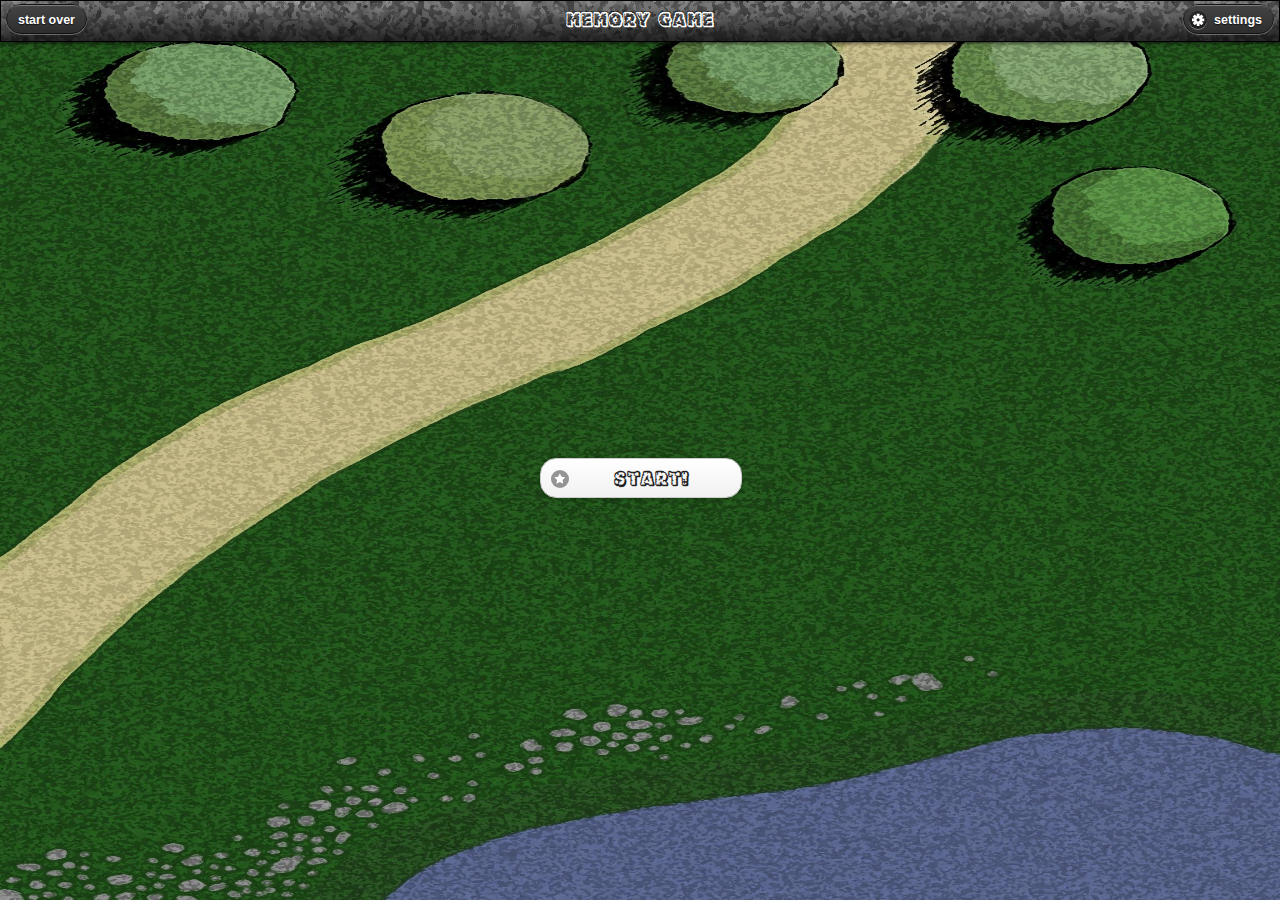
<file: index.html>
<!DOCTYPE html> 
<html> 
  <head>
    <meta http-equiv="Content-Type" content="text/html; charset=utf-8">    
    <title>Memory Game</title>
    <link rel="shortcut icon" href="/images/favicon.png" type="image/png">
    <meta name="viewport" content="width=device-width, initial-scale=1"> 
    <link rel="stylesheet" href="/styles/jquery.mobile-1.2.0.min.css" />
    <link rel="stylesheet" href="/styles/global.css" />
    <script src="/scripts/lib/jquery-1.8.2.min.js"></script>
    <script src="/scripts/lib/jquery.mobile-1.2.0.min.js"></script>
    <script src="/scripts/lib/jquery.cookie.js"></script>
    <script src="/scripts/src/settings.js"></script>
    <script src="/scripts/src/game.js"></script>
  </head> 
  <body> 
    <div data-role="page" id="page">
      <div data-role="header">
        <h1>Memory Game</h1>
        <a href="index.html" id="start-over" data-ajax="false">start over</a>
        <a href="settings.html" data-icon="gear" data-transition="slide" data-ajax="false">settings</a>
        <div id="tries"></div>
        <div id="status"></div>
      </div>
      <div data-role="content">
        <a id="start" href="/" data-icon="star" data-role="button"><span class="txt">Start!</span></a>
      </div>
    </div>
    <div class="hide">Hidden...
      <img src="/images/item0.png" alt="preload"/>
      <img src="/images/item0_alt.png" alt="preload"/>
      <img src="/images/bkg0.jpg" alt="preload"/>
    </div>
  </body>
</html>
</file>
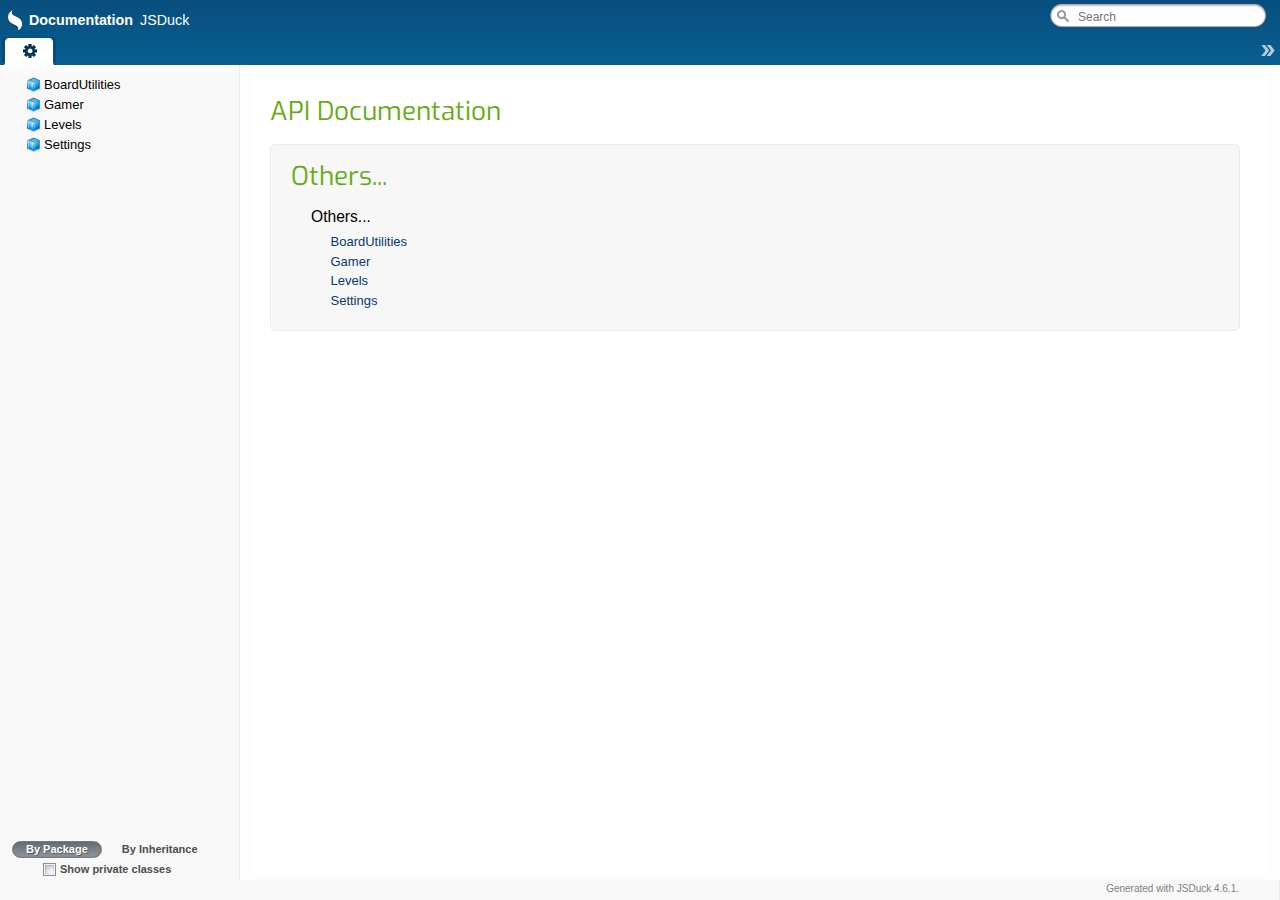
<file: docs/index.html>
<!DOCTYPE html>
<html>
<head>
  <title>Documentation - JSDuck</title>
  <meta http-equiv="Content-Type" content="text/html; charset=utf-8" />
  <meta http-equiv="X-UA-Compatible" content="chrome=1">
  <meta name="fragment" content="!">

  

  <link rel="shortcut icon" type="image/ico" href="favicon.ico" />
  <link rel="stylesheet" href="resources/css/app-88de2e4b4aaefeb72bd4003a88ad5c26.css" type="text/css" />

  <script type="text/javascript" src="extjs/ext-all.js"></script>
  <script type="text/javascript" src="data-0c1e57c6d68085d5ee2a827979febcf8.js"></script>

  <script type="text/javascript" src="app-1c3b39672c292d36e4a5ff05c1bb7035.js"></script>

  

</head>
<body id="ext-body">

  <div id="loading"><span class="title">Documentation - JSDuck</span><span class="logo"></span></div>

  <div id="header-content"><strong>Documentation</strong> JSDuck</div>
  
          <div id='categories-content' style='display:none'>
            <div class='section'>
<h1>Others...</h1>
<div class='left-column'>
<h3>Others...</h3>
<ul class='links'>
<li><a href="#!/api/BoardUtilities" rel="BoardUtilities" class="docClass">BoardUtilities</a></li>
<li><a href="#!/api/Gamer" rel="Gamer" class="docClass">Gamer</a></li>
<li><a href="#!/api/Levels" rel="Levels" class="docClass">Levels</a></li>
<li><a href="#!/api/Settings" rel="Settings" class="docClass">Settings</a></li>
</ul>
</div>
<div class='middle-column'>
</div>
<div class='right-column'>
</div>
<div style='clear:both'></div>
</div>
        </div>

  
  <div id='footer-content' style='display: none'>Generated with <a href='https://github.com/senchalabs/jsduck'>JSDuck</a> 4.6.1.</div>

  

  <script type="text/javascript">
  (function(){
    var protocol = (document.location.protocol === "https:") ? "https:" : "http:";
    document.write("<link href='"+protocol+"//fonts.googleapis.com/css?family=Exo' rel='stylesheet' type='text/css' />");
  })();
  </script>

</body>
</html>
</file>
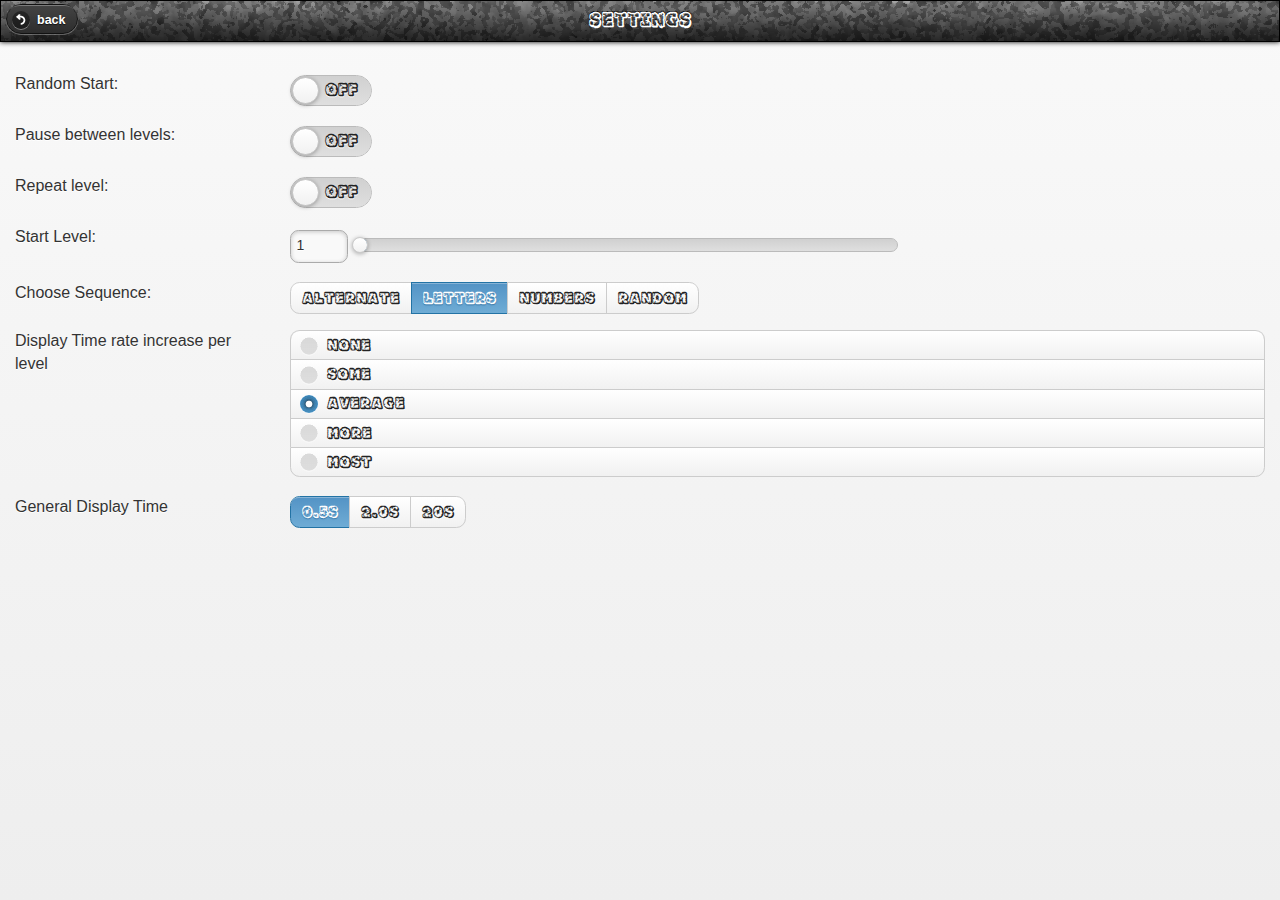
<file: settings.html>
<!DOCTYPE html> 
<html> 
  <head>
    <meta http-equiv="Content-Type" content="text/html; charset=utf-8">    
    <title>Memory Game: Settings</title>
    <link rel="shortcut icon" href="/images/favicon.png" type="image/png">    
    <meta name="viewport" content="width=device-width, initial-scale=1"> 
    <link rel="stylesheet" href="/styles/jquery.mobile-1.2.0.min.css" />
    <link rel="stylesheet" href="/styles/global.css" />
    <script src="/scripts/lib/jquery-1.8.2.min.js"></script>
    <script src="/scripts/lib/jquery.mobile-1.2.0.min.js"></script>
    <script src="/scripts/lib/jquery.cookie.js"></script>
    <script src="/scripts/src/settings.js"></script>
  </head> 
  <body> 
    <div data-role="page">
      <div data-role="header">
        <h1>Settings</h1><a href="index.html" data-icon="back" data-transition="slide" data-ajax="false" data-rel="back">back</a>
      </div>
      <div data-role="content">
        <form action="index.html" method="get">
          <div data-role="fieldcontain">
            <label for="randstart" class="ui-controlgroup-label">Random Start:</label>
            <select name="randstart" id="randstart" data-role="slider" data-mini="true">
              <option value="off">Off</option>
              <option value="on">On</option>
            </select>
          </div>

          <div data-role="fieldcontain">
            <label for="pauselvl" class="ui-controlgroup-label">Pause between levels:</label>
            <select name="pauselvl" id="pauselvl" data-role="slider" data-mini="true">
              <option value="off">Off</option>
              <option value="on">On</option>
            </select>
          </div>

          <div data-role="fieldcontain">
            <label for="fixed" class="ui-controlgroup-label">Repeat level:</label>
            <select name="fixed" id="fixed" data-role="slider" data-mini="true">
              <option value="off">Off</option>
              <option value="on">On</option>
            </select>
          </div>

          <div data-role="fieldcontain" class="slider">
            <label for="level">Start Level:</label>
            <input type="range" name="level" id="level" value="1" min="1" max="26" data-highlight="true" data-mini="true"/>
          </div>

          <div data-role="fieldcontain" class="input">
            <fieldset data-role="controlgroup" data-type="horizontal" data-mini="true">
              <legend>Choose Sequence:</legend>
              <input type="radio" name="numletters" id="alt" value="alt" checked="checked"/>
              <label for="alt">Alternate</label>

              <input type="radio" name="numletters" id="letters" value="letters"/>
              <label for="letters">Letters</label>

              <input type="radio" name="numletters" id="num" value="num"/>
              <label for="num">Numbers</label>

              <input type="radio" name="numletters" id="rand" value="rand"/>
              <label for="rand">Random</label>
            </fieldset>
          </div>

          <div data-role="fieldcontain" class="input">
            <fieldset data-role="controlgroup" data-mini="true">
              <legend>Display Time rate increase per level</legend>
              <input type="radio" name="timeratio" id="ratio_0" value="ratio_0" checked="checked"/>
              <label for="ratio_0">None</label>

              <input type="radio" name="timeratio" id="ratio_1" value="ratio_1"/>
              <label for="ratio_1">Some</label>

              <input type="radio" name="timeratio" id="ratio_2" value="ratio_2"/>
              <label for="ratio_2">Average</label>

              <input type="radio" name="timeratio" id="ratio_3" value="ratio_3"/>
              <label for="ratio_3">More</label>

              <input type="radio" name="timeratio" id="ratio_4" value="ratio_4"/>
              <label for="ratio_4">Most</label>
            </fieldset>
          </div>

          <div data-role="fieldcontain" class="input">
            <fieldset data-role="controlgroup" data-mini="true" data-type="horizontal">
              <legend>General Display Time</legend>
              <input type="radio" name="gen_time" id="time_0" value="time_0" checked="checked"/>
              <label for="time_0">0.5s</label>

              <input type="radio" name="gen_time" id="time_1" value="time_1"/>
              <label for="time_1">2.0s</label>

              <input type="radio" name="gen_time" id="time_2" value="time_2"/>
              <label for="time_2">20s</label>
            </fieldset>
          </div>
        </form>
      </div>
    </div>
  </body>
</html>
</file>
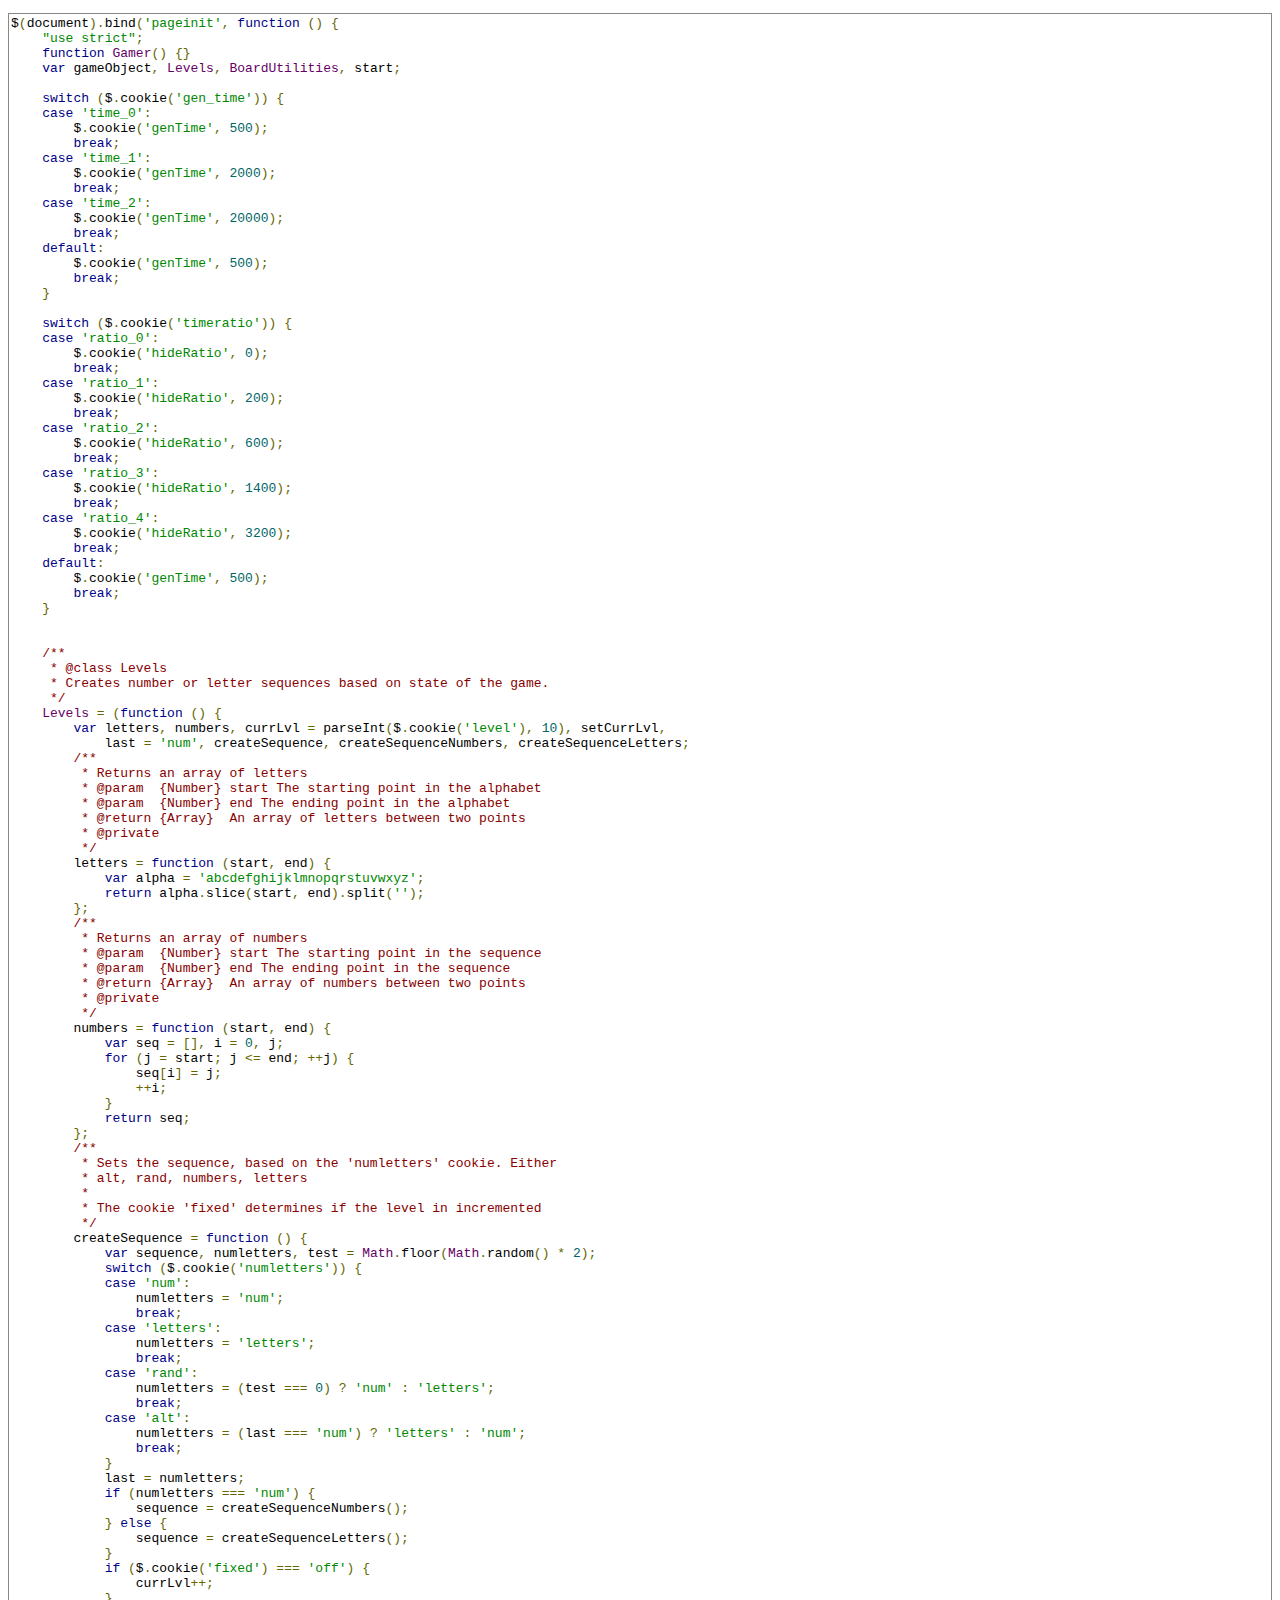
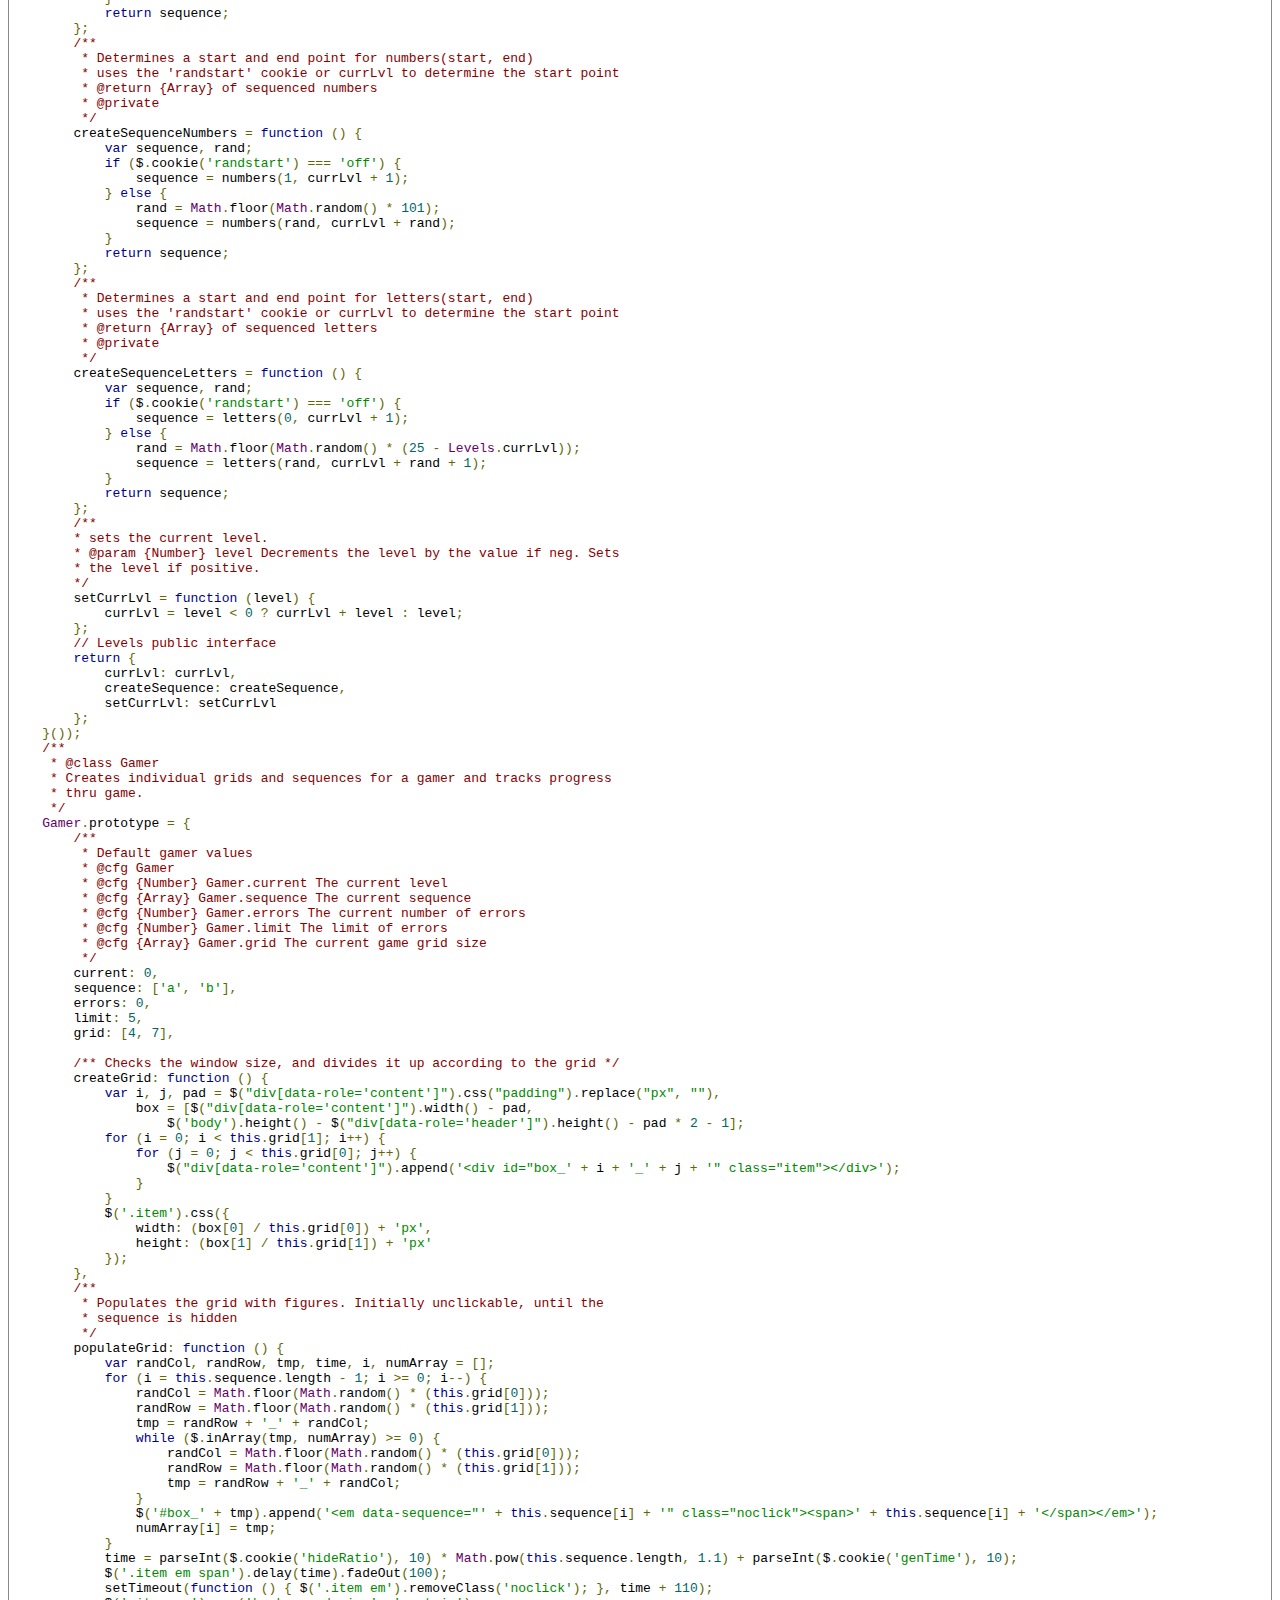
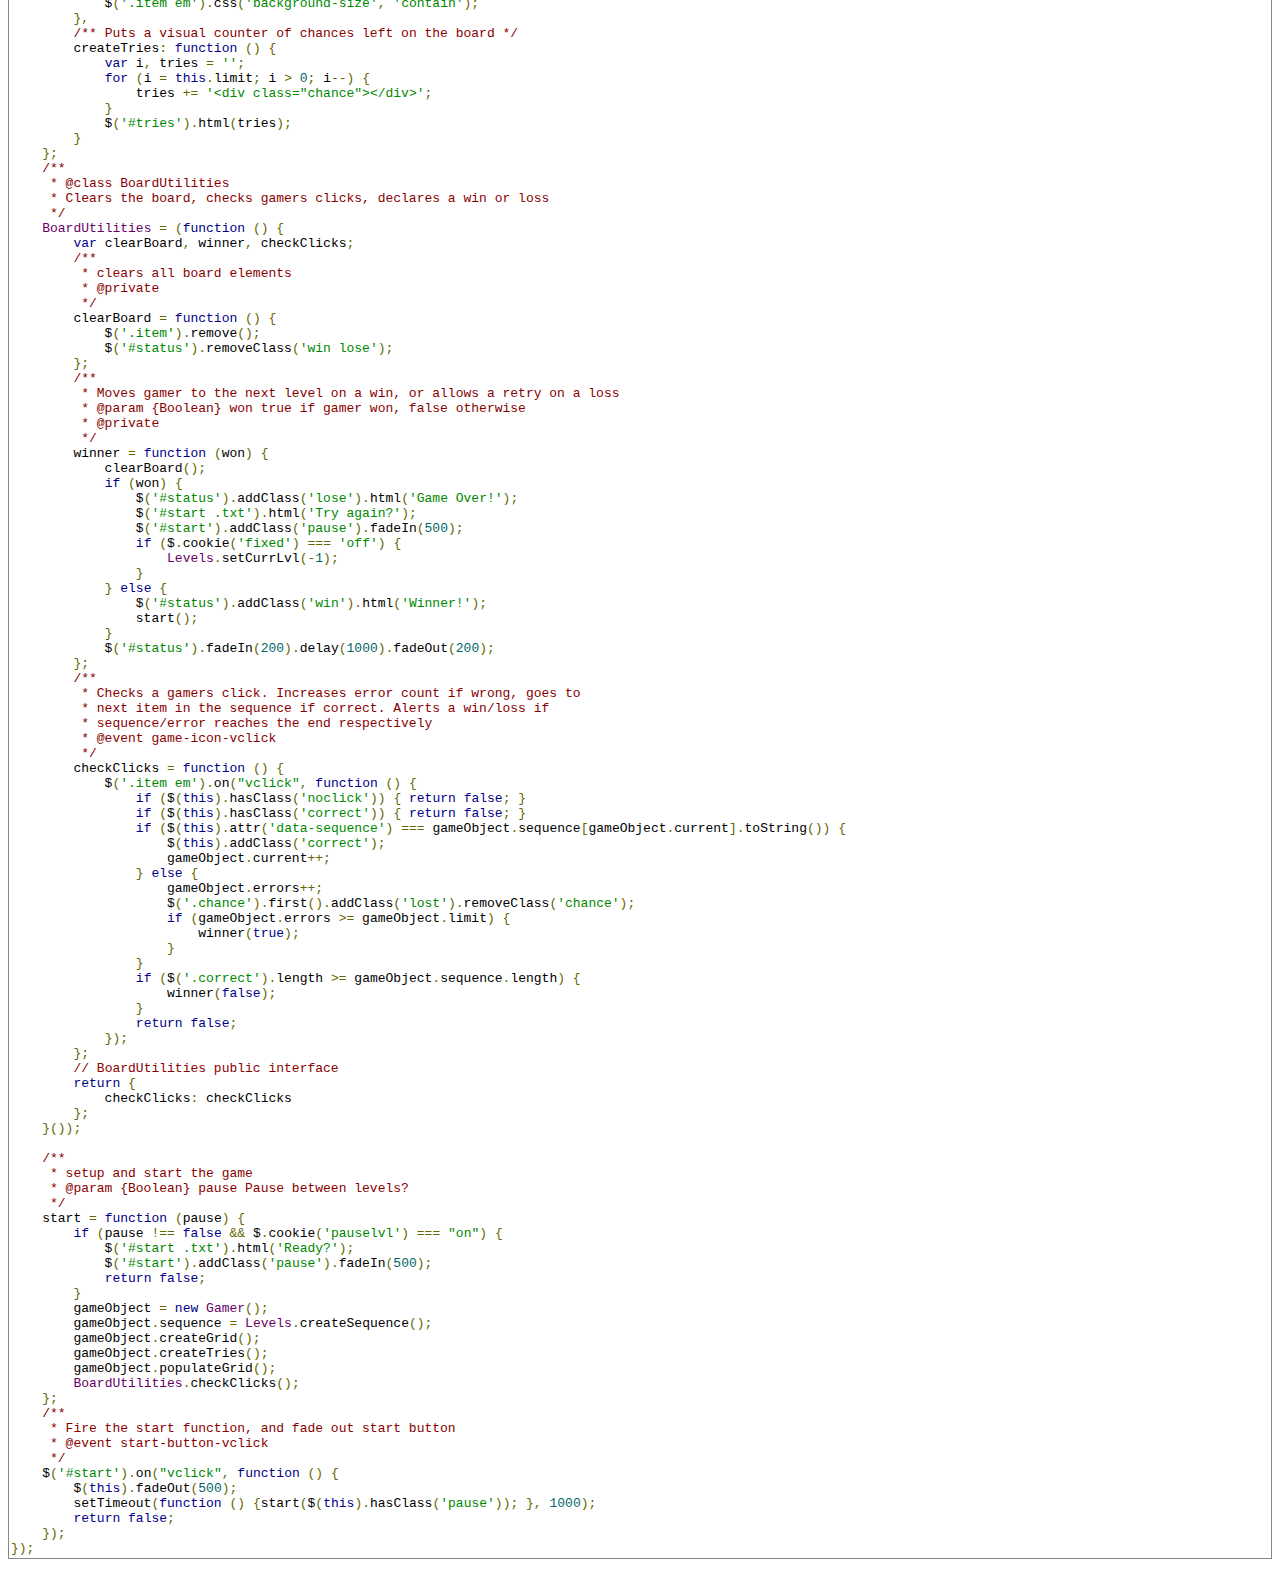
<file: docs/source/game.html>
<!DOCTYPE html>
<html>
<head>
  <meta http-equiv="Content-Type" content="text/html; charset=utf-8" />
  <title>The source code</title>
  <link href="../resources/prettify/prettify.css" type="text/css" rel="stylesheet" />
  <script type="text/javascript" src="../resources/prettify/prettify.js"></script>
  <style type="text/css">
    .highlight { display: block; background-color: #ddd; }
  </style>
  <script type="text/javascript">
    function highlight() {
      document.getElementById(location.hash.replace(/#/, "")).className = "highlight";
    }
  </script>
</head>
<body onload="prettyPrint(); highlight();">
  <pre class="prettyprint lang-js">$(document).bind('pageinit', function () {
    &quot;use strict&quot;;
    function Gamer() {}
    var gameObject, Levels, BoardUtilities, start;

    switch ($.cookie('gen_time')) {
    case 'time_0':
        $.cookie('genTime', 500);
        break;
    case 'time_1':
        $.cookie('genTime', 2000);
        break;
    case 'time_2':
        $.cookie('genTime', 20000);
        break;
    default:
        $.cookie('genTime', 500);
        break;
    }

    switch ($.cookie('timeratio')) {
    case 'ratio_0':
        $.cookie('hideRatio', 0);
        break;
    case 'ratio_1':
        $.cookie('hideRatio', 200);
        break;
    case 'ratio_2':
        $.cookie('hideRatio', 600);
        break;
    case 'ratio_3':
        $.cookie('hideRatio', 1400);
        break;
    case 'ratio_4':
        $.cookie('hideRatio', 3200);
        break;
    default:
        $.cookie('genTime', 500);
        break;
    }


<span id='Levels'>    /**
</span>     * @class Levels 
     * Creates number or letter sequences based on state of the game.
     */
    Levels = (function () {
        var letters, numbers, currLvl = parseInt($.cookie('level'), 10), setCurrLvl,
            last = 'num', createSequence, createSequenceNumbers, createSequenceLetters;
<span id='Levels-method-letters'>        /**
</span>         * Returns an array of letters
         * @param  {Number} start The starting point in the alphabet
         * @param  {Number} end The ending point in the alphabet
         * @return {Array}  An array of letters between two points
         * @private
         */
        letters = function (start, end) {
            var alpha = 'abcdefghijklmnopqrstuvwxyz';
            return alpha.slice(start, end).split('');
        };
<span id='Levels-method-numbers'>        /**
</span>         * Returns an array of numbers
         * @param  {Number} start The starting point in the sequence
         * @param  {Number} end The ending point in the sequence
         * @return {Array}  An array of numbers between two points
         * @private
         */
        numbers = function (start, end) {
            var seq = [], i = 0, j;
            for (j = start; j &lt;= end; ++j) {
                seq[i] = j;
                ++i;
            }
            return seq;
        };
<span id='Levels-method-createSequence'>        /**
</span>         * Sets the sequence, based on the 'numletters' cookie. Either
         * alt, rand, numbers, letters
         *
         * The cookie 'fixed' determines if the level in incremented
         */
        createSequence = function () {
            var sequence, numletters, test = Math.floor(Math.random() * 2);
            switch ($.cookie('numletters')) {
            case 'num':
                numletters = 'num';
                break;
            case 'letters':
                numletters = 'letters';
                break;
            case 'rand':
                numletters = (test === 0) ? 'num' : 'letters';
                break;
            case 'alt':
                numletters = (last === 'num') ? 'letters' : 'num';
                break;
            }
            last = numletters;
            if (numletters === 'num') {
                sequence = createSequenceNumbers();
            } else {
                sequence = createSequenceLetters();
            }
            if ($.cookie('fixed') === 'off') {
                currLvl++;
            }
            return sequence;
        };
<span id='Levels-method-createSequenceNumbers'>        /**
</span>         * Determines a start and end point for numbers(start, end)
         * uses the 'randstart' cookie or currLvl to determine the start point
         * @return {Array} of sequenced numbers
         * @private
         */
        createSequenceNumbers = function () {
            var sequence, rand;
            if ($.cookie('randstart') === 'off') {
                sequence = numbers(1, currLvl + 1);
            } else {
                rand = Math.floor(Math.random() * 101);
                sequence = numbers(rand, currLvl + rand);
            }
            return sequence;
        };
<span id='Levels-method-createSequenceLetters'>        /**
</span>         * Determines a start and end point for letters(start, end)
         * uses the 'randstart' cookie or currLvl to determine the start point
         * @return {Array} of sequenced letters
         * @private
         */
        createSequenceLetters = function () {
            var sequence, rand;
            if ($.cookie('randstart') === 'off') {
                sequence = letters(0, currLvl + 1);
            } else {
                rand = Math.floor(Math.random() * (25 - Levels.currLvl));
                sequence = letters(rand, currLvl + rand + 1);
            }
            return sequence;
        };
<span id='Levels-method-setCurrLvl'>        /** 
</span>        * sets the current level.
        * @param {Number} level Decrements the level by the value if neg. Sets
        * the level if positive.
        */
        setCurrLvl = function (level) {
            currLvl = level &lt; 0 ? currLvl + level : level;
        };
        // Levels public interface
        return {
            currLvl: currLvl,
            createSequence: createSequence,
            setCurrLvl: setCurrLvl
        };
    }());
<span id='Gamer'>    /**
</span>     * @class Gamer
     * Creates individual grids and sequences for a gamer and tracks progress
     * thru game.
     */
    Gamer.prototype = {
<span id='Gamer-cfg-Gamer'>        /**
</span>         * Default gamer values
         * @cfg Gamer
         * @cfg {Number} Gamer.current The current level
         * @cfg {Array} Gamer.sequence The current sequence
         * @cfg {Number} Gamer.errors The current number of errors
         * @cfg {Number} Gamer.limit The limit of errors
         * @cfg {Array} Gamer.grid The current game grid size
         */
        current: 0,
        sequence: ['a', 'b'],
        errors: 0,
        limit: 5,
        grid: [4, 7],

<span id='Gamer-method-createGrid'>        /** Checks the window size, and divides it up according to the grid */
</span>        createGrid: function () {
            var i, j, pad = $(&quot;div[data-role='content']&quot;).css(&quot;padding&quot;).replace(&quot;px&quot;, &quot;&quot;),
                box = [$(&quot;div[data-role='content']&quot;).width() - pad,
                    $('body').height() - $(&quot;div[data-role='header']&quot;).height() - pad * 2 - 1];
            for (i = 0; i &lt; this.grid[1]; i++) {
                for (j = 0; j &lt; this.grid[0]; j++) {
                    $(&quot;div[data-role='content']&quot;).append('&lt;div id=&quot;box_' + i + '_' + j + '&quot; class=&quot;item&quot;&gt;&lt;/div&gt;');
                }
            }
            $('.item').css({
                width: (box[0] / this.grid[0]) + 'px',
                height: (box[1] / this.grid[1]) + 'px'
            });
        },
<span id='Gamer-method-populateGrid'>        /**
</span>         * Populates the grid with figures. Initially unclickable, until the
         * sequence is hidden
         */
        populateGrid: function () {
            var randCol, randRow, tmp, time, i, numArray = [];
            for (i = this.sequence.length - 1; i &gt;= 0; i--) {
                randCol = Math.floor(Math.random() * (this.grid[0]));
                randRow = Math.floor(Math.random() * (this.grid[1]));
                tmp = randRow + '_' + randCol;
                while ($.inArray(tmp, numArray) &gt;= 0) {
                    randCol = Math.floor(Math.random() * (this.grid[0]));
                    randRow = Math.floor(Math.random() * (this.grid[1]));
                    tmp = randRow + '_' + randCol;
                }
                $('#box_' + tmp).append('&lt;em data-sequence=&quot;' + this.sequence[i] + '&quot; class=&quot;noclick&quot;&gt;&lt;span&gt;' + this.sequence[i] + '&lt;/span&gt;&lt;/em&gt;');
                numArray[i] = tmp;
            }
            time = parseInt($.cookie('hideRatio'), 10) * Math.pow(this.sequence.length, 1.1) + parseInt($.cookie('genTime'), 10);
            $('.item em span').delay(time).fadeOut(100);
            setTimeout(function () { $('.item em').removeClass('noclick'); }, time + 110);
            $('.item em').css('background-size', 'contain');
        },
<span id='Gamer-method-createTries'>        /** Puts a visual counter of chances left on the board */
</span>        createTries: function () {
            var i, tries = '';
            for (i = this.limit; i &gt; 0; i--) {
                tries += '&lt;div class=&quot;chance&quot;&gt;&lt;/div&gt;';
            }
            $('#tries').html(tries);
        }
    };
<span id='BoardUtilities'>    /**
</span>     * @class BoardUtilities
     * Clears the board, checks gamers clicks, declares a win or loss
     */
    BoardUtilities = (function () {
        var clearBoard, winner, checkClicks;
<span id='BoardUtilities-method-clearBoard'>        /** 
</span>         * clears all board elements
         * @private
         */
        clearBoard = function () {
            $('.item').remove();
            $('#status').removeClass('win lose');
        };
<span id='BoardUtilities-method-winner'>        /**
</span>         * Moves gamer to the next level on a win, or allows a retry on a loss
         * @param {Boolean} won true if gamer won, false otherwise
         * @private
         */
        winner = function (won) {
            clearBoard();
            if (won) {
                $('#status').addClass('lose').html('Game Over!');
                $('#start .txt').html('Try again?');
                $('#start').addClass('pause').fadeIn(500);
                if ($.cookie('fixed') === 'off') {
                    Levels.setCurrLvl(-1);
                }
            } else {
                $('#status').addClass('win').html('Winner!');
                start();
            }
            $('#status').fadeIn(200).delay(1000).fadeOut(200);
        };
<span id='BoardUtilities-event-game-icon-vclick'>        /**
</span>         * Checks a gamers click. Increases error count if wrong, goes to
         * next item in the sequence if correct. Alerts a win/loss if
         * sequence/error reaches the end respectively
         * @event game-icon-vclick
         */
        checkClicks = function () {
            $('.item em').on(&quot;vclick&quot;, function () {
                if ($(this).hasClass('noclick')) { return false; }
                if ($(this).hasClass('correct')) { return false; }
                if ($(this).attr('data-sequence') === gameObject.sequence[gameObject.current].toString()) {
                    $(this).addClass('correct');
                    gameObject.current++;
                } else {
                    gameObject.errors++;
                    $('.chance').first().addClass('lost').removeClass('chance');
                    if (gameObject.errors &gt;= gameObject.limit) {
                        winner(true);
                    }
                }
                if ($('.correct').length &gt;= gameObject.sequence.length) {
                    winner(false);
                }
                return false;
            });
        };
        // BoardUtilities public interface
        return {
            checkClicks: checkClicks
        };
    }());

<span id='BoardUtilities-method-start'>    /**
</span>     * setup and start the game
     * @param {Boolean} pause Pause between levels?
     */
    start = function (pause) {
        if (pause !== false &amp;&amp; $.cookie('pauselvl') === &quot;on&quot;) {
            $('#start .txt').html('Ready?');
            $('#start').addClass('pause').fadeIn(500);
            return false;
        }
        gameObject = new Gamer();
        gameObject.sequence = Levels.createSequence();
        gameObject.createGrid();
        gameObject.createTries();
        gameObject.populateGrid();
        BoardUtilities.checkClicks();
    };
<span id='BoardUtilities-event-start-button-vclick'>    /**
</span>     * Fire the start function, and fade out start button
     * @event start-button-vclick
     */
    $('#start').on(&quot;vclick&quot;, function () {
        $(this).fadeOut(500);
        setTimeout(function () {start($(this).hasClass('pause')); }, 1000);
        return false;
    });
});
</pre>
</body>
</html>
</file>
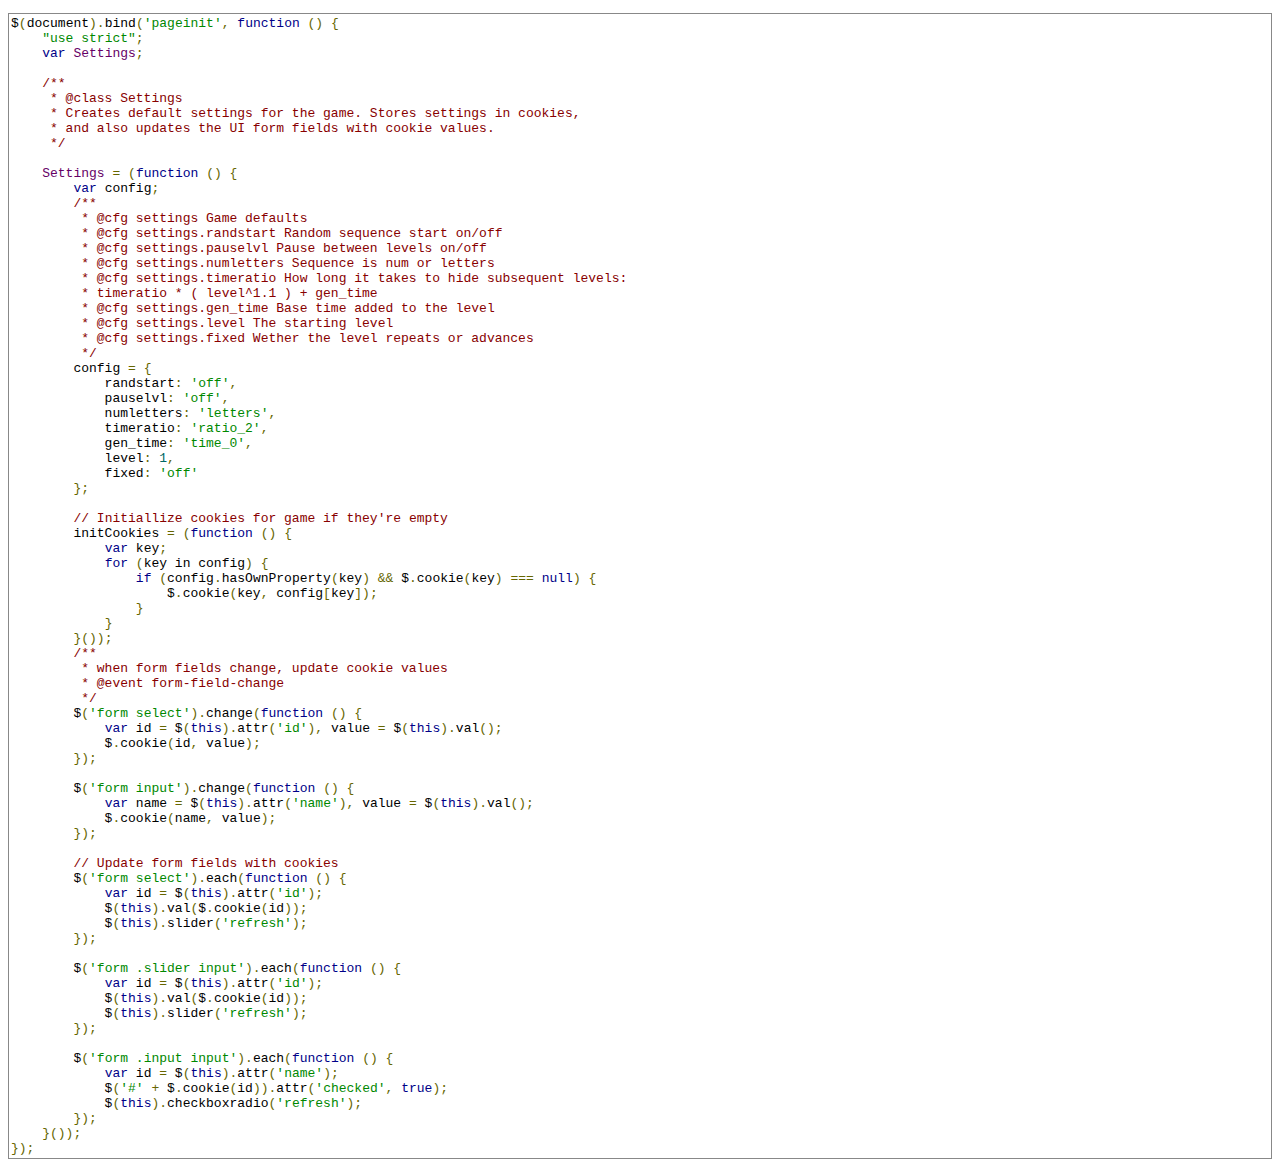
<file: docs/source/settings.html>
<!DOCTYPE html>
<html>
<head>
  <meta http-equiv="Content-Type" content="text/html; charset=utf-8" />
  <title>The source code</title>
  <link href="../resources/prettify/prettify.css" type="text/css" rel="stylesheet" />
  <script type="text/javascript" src="../resources/prettify/prettify.js"></script>
  <style type="text/css">
    .highlight { display: block; background-color: #ddd; }
  </style>
  <script type="text/javascript">
    function highlight() {
      document.getElementById(location.hash.replace(/#/, "")).className = "highlight";
    }
  </script>
</head>
<body onload="prettyPrint(); highlight();">
  <pre class="prettyprint lang-js">$(document).bind('pageinit', function () {
    &quot;use strict&quot;;
    var Settings;
    
<span id='Settings'>    /**
</span>     * @class Settings 
     * Creates default settings for the game. Stores settings in cookies,
     * and also updates the UI form fields with cookie values.
     */

    Settings = (function () {
        var config;
<span id='Settings-cfg-settings'>        /**
</span>         * @cfg settings Game defaults
         * @cfg settings.randstart Random sequence start on/off
         * @cfg settings.pauselvl Pause between levels on/off
         * @cfg settings.numletters Sequence is num or letters
         * @cfg settings.timeratio How long it takes to hide subsequent levels:
         * timeratio * ( level^1.1 ) + gen_time
         * @cfg settings.gen_time Base time added to the level
         * @cfg settings.level The starting level
         * @cfg settings.fixed Wether the level repeats or advances
         */    
        config = {
            randstart: 'off',
            pauselvl: 'off',
            numletters: 'letters',
            timeratio: 'ratio_2',
            gen_time: 'time_0',
            level: 1,
            fixed: 'off'
        };

        // Initiallize cookies for game if they're empty
        initCookies = (function () {
            var key;
            for (key in config) {
                if (config.hasOwnProperty(key) &amp;&amp; $.cookie(key) === null) {
                    $.cookie(key, config[key]);
                }
            }
        }());
<span id='Settings-event-form-field-change'>        /**
</span>         * when form fields change, update cookie values
         * @event form-field-change
         */
        $('form select').change(function () {
            var id = $(this).attr('id'), value = $(this).val();
            $.cookie(id, value);
        });

        $('form input').change(function () {
            var name = $(this).attr('name'), value = $(this).val();
            $.cookie(name, value);
        });

        // Update form fields with cookies
        $('form select').each(function () {
            var id = $(this).attr('id');
            $(this).val($.cookie(id));
            $(this).slider('refresh');
        });

        $('form .slider input').each(function () {
            var id = $(this).attr('id');
            $(this).val($.cookie(id));
            $(this).slider('refresh');
        });

        $('form .input input').each(function () {
            var id = $(this).attr('name');
            $('#' + $.cookie(id)).attr('checked', true);
            $(this).checkboxradio('refresh');
        });
    }());
});
</pre>
</body>
</html>
</file>
<file: styles/global.css>
@font-face {font-family: JFRocSol; src: url(/JFRocSol.ttf); }
@font-face {font-family: JFRocOut; src: url(/JFRocOut.ttf); }
body, h1, .ui-content .ui-btn-active, .ui-content .ui-bar-a, .ui-content .ui-bar-a input, .ui-content .ui-bar-a select, .ui-content  .ui-bar-a textarea, .ui-content .ui-bar-a button, .ui-content .ui-btn-up-c, .ui-content .ui-btn-hover-c, .ui-content .ui-btn-down-c {
  font-family: JFRocOut;
}

#page {
  background:url(/images/bkg0.jpg) top left no-repeat;
  background-size:100% 100%;
}

.item {
  float:left;
}
.item em, .item em:visited {
  color: white;
}
.hide {
  display:none;
  font-family: JFRocSol;  
}
.item em {
    background:url(/images/item0.png) top center no-repeat;
    font-family: JFRocSol;  
    display: block;
    text-align:center;
    height:100%;
    text-decoration:none;
    text-shadow:none;
    font-size:25px;
    line-height:60px;
    border-radius:10px;
    position:relative;
    cursor: pointer;
    font-style: normal
}

.item em span {
  display: block;
  background: black;
  border-radius: 30px;
  width:60px;
  height:60px;
  position:absolute;
  bottom:17px;
  left:50%;
  margin-left:-32px;
  opacity:0.9;
}

.item em.correct {
  background:url(/images/item0_alt.png) top center no-repeat;
  background-size: 105px;
}

#start {
  position: absolute;
  top: 50%;
  width: 200px;
  left: 50%;
  margin-left:-100px;
}

#tries {
  float: left;
  position:absolute;
  left: 90px;
  top: 12px;
}

.chance, .lost {
  width: 16px;
  height:16px;
  background-image: url(/images/leafa.png);
  background-position: center center;
  background-repeat: no-repeat;
  float: left;
  margin-right:3px;
}

.lost {
  background-image: url(/images/leafb.png);
}

#status {
  float:right;
  position:absolute;
  right:130px;
  top:10px;
  display:none;
}

#status.win {
  color:#FFFFFF;
}

#status.lose {
  color:#ff5a00;
}

.ui-bar-a {
  background:url(/images/bkg_navbar.png) top left repeat-x;
  border: 1px solid #000;
  box-shadow: 0px 0px 5px #000;
}
</file>
<file: docs/resources/css/app-88de2e4b4aaefeb72bd4003a88ad5c26.css>
html,body,div,dl,dt,dd,ul,ol,li,h1,h2,h3,h4,h5,h6,pre,code,form,fieldset,legend,input,textarea,p,blockquote,th,td{margin:0;padding:0}table{border-collapse:collapse;border-spacing:0}fieldset,img{border:0}address,caption,cite,code,dfn,em,strong,th,var{font-style:normal;font-weight:normal}li{list-style:none}caption,th{text-align:left}h1,h2,h3,h4,h5,h6{font-size:100%}q:before,q:after{content:""}abbr,acronym{border:0;font-variant:normal}sup{vertical-align:text-top}sub{vertical-align:text-bottom}input,textarea,select{font-family:inherit;font-size:inherit;font-weight:inherit}*:focus{outline:0}.x-border-box,.x-border-box *{box-sizing:border-box;-moz-box-sizing:border-box;-ms-box-sizing:border-box;-webkit-box-sizing:border-box}.x-body{color:black;font-size:12px;font-family:Helvetica Neue,Arial,sans-serif}.x-rtl{direction:rtl}.x-ltr{direction:ltr}.x-clear{overflow:hidden;clear:both;font-size:0;line-height:0;display:table}.x-strict .x-ie7 .x-clear{height:0;width:0}.x-layer{position:absolute!important;overflow:hidden;zoom:1}.x-shim{position:absolute;left:0;top:0;overflow:hidden;filter:alpha(opacity=0);opacity:0}.x-hide-display{display:none!important}.x-hide-visibility{visibility:hidden!important}.x-item-disabled .x-form-item-label,.x-item-disabled .x-form-field,.x-item-disabled .x-form-cb-label,.x-item-disabled .x-form-trigger{filter:alpha(opacity=30);opacity:.3}.x-ie6 .x-item-disabled{filter:none}.x-hidden,.x-hide-offsets{display:block!important;visibility:hidden!important;position:absolute!important;left:-10000px!important;top:-10000px!important}.x-hide-nosize{height:0!important;width:0!important}.x-masked-relative{position:relative}.x-ie6 .x-masked select,.x-ie6.x-body-masked select{visibility:hidden!important}.x-css-shadow{position:absolute;-webkit-border-radius:5px 5px;-moz-border-radius:5px 5px;-ms-border-radius:5px 5px;-o-border-radius:5px 5px;border-radius:5px 5px}.x-ie-shadow{background-color:#777;display:none;position:absolute;overflow:hidden;zoom:1}.x-box-tl{background:transparent no-repeat 0 0;zoom:1}.x-box-tc{height:8px;background:transparent repeat-x 0 0;overflow:hidden}.x-box-tr{background:transparent no-repeat right -8px}.x-box-ml{background:transparent repeat-y 0;padding-left:4px;overflow:hidden;zoom:1}.x-box-mc{background:repeat-x 0 -16px;padding:4px 10px}.x-box-mc h3{margin:0 0 4px 0;zoom:1}.x-box-mr{background:transparent repeat-y right;padding-right:4px;overflow:hidden}.x-box-bl{background:transparent no-repeat 0 -16px;zoom:1}.x-box-bc{background:transparent repeat-x 0 -8px;height:8px;overflow:hidden}.x-box-br{background:transparent no-repeat right -24px}.x-box-tl,.x-box-bl{padding-left:8px;overflow:hidden}.x-box-tr,.x-box-br{padding-right:8px;overflow:hidden}.x-box-tl{background-image:url('../../extjs/resources/themes/images/default/box/corners.gif')}.x-box-tc{background-image:url('../../extjs/resources/themes/images/default/box/tb.gif')}.x-box-tr{background-image:url('../../extjs/resources/themes/images/default/box/corners.gif')}.x-box-ml{background-image:url('../../extjs/resources/themes/images/default/box/l.gif')}.x-box-mc{background-color:#eee;background-image:url('../../extjs/resources/themes/images/default/box/tb.gif');font-family:"Myriad Pro","Myriad Web","Tahoma","Helvetica","Arial",sans-serif;color:#393939;font-size:15px}.x-box-mc h3{font-size:18px;font-weight:bold}.x-box-mr{background-image:url('../../extjs/resources/themes/images/default/box/r.gif')}.x-box-bl{background-image:url('../../extjs/resources/themes/images/default/box/corners.gif')}.x-box-bc{background-image:url('../../extjs/resources/themes/images/default/box/tb.gif')}.x-box-br{background-image:url('../../extjs/resources/themes/images/default/box/corners.gif')}.x-box-blue .x-box-bl,.x-box-blue .x-box-br,.x-box-blue .x-box-tl,.x-box-blue .x-box-tr{background-image:url('../../extjs/resources/themes/images/default/box/corners-blue.gif')}.x-box-blue .x-box-bc,.x-box-blue .x-box-mc,.x-box-blue .x-box-tc{background-image:url('../../extjs/resources/themes/images/default/box/tb-blue.gif')}.x-box-blue .x-box-mc{background-color:#c3daf9}.x-box-blue .x-box-mc h3{color:#17385b}.x-box-blue .x-box-ml{background-image:url('../../extjs/resources/themes/images/default/box/l-blue.gif')}.x-box-blue .x-box-mr{background-image:url('../../extjs/resources/themes/images/default/box/r-blue.gif')}.x-container{zoom:1}.x-container:before{content:"";clear:both;display:table}table.x-container:before,tbody.x-container:before,tr.x-container:before{display:none}.x-focus-element{position:absolute;top:-10px;left:-10px;width:0;height:0}.x-focus-frame{position:absolute;left:0;top:0;z-index:100000000;width:0;height:0}.x-focus-frame-top,.x-focus-frame-bottom,.x-focus-frame-left,.x-focus-frame-right{position:absolute;top:0;left:0}.x-focus-frame-top,.x-focus-frame-bottom{border-top:solid 2px #15428b;height:2px}.x-focus-frame-left,.x-focus-frame-right{border-left:solid 2px #15428b;width:2px}.x-mask{z-index:100;position:absolute;top:0;left:0;filter:alpha(opacity=50);opacity:.5;width:100%;height:100%;zoom:1;background:#ccc}.x-mask-msg{z-index:20001;position:absolute;top:0;left:0;padding:2px;border:1px solid;border-color:#bfbfbf;background:#fdfdfd}.x-mask-msg div{padding:5px 10px 5px 25px;background-image:url('../../extjs/resources/themes/images/default/grid/loading.gif');background-repeat:no-repeat;background-position:5px center;cursor:wait;border:1px solid #d0d0d0;background-color:#eee;color:#222;font:normal 11px Helvetica Neue,Arial,sans-serif}.x-boundlist{border-width:1px;border-style:solid;border-color:#e2cfcf;background:white}.x-boundlist .x-toolbar{border-width:1px 0 0 0}.x-strict .x-ie6 .x-boundlist-list-ct,.x-strict .x-ie7 .x-boundlist-list-ct{position:relative}.x-boundlist-item{padding:2px;user-select:none;-o-user-select:none;-ms-user-select:none;-moz-user-select:-moz-none;-webkit-user-select:none;cursor:default;cursor:pointer;cursor:hand;position:relative;border-width:1px;border-style:dotted;border-color:white}.x-boundlist-selected{background:#f0f0f0;border-color:#cfc9c9}.x-boundlist-item-over{background:#fdfdfd;border-color:#dbd7d6}.x-boundlist-floating{border-top-width:0}.x-boundlist-above{border-top-width:1px;border-bottom-width:1px}.x-btn{display:inline-block;zoom:1;*display:inline;position:relative;cursor:pointer;cursor:hand;white-space:nowrap;vertical-align:middle;background-repeat:no-repeat}.x-btn *{cursor:pointer;cursor:hand}.x-btn em{background-repeat:no-repeat}.x-btn em a{text-decoration:none;display:block;color:inherit;width:100%;zoom:1}.x-btn button{width:100%;display:block;margin:0;padding:0;border:0;background:0;outline:0 none;overflow:hidden;vertical-align:bottom;-webkit-appearance:none}.x-btn button::-moz-focus-inner{border:0;padding:0}.x-btn .x-btn-inner{display:block;white-space:nowrap;background-color:transparent;background-repeat:no-repeat;background-position:left center;overflow:hidden}.x-btn .x-btn-left .x-btn-inner{text-align:left}.x-btn .x-btn-center .x-btn-inner{text-align:center}.x-btn .x-btn-right .x-btn-inner{text-align:right}.x-btn-disabled span{filter:alpha(opacity=50);opacity:.5}.x-ie6 .x-btn-disabled span,.x-ie7 .x-btn-disabled span{filter:none}.x-ie7 .x-btn-disabled,.x-ie8 .x-btn-disabled{filter:none}.x-ie6 .x-btn-disabled .x-btn-icon,.x-ie7 .x-btn-disabled .x-btn-icon,.x-ie8 .x-btn-disabled .x-btn-icon{filter:alpha(opacity=60);opacity:.6}.x-ie9 .x-btn button{overflow:visible!important}* html .x-ie .x-btn button{width:1px}.x-ie .x-btn button{overflow-x:visible;vertical-align:baseline}.x-strict .x-ie6 .x-btn .x-frame-mc,.x-strict .x-ie7 .x-btn .x-frame-mc{height:100%}.x-btn .x-frame-mc{vertical-align:middle;white-space:nowrap;cursor:pointer}.x-btn-noicon .x-frame-mc{text-align:center}.x-btn-icon-text-left .x-btn-icon{background-position:left center}.x-btn-icon-text-right .x-btn-icon{background-position:right center}.x-btn-icon-text-top .x-btn-icon{background-position:center top}.x-btn-icon-text-bottom .x-btn-icon{background-position:center bottom}.x-btn button,.x-btn a{position:relative}.x-btn button .x-btn-icon,.x-btn a .x-btn-icon{position:absolute;background-repeat:no-repeat}.x-btn-arrow-right{background:transparent no-repeat right center;padding-right:12px}.x-btn-arrow-right .x-btn-inner{padding-right:0!important}.x-toolbar .x-btn-arrow-right{padding-right:12px}.x-btn-arrow-bottom{background:transparent no-repeat center bottom;padding-bottom:12px}.x-btn-arrow{background-image:url('../../extjs/resources/themes/images/default/button/arrow.gif');display:block}.x-btn-split-right,.x-btn-over .x-btn-split-right{background:transparent no-repeat right center;background-image:url('../../extjs/resources/themes/images/default/button/s-arrow.gif');padding-right:14px!important}.x-btn-split-bottom,.x-btn-over .x-btn-split-bottom{background:transparent no-repeat center bottom;background-image:url('../../extjs/resources/themes/images/default/button/s-arrow-b.gif');padding-bottom:14px}.x-toolbar .x-btn-split-right{background-image:url('../../extjs/resources/themes/images/default/button/s-arrow-noline.gif');padding-right:12px!important}.x-toolbar .x-btn-split-bottom{background-image:url('../../extjs/resources/themes/images/default/button/s-arrow-b-noline.gif')}.x-btn-split{display:block}.x-item-disabled,.x-item-disabled *{cursor:default}.x-cycle-fixed-width .x-btn-inner{text-align:inherit}.x-btn-over .x-btn-split-right{background-image:url('../../extjs/resources/themes/images/default/button/s-arrow-o.gif')}.x-btn-over .x-btn-split-bottom{background-image:url('../../extjs/resources/themes/images/default/button/s-arrow-bo.gif')}.x-btn-default-small{border-color:#d1d1d1}.x-btn-default-small{-webkit-border-radius:3px;-moz-border-radius:3px;-ms-border-radius:3px;-o-border-radius:3px;border-radius:3px;padding:2px 2px 2px 2px;border-width:1px;border-style:solid;background-image:none;background-color:white;background-image:-webkit-gradient(linear,50% 0,50% 100%,color-stop(0%,#fff),color-stop(48%,#f9f9f9),color-stop(52%,#e2e2e2),color-stop(100%,#e7e7e7));background-image:-webkit-linear-gradient(top,#fff,#f9f9f9 48%,#e2e2e2 52%,#e7e7e7);background-image:-moz-linear-gradient(top,#fff,#f9f9f9 48%,#e2e2e2 52%,#e7e7e7);background-image:-o-linear-gradient(top,#fff,#f9f9f9 48%,#e2e2e2 52%,#e7e7e7);background-image:linear-gradient(top,#fff,#f9f9f9 48%,#e2e2e2 52%,#e7e7e7)}.x-nlg .x-btn-default-small-mc{background-image:url('../../extjs/resources/themes/images/default/btn/btn-default-small-bg.gif');background-color:white}.x-nbr .x-btn-default-small{padding:0!important;border-width:0!important;-webkit-border-radius:0;-moz-border-radius:0;-ms-border-radius:0;-o-border-radius:0;border-radius:0;background-color:transparent;background-position:1100303px 1000303px}.x-nbr .x-btn-default-small-tl,.x-nbr .x-btn-default-small-bl,.x-nbr .x-btn-default-small-tr,.x-nbr .x-btn-default-small-br,.x-nbr .x-btn-default-small-tc,.x-nbr .x-btn-default-small-bc,.x-nbr .x-btn-default-small-ml,.x-nbr .x-btn-default-small-mr{zoom:1;background-image:url('../../extjs/resources/themes/images/default/btn/btn-default-small-corners.gif')}.x-nbr .x-btn-default-small-ml,.x-nbr .x-btn-default-small-mr{zoom:1;background-image:url('../../extjs/resources/themes/images/default/btn/btn-default-small-sides.gif');background-position:0 0}.x-nbr .x-btn-default-small-mc{padding:0}.x-strict .x-ie7 .x-btn-default-small-tl,.x-strict .x-ie7 .x-btn-default-small-bl{position:relative;right:0}.x-btn-default-small .x-btn-inner{font-size:11px;font-weight:normal;font-family:Helvetica Neue,Arial,sans-serif;color:#333;background-repeat:no-repeat;padding:0 4px}.x-btn-default-small-icon button,.x-btn-default-small-icon a,.x-btn-default-small-icon .x-btn-inner,.x-btn-default-small-noicon button,.x-btn-default-small-noicon a,.x-btn-default-small-noicon .x-btn-inner{height:16px;line-height:16px}.x-btn-default-small-icon button,.x-btn-default-small-icon a{padding:0}.x-btn-default-small-icon .x-btn-inner{width:16px;padding:0}.x-btn-default-small-icon .x-btn-icon{width:16px;height:16px;top:0;left:0;bottom:0;right:0}.x-btn-default-small-icon-text-left button,.x-btn-default-small-icon-text-left a{height:16px}.x-btn-default-small-icon-text-left .x-btn-inner{height:16px;line-height:16px;padding-left:20px}.x-btn-default-small-icon-text-left .x-btn-icon{width:16px;height:auto;top:0;left:0;bottom:0;right:auto}.x-ie6 .x-btn-default-small-icon-text-left .x-btn-icon,.x-quirks .x-btn-default-small-icon-text-left .x-btn-icon{height:16px}.x-btn-default-small-icon-text-right button,.x-btn-default-small-icon-text-right a{height:16px}.x-btn-default-small-icon-text-right .x-btn-inner{height:16px;line-height:16px;padding-right:20px!important}.x-btn-default-small-icon-text-right .x-btn-icon{width:16px;height:auto;top:0;left:auto;bottom:0;right:0}.x-ie6 .x-btn-default-small-icon-text-right .x-btn-icon,.x-quirks .x-btn-default-small-icon-text-right .x-btn-icon{height:16px}.x-btn-default-small-icon-text-top .x-btn-inner{padding-top:20px}.x-btn-default-small-icon-text-top .x-btn-icon{width:auto;height:16px;top:0;left:0;bottom:auto;right:0}.x-ie6 .x-btn-default-small-icon-text-top .x-btn-icon,.x-quirks .x-ie .x-btn-default-small-icon-text-top .x-btn-icon{width:16px}.x-btn-default-small-icon-text-bottom .x-btn-inner{padding-bottom:20px}.x-btn-default-small-icon-text-bottom .x-btn-icon{width:auto;height:16px;top:auto;left:0;bottom:0;right:0}.x-ie6 .x-btn-default-small-icon-text-bottom .x-btn-icon,.x-quirks .x-ie .x-btn-default-small-icon-text-bottom .x-btn-icon{width:16px}.x-btn-default-small-over{border-color:#e4dad9;background-image:none;background-color:white;background-image:-webkit-gradient(linear,50% 0,50% 100%,color-stop(0%,#fff),color-stop(48%,#fcf7f7),color-stop(52%,#eae5e5),color-stop(100%,#efe8e8));background-image:-webkit-linear-gradient(top,#fff,#fcf7f7 48%,#eae5e5 52%,#efe8e8);background-image:-moz-linear-gradient(top,#fff,#fcf7f7 48%,#eae5e5 52%,#efe8e8);background-image:-o-linear-gradient(top,#fff,#fcf7f7 48%,#eae5e5 52%,#efe8e8);background-image:linear-gradient(top,#fff,#fcf7f7 48%,#eae5e5 52%,#efe8e8)}.x-btn-default-small-focus{border-color:#e4dad9;background-image:none;background-color:white;background-image:-webkit-gradient(linear,50% 0,50% 100%,color-stop(0%,#fff),color-stop(48%,#fcf7f7),color-stop(52%,#eae5e5),color-stop(100%,#efe8e8));background-image:-webkit-linear-gradient(top,#fff,#fcf7f7 48%,#eae5e5 52%,#efe8e8);background-image:-moz-linear-gradient(top,#fff,#fcf7f7 48%,#eae5e5 52%,#efe8e8);background-image:-o-linear-gradient(top,#fff,#fcf7f7 48%,#eae5e5 52%,#efe8e8);background-image:linear-gradient(top,#fff,#fcf7f7 48%,#eae5e5 52%,#efe8e8)}.x-btn-default-small-menu-active,.x-btn-default-small-pressed{border-color:#d5cfcf;background-image:none;background-color:#e0e0e0;background-image:-webkit-gradient(linear,50% 0,50% 100%,color-stop(0%,#e0e0e0),color-stop(48%,#e5e5e5),color-stop(52%,#e4c3c5),color-stop(100%,#e7cbcc));background-image:-webkit-linear-gradient(top,#e0e0e0,#e5e5e5 48%,#e4c3c5 52%,#e7cbcc);background-image:-moz-linear-gradient(top,#e0e0e0,#e5e5e5 48%,#e4c3c5 52%,#e7cbcc);background-image:-o-linear-gradient(top,#e0e0e0,#e5e5e5 48%,#e4c3c5 52%,#e7cbcc);background-image:linear-gradient(top,#e0e0e0,#e5e5e5 48%,#e4c3c5 52%,#e7cbcc)}.x-btn-default-small-disabled{border-color:#e9e9e9;background-image:none;background-color:white;background-image:-webkit-gradient(linear,50% 0,50% 100%,color-stop(0%,#fff),color-stop(48%,#f9f9f9),color-stop(52%,#e2e2e2),color-stop(100%,#e7e7e7));background-image:-webkit-linear-gradient(top,#fff,#f9f9f9 48%,#e2e2e2 52%,#e7e7e7);background-image:-moz-linear-gradient(top,#fff,#f9f9f9 48%,#e2e2e2 52%,#e7e7e7);background-image:-o-linear-gradient(top,#fff,#f9f9f9 48%,#e2e2e2 52%,#e7e7e7);background-image:linear-gradient(top,#fff,#f9f9f9 48%,#e2e2e2 52%,#e7e7e7)}.x-btn-default-small-disabled .x-btn-inner{color:#333!important}.x-ie .x-btn-default-small-disabled .x-btn-inner{color:#595959!important}.x-ie6 .x-btn-default-small-disabled .x-btn-inner{color:#8c8c8c!important}.x-nbr .x-btn-default-small-over .x-frame-tl,.x-nbr .x-btn-default-small-over .x-frame-bl,.x-nbr .x-btn-default-small-over .x-frame-tr,.x-nbr .x-btn-default-small-over .x-frame-br,.x-nbr .x-btn-default-small-over .x-frame-tc,.x-nbr .x-btn-default-small-over .x-frame-bc{background-image:url('../../extjs/resources/themes/images/default/btn/btn-default-small-over-corners.gif')}.x-nbr .x-btn-default-small-over .x-frame-ml,.x-nbr .x-btn-default-small-over .x-frame-mr{background-image:url('../../extjs/resources/themes/images/default/btn/btn-default-small-over-sides.gif')}.x-nbr .x-btn-default-small-over .x-frame-mc{background-color:white;background-image:url('../../extjs/resources/themes/images/default/btn/btn-default-small-over-bg.gif')}.x-nbr .x-btn-default-small-focus .x-frame-tl,.x-nbr .x-btn-default-small-focus .x-frame-bl,.x-nbr .x-btn-default-small-focus .x-frame-tr,.x-nbr .x-btn-default-small-focus .x-frame-br,.x-nbr .x-btn-default-small-focus .x-frame-tc,.x-nbr .x-btn-default-small-focus .x-frame-bc{background-image:url('../../extjs/resources/themes/images/default/btn/btn-default-small-focus-corners.gif')}.x-nbr .x-btn-default-small-focus .x-frame-ml,.x-nbr .x-btn-default-small-focus .x-frame-mr{background-image:url('../../extjs/resources/themes/images/default/btn/btn-default-small-focus-sides.gif')}.x-nbr .x-btn-default-small-focus .x-frame-mc{background-color:white;background-image:url('../../extjs/resources/themes/images/default/btn/btn-default-small-focus-bg.gif')}.x-nbr .x-btn-default-small-menu-active .x-frame-tl,.x-nbr .x-btn-default-small-menu-active .x-frame-bl,.x-nbr .x-btn-default-small-menu-active .x-frame-tr,.x-nbr .x-btn-default-small-menu-active .x-frame-br,.x-nbr .x-btn-default-small-menu-active .x-frame-tc,.x-nbr .x-btn-default-small-menu-active .x-frame-bc,.x-nbr .x-btn-default-small-pressed .x-frame-tl,.x-nbr .x-btn-default-small-pressed .x-frame-bl,.x-nbr .x-btn-default-small-pressed .x-frame-tr,.x-nbr .x-btn-default-small-pressed .x-frame-br,.x-nbr .x-btn-default-small-pressed .x-frame-tc,.x-nbr .x-btn-default-small-pressed .x-frame-bc{background-image:url('../../extjs/resources/themes/images/default/btn/btn-default-small-pressed-corners.gif')}.x-nbr .x-btn-default-small-menu-active .x-frame-ml,.x-nbr .x-btn-default-small-menu-active .x-frame-mr,.x-nbr .x-btn-default-small-pressed .x-frame-ml,.x-nbr .x-btn-default-small-pressed .x-frame-mr{background-image:url('../../extjs/resources/themes/images/default/btn/btn-default-small-pressed-sides.gif')}.x-nbr .x-btn-default-small-menu-active .x-frame-mc,.x-nbr .x-btn-default-small-pressed .x-frame-mc{background-color:#e0e0e0;background-image:url('../../extjs/resources/themes/images/default/btn/btn-default-small-pressed-bg.gif')}.x-nbr .x-btn-default-small-disabled .x-frame-tl,.x-nbr .x-btn-default-small-disabled .x-frame-bl,.x-nbr .x-btn-default-small-disabled .x-frame-tr,.x-nbr .x-btn-default-small-disabled .x-frame-br,.x-nbr .x-btn-default-small-disabled .x-frame-tc,.x-nbr .x-btn-default-small-disabled .x-frame-bc{background-image:url('../../extjs/resources/themes/images/default/btn/btn-default-small-disabled-corners.gif')}.x-nbr .x-btn-default-small-disabled .x-frame-ml,.x-nbr .x-btn-default-small-disabled .x-frame-mr{background-image:url('../../extjs/resources/themes/images/default/btn/btn-default-small-disabled-sides.gif')}.x-nbr .x-btn-default-small-disabled .x-frame-mc{background-color:white;background-image:url('../../extjs/resources/themes/images/default/btn/btn-default-small-disabled-bg.gif')}.x-nlg .x-btn-default-small{background-repeat:repeat-x;background-image:url('../../extjs/resources/themes/images/default/btn/btn-default-small-bg.gif')}.x-nlg .x-btn-default-small-over{background-repeat:repeat-x;background-image:url('../../extjs/resources/themes/images/default/btn/btn-default-small-over-bg.gif')}.x-nlg .x-btn-default-small-focus{background-repeat:repeat-x;background-image:url('../../extjs/resources/themes/images/default/btn/btn-default-small-focus-bg.gif')}.x-nlg .x-btn-default-small-menu-active,.x-nlg .x-btn-default-small-pressed{background-repeat:repeat-x;background-image:url('../../extjs/resources/themes/images/default/btn/btn-default-small-pressed-bg.gif')}.x-nlg .x-btn-default-small-disabled{background-repeat:repeat-x;background-image:url('../../extjs/resources/themes/images/default/btn/btn-default-small-disabled-bg.gif')}.x-btn-default-medium{border-color:#d1d1d1}.x-btn-default-medium{-webkit-border-radius:3px;-moz-border-radius:3px;-ms-border-radius:3px;-o-border-radius:3px;border-radius:3px;padding:3px 3px 3px 3px;border-width:1px;border-style:solid;background-image:none;background-color:white;background-image:-webkit-gradient(linear,50% 0,50% 100%,color-stop(0%,#fff),color-stop(48%,#f9f9f9),color-stop(52%,#e2e2e2),color-stop(100%,#e7e7e7));background-image:-webkit-linear-gradient(top,#fff,#f9f9f9 48%,#e2e2e2 52%,#e7e7e7);background-image:-moz-linear-gradient(top,#fff,#f9f9f9 48%,#e2e2e2 52%,#e7e7e7);background-image:-o-linear-gradient(top,#fff,#f9f9f9 48%,#e2e2e2 52%,#e7e7e7);background-image:linear-gradient(top,#fff,#f9f9f9 48%,#e2e2e2 52%,#e7e7e7)}.x-nlg .x-btn-default-medium-mc{background-image:url('../../extjs/resources/themes/images/default/btn/btn-default-medium-bg.gif');background-color:white}.x-nbr .x-btn-default-medium{padding:0!important;border-width:0!important;-webkit-border-radius:0;-moz-border-radius:0;-ms-border-radius:0;-o-border-radius:0;border-radius:0;background-color:transparent;background-position:1100303px 1000303px}.x-nbr .x-btn-default-medium-tl,.x-nbr .x-btn-default-medium-bl,.x-nbr .x-btn-default-medium-tr,.x-nbr .x-btn-default-medium-br,.x-nbr .x-btn-default-medium-tc,.x-nbr .x-btn-default-medium-bc,.x-nbr .x-btn-default-medium-ml,.x-nbr .x-btn-default-medium-mr{zoom:1;background-image:url('../../extjs/resources/themes/images/default/btn/btn-default-medium-corners.gif')}.x-nbr .x-btn-default-medium-ml,.x-nbr .x-btn-default-medium-mr{zoom:1;background-image:url('../../extjs/resources/themes/images/default/btn/btn-default-medium-sides.gif');background-position:0 0}.x-nbr .x-btn-default-medium-mc{padding:1px 1px 1px 1px}.x-strict .x-ie7 .x-btn-default-medium-tl,.x-strict .x-ie7 .x-btn-default-medium-bl{position:relative;right:0}.x-btn-default-medium .x-btn-inner{font-size:11px;font-weight:normal;font-family:Helvetica Neue,Arial,sans-serif;color:#333;background-repeat:no-repeat;padding:0 3px}.x-btn-default-medium-icon button,.x-btn-default-medium-icon a,.x-btn-default-medium-icon .x-btn-inner,.x-btn-default-medium-noicon button,.x-btn-default-medium-noicon a,.x-btn-default-medium-noicon .x-btn-inner{height:24px;line-height:24px}.x-btn-default-medium-icon button,.x-btn-default-medium-icon a{padding:0}.x-btn-default-medium-icon .x-btn-inner{width:24px;padding:0}.x-btn-default-medium-icon .x-btn-icon{width:24px;height:24px;top:0;left:0;bottom:0;right:0}.x-btn-default-medium-icon-text-left button,.x-btn-default-medium-icon-text-left a{height:24px}.x-btn-default-medium-icon-text-left .x-btn-inner{height:24px;line-height:24px;padding-left:28px}.x-btn-default-medium-icon-text-left .x-btn-icon{width:24px;height:auto;top:0;left:0;bottom:0;right:auto}.x-ie6 .x-btn-default-medium-icon-text-left .x-btn-icon,.x-quirks .x-btn-default-medium-icon-text-left .x-btn-icon{height:24px}.x-btn-default-medium-icon-text-right button,.x-btn-default-medium-icon-text-right a{height:24px}.x-btn-default-medium-icon-text-right .x-btn-inner{height:24px;line-height:24px;padding-right:28px!important}.x-btn-default-medium-icon-text-right .x-btn-icon{width:24px;height:auto;top:0;left:auto;bottom:0;right:0}.x-ie6 .x-btn-default-medium-icon-text-right .x-btn-icon,.x-quirks .x-btn-default-medium-icon-text-right .x-btn-icon{height:24px}.x-btn-default-medium-icon-text-top .x-btn-inner{padding-top:28px}.x-btn-default-medium-icon-text-top .x-btn-icon{width:auto;height:24px;top:0;left:0;bottom:auto;right:0}.x-ie6 .x-btn-default-medium-icon-text-top .x-btn-icon,.x-quirks .x-ie .x-btn-default-medium-icon-text-top .x-btn-icon{width:24px}.x-btn-default-medium-icon-text-bottom .x-btn-inner{padding-bottom:28px}.x-btn-default-medium-icon-text-bottom .x-btn-icon{width:auto;height:24px;top:auto;left:0;bottom:0;right:0}.x-ie6 .x-btn-default-medium-icon-text-bottom .x-btn-icon,.x-quirks .x-ie .x-btn-default-medium-icon-text-bottom .x-btn-icon{width:24px}.x-btn-default-medium-over{border-color:#e4dad9;background-image:none;background-color:white;background-image:-webkit-gradient(linear,50% 0,50% 100%,color-stop(0%,#fff),color-stop(48%,#fcf7f7),color-stop(52%,#eae5e5),color-stop(100%,#efe8e8));background-image:-webkit-linear-gradient(top,#fff,#fcf7f7 48%,#eae5e5 52%,#efe8e8);background-image:-moz-linear-gradient(top,#fff,#fcf7f7 48%,#eae5e5 52%,#efe8e8);background-image:-o-linear-gradient(top,#fff,#fcf7f7 48%,#eae5e5 52%,#efe8e8);background-image:linear-gradient(top,#fff,#fcf7f7 48%,#eae5e5 52%,#efe8e8)}.x-btn-default-medium-focus{border-color:#e4dad9;background-image:none;background-color:white;background-image:-webkit-gradient(linear,50% 0,50% 100%,color-stop(0%,#fff),color-stop(48%,#fcf7f7),color-stop(52%,#eae5e5),color-stop(100%,#efe8e8));background-image:-webkit-linear-gradient(top,#fff,#fcf7f7 48%,#eae5e5 52%,#efe8e8);background-image:-moz-linear-gradient(top,#fff,#fcf7f7 48%,#eae5e5 52%,#efe8e8);background-image:-o-linear-gradient(top,#fff,#fcf7f7 48%,#eae5e5 52%,#efe8e8);background-image:linear-gradient(top,#fff,#fcf7f7 48%,#eae5e5 52%,#efe8e8)}.x-btn-default-medium-menu-active,.x-btn-default-medium-pressed{border-color:#d5cfcf;background-image:none;background-color:#e0e0e0;background-image:-webkit-gradient(linear,50% 0,50% 100%,color-stop(0%,#e0e0e0),color-stop(48%,#e5e5e5),color-stop(52%,#e4c3c5),color-stop(100%,#e7cbcc));background-image:-webkit-linear-gradient(top,#e0e0e0,#e5e5e5 48%,#e4c3c5 52%,#e7cbcc);background-image:-moz-linear-gradient(top,#e0e0e0,#e5e5e5 48%,#e4c3c5 52%,#e7cbcc);background-image:-o-linear-gradient(top,#e0e0e0,#e5e5e5 48%,#e4c3c5 52%,#e7cbcc);background-image:linear-gradient(top,#e0e0e0,#e5e5e5 48%,#e4c3c5 52%,#e7cbcc)}.x-btn-default-medium-disabled{border-color:#e9e9e9;background-image:none;background-color:white;background-image:-webkit-gradient(linear,50% 0,50% 100%,color-stop(0%,#fff),color-stop(48%,#f9f9f9),color-stop(52%,#e2e2e2),color-stop(100%,#e7e7e7));background-image:-webkit-linear-gradient(top,#fff,#f9f9f9 48%,#e2e2e2 52%,#e7e7e7);background-image:-moz-linear-gradient(top,#fff,#f9f9f9 48%,#e2e2e2 52%,#e7e7e7);background-image:-o-linear-gradient(top,#fff,#f9f9f9 48%,#e2e2e2 52%,#e7e7e7);background-image:linear-gradient(top,#fff,#f9f9f9 48%,#e2e2e2 52%,#e7e7e7)}.x-btn-default-medium-disabled .x-btn-inner{color:#333!important}.x-ie .x-btn-default-medium-disabled .x-btn-inner{color:#595959!important}.x-ie6 .x-btn-default-medium-disabled .x-btn-inner{color:#8c8c8c!important}.x-nbr .x-btn-default-medium-over .x-frame-tl,.x-nbr .x-btn-default-medium-over .x-frame-bl,.x-nbr .x-btn-default-medium-over .x-frame-tr,.x-nbr .x-btn-default-medium-over .x-frame-br,.x-nbr .x-btn-default-medium-over .x-frame-tc,.x-nbr .x-btn-default-medium-over .x-frame-bc{background-image:url('../../extjs/resources/themes/images/default/btn/btn-default-medium-over-corners.gif')}.x-nbr .x-btn-default-medium-over .x-frame-ml,.x-nbr .x-btn-default-medium-over .x-frame-mr{background-image:url('../../extjs/resources/themes/images/default/btn/btn-default-medium-over-sides.gif')}.x-nbr .x-btn-default-medium-over .x-frame-mc{background-color:white;background-image:url('../../extjs/resources/themes/images/default/btn/btn-default-medium-over-bg.gif')}.x-nbr .x-btn-default-medium-focus .x-frame-tl,.x-nbr .x-btn-default-medium-focus .x-frame-bl,.x-nbr .x-btn-default-medium-focus .x-frame-tr,.x-nbr .x-btn-default-medium-focus .x-frame-br,.x-nbr .x-btn-default-medium-focus .x-frame-tc,.x-nbr .x-btn-default-medium-focus .x-frame-bc{background-image:url('../../extjs/resources/themes/images/default/btn/btn-default-medium-focus-corners.gif')}.x-nbr .x-btn-default-medium-focus .x-frame-ml,.x-nbr .x-btn-default-medium-focus .x-frame-mr{background-image:url('../../extjs/resources/themes/images/default/btn/btn-default-medium-focus-sides.gif')}.x-nbr .x-btn-default-medium-focus .x-frame-mc{background-color:white;background-image:url('../../extjs/resources/themes/images/default/btn/btn-default-medium-focus-bg.gif')}.x-nbr .x-btn-default-medium-menu-active .x-frame-tl,.x-nbr .x-btn-default-medium-menu-active .x-frame-bl,.x-nbr .x-btn-default-medium-menu-active .x-frame-tr,.x-nbr .x-btn-default-medium-menu-active .x-frame-br,.x-nbr .x-btn-default-medium-menu-active .x-frame-tc,.x-nbr .x-btn-default-medium-menu-active .x-frame-bc,.x-nbr .x-btn-default-medium-pressed .x-frame-tl,.x-nbr .x-btn-default-medium-pressed .x-frame-bl,.x-nbr .x-btn-default-medium-pressed .x-frame-tr,.x-nbr .x-btn-default-medium-pressed .x-frame-br,.x-nbr .x-btn-default-medium-pressed .x-frame-tc,.x-nbr .x-btn-default-medium-pressed .x-frame-bc{background-image:url('../../extjs/resources/themes/images/default/btn/btn-default-medium-pressed-corners.gif')}.x-nbr .x-btn-default-medium-menu-active .x-frame-ml,.x-nbr .x-btn-default-medium-menu-active .x-frame-mr,.x-nbr .x-btn-default-medium-pressed .x-frame-ml,.x-nbr .x-btn-default-medium-pressed .x-frame-mr{background-image:url('../../extjs/resources/themes/images/default/btn/btn-default-medium-pressed-sides.gif')}.x-nbr .x-btn-default-medium-menu-active .x-frame-mc,.x-nbr .x-btn-default-medium-pressed .x-frame-mc{background-color:#e0e0e0;background-image:url('../../extjs/resources/themes/images/default/btn/btn-default-medium-pressed-bg.gif')}.x-nbr .x-btn-default-medium-disabled .x-frame-tl,.x-nbr .x-btn-default-medium-disabled .x-frame-bl,.x-nbr .x-btn-default-medium-disabled .x-frame-tr,.x-nbr .x-btn-default-medium-disabled .x-frame-br,.x-nbr .x-btn-default-medium-disabled .x-frame-tc,.x-nbr .x-btn-default-medium-disabled .x-frame-bc{background-image:url('../../extjs/resources/themes/images/default/btn/btn-default-medium-disabled-corners.gif')}.x-nbr .x-btn-default-medium-disabled .x-frame-ml,.x-nbr .x-btn-default-medium-disabled .x-frame-mr{background-image:url('../../extjs/resources/themes/images/default/btn/btn-default-medium-disabled-sides.gif')}.x-nbr .x-btn-default-medium-disabled .x-frame-mc{background-color:white;background-image:url('../../extjs/resources/themes/images/default/btn/btn-default-medium-disabled-bg.gif')}.x-nlg .x-btn-default-medium{background-repeat:repeat-x;background-image:url('../../extjs/resources/themes/images/default/btn/btn-default-medium-bg.gif')}.x-nlg .x-btn-default-medium-over{background-repeat:repeat-x;background-image:url('../../extjs/resources/themes/images/default/btn/btn-default-medium-over-bg.gif')}.x-nlg .x-btn-default-medium-focus{background-repeat:repeat-x;background-image:url('../../extjs/resources/themes/images/default/btn/btn-default-medium-focus-bg.gif')}.x-nlg .x-btn-default-medium-menu-active,.x-nlg .x-btn-default-medium-pressed{background-repeat:repeat-x;background-image:url('../../extjs/resources/themes/images/default/btn/btn-default-medium-pressed-bg.gif')}.x-nlg .x-btn-default-medium-disabled{background-repeat:repeat-x;background-image:url('../../extjs/resources/themes/images/default/btn/btn-default-medium-disabled-bg.gif')}.x-btn-default-large{border-color:#d1d1d1}.x-btn-default-large{-webkit-border-radius:3px;-moz-border-radius:3px;-ms-border-radius:3px;-o-border-radius:3px;border-radius:3px;padding:3px 3px 3px 3px;border-width:1px;border-style:solid;background-image:none;background-color:white;background-image:-webkit-gradient(linear,50% 0,50% 100%,color-stop(0%,#fff),color-stop(48%,#f9f9f9),color-stop(52%,#e2e2e2),color-stop(100%,#e7e7e7));background-image:-webkit-linear-gradient(top,#fff,#f9f9f9 48%,#e2e2e2 52%,#e7e7e7);background-image:-moz-linear-gradient(top,#fff,#f9f9f9 48%,#e2e2e2 52%,#e7e7e7);background-image:-o-linear-gradient(top,#fff,#f9f9f9 48%,#e2e2e2 52%,#e7e7e7);background-image:linear-gradient(top,#fff,#f9f9f9 48%,#e2e2e2 52%,#e7e7e7)}.x-nlg .x-btn-default-large-mc{background-image:url('../../extjs/resources/themes/images/default/btn/btn-default-large-bg.gif');background-color:white}.x-nbr .x-btn-default-large{padding:0!important;border-width:0!important;-webkit-border-radius:0;-moz-border-radius:0;-ms-border-radius:0;-o-border-radius:0;border-radius:0;background-color:transparent;background-position:1100303px 1000303px}.x-nbr .x-btn-default-large-tl,.x-nbr .x-btn-default-large-bl,.x-nbr .x-btn-default-large-tr,.x-nbr .x-btn-default-large-br,.x-nbr .x-btn-default-large-tc,.x-nbr .x-btn-default-large-bc,.x-nbr .x-btn-default-large-ml,.x-nbr .x-btn-default-large-mr{zoom:1;background-image:url('../../extjs/resources/themes/images/default/btn/btn-default-large-corners.gif')}.x-nbr .x-btn-default-large-ml,.x-nbr .x-btn-default-large-mr{zoom:1;background-image:url('../../extjs/resources/themes/images/default/btn/btn-default-large-sides.gif');background-position:0 0}.x-nbr .x-btn-default-large-mc{padding:1px 1px 1px 1px}.x-strict .x-ie7 .x-btn-default-large-tl,.x-strict .x-ie7 .x-btn-default-large-bl{position:relative;right:0}.x-btn-default-large .x-btn-inner{font-size:11px;font-weight:normal;font-family:Helvetica Neue,Arial,sans-serif;color:#333;background-repeat:no-repeat;padding:0 3px}.x-btn-default-large-icon button,.x-btn-default-large-icon a,.x-btn-default-large-icon .x-btn-inner,.x-btn-default-large-noicon button,.x-btn-default-large-noicon a,.x-btn-default-large-noicon .x-btn-inner{height:32px;line-height:32px}.x-btn-default-large-icon button,.x-btn-default-large-icon a{padding:0}.x-btn-default-large-icon .x-btn-inner{width:32px;padding:0}.x-btn-default-large-icon .x-btn-icon{width:32px;height:32px;top:0;left:0;bottom:0;right:0}.x-btn-default-large-icon-text-left button,.x-btn-default-large-icon-text-left a{height:32px}.x-btn-default-large-icon-text-left .x-btn-inner{height:32px;line-height:32px;padding-left:36px}.x-btn-default-large-icon-text-left .x-btn-icon{width:32px;height:auto;top:0;left:0;bottom:0;right:auto}.x-ie6 .x-btn-default-large-icon-text-left .x-btn-icon,.x-quirks .x-btn-default-large-icon-text-left .x-btn-icon{height:32px}.x-btn-default-large-icon-text-right button,.x-btn-default-large-icon-text-right a{height:32px}.x-btn-default-large-icon-text-right .x-btn-inner{height:32px;line-height:32px;padding-right:36px!important}.x-btn-default-large-icon-text-right .x-btn-icon{width:32px;height:auto;top:0;left:auto;bottom:0;right:0}.x-ie6 .x-btn-default-large-icon-text-right .x-btn-icon,.x-quirks .x-btn-default-large-icon-text-right .x-btn-icon{height:32px}.x-btn-default-large-icon-text-top .x-btn-inner{padding-top:36px}.x-btn-default-large-icon-text-top .x-btn-icon{width:auto;height:32px;top:0;left:0;bottom:auto;right:0}.x-ie6 .x-btn-default-large-icon-text-top .x-btn-icon,.x-quirks .x-ie .x-btn-default-large-icon-text-top .x-btn-icon{width:32px}.x-btn-default-large-icon-text-bottom .x-btn-inner{padding-bottom:36px}.x-btn-default-large-icon-text-bottom .x-btn-icon{width:auto;height:32px;top:auto;left:0;bottom:0;right:0}.x-ie6 .x-btn-default-large-icon-text-bottom .x-btn-icon,.x-quirks .x-ie .x-btn-default-large-icon-text-bottom .x-btn-icon{width:32px}.x-btn-default-large-over{border-color:#e4dad9;background-image:none;background-color:white;background-image:-webkit-gradient(linear,50% 0,50% 100%,color-stop(0%,#fff),color-stop(48%,#fcf7f7),color-stop(52%,#eae5e5),color-stop(100%,#efe8e8));background-image:-webkit-linear-gradient(top,#fff,#fcf7f7 48%,#eae5e5 52%,#efe8e8);background-image:-moz-linear-gradient(top,#fff,#fcf7f7 48%,#eae5e5 52%,#efe8e8);background-image:-o-linear-gradient(top,#fff,#fcf7f7 48%,#eae5e5 52%,#efe8e8);background-image:linear-gradient(top,#fff,#fcf7f7 48%,#eae5e5 52%,#efe8e8)}.x-btn-default-large-focus{border-color:#e4dad9;background-image:none;background-color:white;background-image:-webkit-gradient(linear,50% 0,50% 100%,color-stop(0%,#fff),color-stop(48%,#fcf7f7),color-stop(52%,#eae5e5),color-stop(100%,#efe8e8));background-image:-webkit-linear-gradient(top,#fff,#fcf7f7 48%,#eae5e5 52%,#efe8e8);background-image:-moz-linear-gradient(top,#fff,#fcf7f7 48%,#eae5e5 52%,#efe8e8);background-image:-o-linear-gradient(top,#fff,#fcf7f7 48%,#eae5e5 52%,#efe8e8);background-image:linear-gradient(top,#fff,#fcf7f7 48%,#eae5e5 52%,#efe8e8)}.x-btn-default-large-menu-active,.x-btn-default-large-pressed{border-color:#d5cfcf;background-image:none;background-color:#e0e0e0;background-image:-webkit-gradient(linear,50% 0,50% 100%,color-stop(0%,#e0e0e0),color-stop(48%,#e5e5e5),color-stop(52%,#e4c3c5),color-stop(100%,#e7cbcc));background-image:-webkit-linear-gradient(top,#e0e0e0,#e5e5e5 48%,#e4c3c5 52%,#e7cbcc);background-image:-moz-linear-gradient(top,#e0e0e0,#e5e5e5 48%,#e4c3c5 52%,#e7cbcc);background-image:-o-linear-gradient(top,#e0e0e0,#e5e5e5 48%,#e4c3c5 52%,#e7cbcc);background-image:linear-gradient(top,#e0e0e0,#e5e5e5 48%,#e4c3c5 52%,#e7cbcc)}.x-btn-default-large-disabled{border-color:#e9e9e9;background-image:none;background-color:white;background-image:-webkit-gradient(linear,50% 0,50% 100%,color-stop(0%,#fff),color-stop(48%,#f9f9f9),color-stop(52%,#e2e2e2),color-stop(100%,#e7e7e7));background-image:-webkit-linear-gradient(top,#fff,#f9f9f9 48%,#e2e2e2 52%,#e7e7e7);background-image:-moz-linear-gradient(top,#fff,#f9f9f9 48%,#e2e2e2 52%,#e7e7e7);background-image:-o-linear-gradient(top,#fff,#f9f9f9 48%,#e2e2e2 52%,#e7e7e7);background-image:linear-gradient(top,#fff,#f9f9f9 48%,#e2e2e2 52%,#e7e7e7)}.x-btn-default-large-disabled .x-btn-inner{color:#333!important}.x-ie .x-btn-default-large-disabled .x-btn-inner{color:#595959!important}.x-ie6 .x-btn-default-large-disabled .x-btn-inner{color:#8c8c8c!important}.x-nbr .x-btn-default-large-over .x-frame-tl,.x-nbr .x-btn-default-large-over .x-frame-bl,.x-nbr .x-btn-default-large-over .x-frame-tr,.x-nbr .x-btn-default-large-over .x-frame-br,.x-nbr .x-btn-default-large-over .x-frame-tc,.x-nbr .x-btn-default-large-over .x-frame-bc{background-image:url('../../extjs/resources/themes/images/default/btn/btn-default-large-over-corners.gif')}.x-nbr .x-btn-default-large-over .x-frame-ml,.x-nbr .x-btn-default-large-over .x-frame-mr{background-image:url('../../extjs/resources/themes/images/default/btn/btn-default-large-over-sides.gif')}.x-nbr .x-btn-default-large-over .x-frame-mc{background-color:white;background-image:url('../../extjs/resources/themes/images/default/btn/btn-default-large-over-bg.gif')}.x-nbr .x-btn-default-large-focus .x-frame-tl,.x-nbr .x-btn-default-large-focus .x-frame-bl,.x-nbr .x-btn-default-large-focus .x-frame-tr,.x-nbr .x-btn-default-large-focus .x-frame-br,.x-nbr .x-btn-default-large-focus .x-frame-tc,.x-nbr .x-btn-default-large-focus .x-frame-bc{background-image:url('../../extjs/resources/themes/images/default/btn/btn-default-large-focus-corners.gif')}.x-nbr .x-btn-default-large-focus .x-frame-ml,.x-nbr .x-btn-default-large-focus .x-frame-mr{background-image:url('../../extjs/resources/themes/images/default/btn/btn-default-large-focus-sides.gif')}.x-nbr .x-btn-default-large-focus .x-frame-mc{background-color:white;background-image:url('../../extjs/resources/themes/images/default/btn/btn-default-large-focus-bg.gif')}.x-nbr .x-btn-default-large-menu-active .x-frame-tl,.x-nbr .x-btn-default-large-menu-active .x-frame-bl,.x-nbr .x-btn-default-large-menu-active .x-frame-tr,.x-nbr .x-btn-default-large-menu-active .x-frame-br,.x-nbr .x-btn-default-large-menu-active .x-frame-tc,.x-nbr .x-btn-default-large-menu-active .x-frame-bc,.x-nbr .x-btn-default-large-pressed .x-frame-tl,.x-nbr .x-btn-default-large-pressed .x-frame-bl,.x-nbr .x-btn-default-large-pressed .x-frame-tr,.x-nbr .x-btn-default-large-pressed .x-frame-br,.x-nbr .x-btn-default-large-pressed .x-frame-tc,.x-nbr .x-btn-default-large-pressed .x-frame-bc{background-image:url('../../extjs/resources/themes/images/default/btn/btn-default-large-pressed-corners.gif')}.x-nbr .x-btn-default-large-menu-active .x-frame-ml,.x-nbr .x-btn-default-large-menu-active .x-frame-mr,.x-nbr .x-btn-default-large-pressed .x-frame-ml,.x-nbr .x-btn-default-large-pressed .x-frame-mr{background-image:url('../../extjs/resources/themes/images/default/btn/btn-default-large-pressed-sides.gif')}.x-nbr .x-btn-default-large-menu-active .x-frame-mc,.x-nbr .x-btn-default-large-pressed .x-frame-mc{background-color:#e0e0e0;background-image:url('../../extjs/resources/themes/images/default/btn/btn-default-large-pressed-bg.gif')}.x-nbr .x-btn-default-large-disabled .x-frame-tl,.x-nbr .x-btn-default-large-disabled .x-frame-bl,.x-nbr .x-btn-default-large-disabled .x-frame-tr,.x-nbr .x-btn-default-large-disabled .x-frame-br,.x-nbr .x-btn-default-large-disabled .x-frame-tc,.x-nbr .x-btn-default-large-disabled .x-frame-bc{background-image:url('../../extjs/resources/themes/images/default/btn/btn-default-large-disabled-corners.gif')}.x-nbr .x-btn-default-large-disabled .x-frame-ml,.x-nbr .x-btn-default-large-disabled .x-frame-mr{background-image:url('../../extjs/resources/themes/images/default/btn/btn-default-large-disabled-sides.gif')}.x-nbr .x-btn-default-large-disabled .x-frame-mc{background-color:white;background-image:url('../../extjs/resources/themes/images/default/btn/btn-default-large-disabled-bg.gif')}.x-nlg .x-btn-default-large{background-repeat:repeat-x;background-image:url('../../extjs/resources/themes/images/default/btn/btn-default-large-bg.gif')}.x-nlg .x-btn-default-large-over{background-repeat:repeat-x;background-image:url('../../extjs/resources/themes/images/default/btn/btn-default-large-over-bg.gif')}.x-nlg .x-btn-default-large-focus{background-repeat:repeat-x;background-image:url('../../extjs/resources/themes/images/default/btn/btn-default-large-focus-bg.gif')}.x-nlg .x-btn-default-large-menu-active,.x-nlg .x-btn-default-large-pressed{background-repeat:repeat-x;background-image:url('../../extjs/resources/themes/images/default/btn/btn-default-large-pressed-bg.gif')}.x-nlg .x-btn-default-large-disabled{background-repeat:repeat-x;background-image:url('../../extjs/resources/themes/images/default/btn/btn-default-large-disabled-bg.gif')}.x-btn-default-toolbar-small{border-color:transparent}.x-btn-default-toolbar-small{-webkit-border-radius:3px;-moz-border-radius:3px;-ms-border-radius:3px;-o-border-radius:3px;border-radius:3px;padding:2px 2px 2px 2px;border-width:1px;border-style:solid;background-color:transparent}.x-nlg .x-btn-default-toolbar-small-mc{background-color:transparent}.x-nbr .x-btn-default-toolbar-small{padding:0!important;border-width:0!important;-webkit-border-radius:0;-moz-border-radius:0;-ms-border-radius:0;-o-border-radius:0;border-radius:0;background-color:transparent;background-position:1100303px 1000303px}.x-nbr .x-btn-default-toolbar-small-tl,.x-nbr .x-btn-default-toolbar-small-bl,.x-nbr .x-btn-default-toolbar-small-tr,.x-nbr .x-btn-default-toolbar-small-br,.x-nbr .x-btn-default-toolbar-small-tc,.x-nbr .x-btn-default-toolbar-small-bc,.x-nbr .x-btn-default-toolbar-small-ml,.x-nbr .x-btn-default-toolbar-small-mr{zoom:1}.x-nbr .x-btn-default-toolbar-small-ml,.x-nbr .x-btn-default-toolbar-small-mr{zoom:1}.x-nbr .x-btn-default-toolbar-small-mc{padding:0}.x-strict .x-ie7 .x-btn-default-toolbar-small-tl,.x-strict .x-ie7 .x-btn-default-toolbar-small-bl{position:relative;right:0}.x-btn-default-toolbar-small .x-btn-inner{font-size:11px;font-weight:normal;font-family:Helvetica Neue,Arial,sans-serif;color:#333;background-repeat:no-repeat;padding:0 4px}.x-btn-default-toolbar-small-icon button,.x-btn-default-toolbar-small-icon a,.x-btn-default-toolbar-small-icon .x-btn-inner,.x-btn-default-toolbar-small-noicon button,.x-btn-default-toolbar-small-noicon a,.x-btn-default-toolbar-small-noicon .x-btn-inner{height:16px;line-height:16px}.x-btn-default-toolbar-small-icon button,.x-btn-default-toolbar-small-icon a{padding:0}.x-btn-default-toolbar-small-icon .x-btn-inner{width:16px;padding:0}.x-btn-default-toolbar-small-icon .x-btn-icon{width:16px;height:16px;top:0;left:0;bottom:0;right:0}.x-btn-default-toolbar-small-icon-text-left button,.x-btn-default-toolbar-small-icon-text-left a{height:16px}.x-btn-default-toolbar-small-icon-text-left .x-btn-inner{height:16px;line-height:16px;padding-left:20px}.x-btn-default-toolbar-small-icon-text-left .x-btn-icon{width:16px;height:auto;top:0;left:0;bottom:0;right:auto}.x-ie6 .x-btn-default-toolbar-small-icon-text-left .x-btn-icon,.x-quirks .x-btn-default-toolbar-small-icon-text-left .x-btn-icon{height:16px}.x-btn-default-toolbar-small-icon-text-right button,.x-btn-default-toolbar-small-icon-text-right a{height:16px}.x-btn-default-toolbar-small-icon-text-right .x-btn-inner{height:16px;line-height:16px;padding-right:20px!important}.x-btn-default-toolbar-small-icon-text-right .x-btn-icon{width:16px;height:auto;top:0;left:auto;bottom:0;right:0}.x-ie6 .x-btn-default-toolbar-small-icon-text-right .x-btn-icon,.x-quirks .x-btn-default-toolbar-small-icon-text-right .x-btn-icon{height:16px}.x-btn-default-toolbar-small-icon-text-top .x-btn-inner{padding-top:20px}.x-btn-default-toolbar-small-icon-text-top .x-btn-icon{width:auto;height:16px;top:0;left:0;bottom:auto;right:0}.x-ie6 .x-btn-default-toolbar-small-icon-text-top .x-btn-icon,.x-quirks .x-ie .x-btn-default-toolbar-small-icon-text-top .x-btn-icon{width:16px}.x-btn-default-toolbar-small-icon-text-bottom .x-btn-inner{padding-bottom:20px}.x-btn-default-toolbar-small-icon-text-bottom .x-btn-icon{width:auto;height:16px;top:auto;left:0;bottom:0;right:0}.x-ie6 .x-btn-default-toolbar-small-icon-text-bottom .x-btn-icon,.x-quirks .x-ie .x-btn-default-toolbar-small-icon-text-bottom .x-btn-icon{width:16px}.x-btn-default-toolbar-small-over{border-color:#bbb;background-image:none;background-color:white;background-image:-webkit-gradient(linear,50% 0,50% 100%,color-stop(0%,#fff),color-stop(48%,#fcf7f7),color-stop(52%,#eae5e5),color-stop(100%,#efe8e8));background-image:-webkit-linear-gradient(top,#fff,#fcf7f7 48%,#eae5e5 52%,#efe8e8);background-image:-moz-linear-gradient(top,#fff,#fcf7f7 48%,#eae5e5 52%,#efe8e8);background-image:-o-linear-gradient(top,#fff,#fcf7f7 48%,#eae5e5 52%,#efe8e8);background-image:linear-gradient(top,#fff,#fcf7f7 48%,#eae5e5 52%,#efe8e8)}.x-btn-default-toolbar-small-focus{border-color:#bbb;background-image:none;background-color:white;background-image:-webkit-gradient(linear,50% 0,50% 100%,color-stop(0%,#fff),color-stop(48%,#fcf7f7),color-stop(52%,#eae5e5),color-stop(100%,#efe8e8));background-image:-webkit-linear-gradient(top,#fff,#fcf7f7 48%,#eae5e5 52%,#efe8e8);background-image:-moz-linear-gradient(top,#fff,#fcf7f7 48%,#eae5e5 52%,#efe8e8);background-image:-o-linear-gradient(top,#fff,#fcf7f7 48%,#eae5e5 52%,#efe8e8);background-image:linear-gradient(top,#fff,#fcf7f7 48%,#eae5e5 52%,#efe8e8)}.x-btn-default-toolbar-small-menu-active,.x-btn-default-toolbar-small-pressed{border-color:#b1b1b1;background-image:none;background-color:#e3e3e3;background-image:-webkit-gradient(linear,50% 0,50% 100%,color-stop(0%,#e3e3e3),color-stop(48%,#e9e9e9),color-stop(52%,#e6c8c9),color-stop(100%,#e9d0d1));background-image:-webkit-linear-gradient(top,#e3e3e3,#e9e9e9 48%,#e6c8c9 52%,#e9d0d1);background-image:-moz-linear-gradient(top,#e3e3e3,#e9e9e9 48%,#e6c8c9 52%,#e9d0d1);background-image:-o-linear-gradient(top,#e3e3e3,#e9e9e9 48%,#e6c8c9 52%,#e9d0d1);background-image:linear-gradient(top,#e3e3e3,#e9e9e9 48%,#e6c8c9 52%,#e9d0d1)}.x-btn-default-toolbar-small-disabled{background-image:none;background-color:transparent}.x-btn-default-toolbar-small-disabled .x-btn-inner{color:#333!important}.x-ie .x-btn-default-toolbar-small-disabled .x-btn-inner{color:#595959!important}.x-ie6 .x-btn-default-toolbar-small-disabled .x-btn-inner{color:#8c8c8c!important}.x-nbr .x-btn-default-toolbar-small-over .x-frame-tl,.x-nbr .x-btn-default-toolbar-small-over .x-frame-bl,.x-nbr .x-btn-default-toolbar-small-over .x-frame-tr,.x-nbr .x-btn-default-toolbar-small-over .x-frame-br,.x-nbr .x-btn-default-toolbar-small-over .x-frame-tc,.x-nbr .x-btn-default-toolbar-small-over .x-frame-bc{background-image:url('../../extjs/resources/themes/images/default/btn/btn-default-toolbar-small-over-corners.gif')}.x-nbr .x-btn-default-toolbar-small-over .x-frame-ml,.x-nbr .x-btn-default-toolbar-small-over .x-frame-mr{background-image:url('../../extjs/resources/themes/images/default/btn/btn-default-toolbar-small-over-sides.gif')}.x-nbr .x-btn-default-toolbar-small-over .x-frame-mc{background-color:white;background-image:url('../../extjs/resources/themes/images/default/btn/btn-default-toolbar-small-over-bg.gif')}.x-nbr .x-btn-default-toolbar-small-focus .x-frame-tl,.x-nbr .x-btn-default-toolbar-small-focus .x-frame-bl,.x-nbr .x-btn-default-toolbar-small-focus .x-frame-tr,.x-nbr .x-btn-default-toolbar-small-focus .x-frame-br,.x-nbr .x-btn-default-toolbar-small-focus .x-frame-tc,.x-nbr .x-btn-default-toolbar-small-focus .x-frame-bc{background-image:url('../../extjs/resources/themes/images/default/btn/btn-default-toolbar-small-focus-corners.gif')}.x-nbr .x-btn-default-toolbar-small-focus .x-frame-ml,.x-nbr .x-btn-default-toolbar-small-focus .x-frame-mr{background-image:url('../../extjs/resources/themes/images/default/btn/btn-default-toolbar-small-focus-sides.gif')}.x-nbr .x-btn-default-toolbar-small-focus .x-frame-mc{background-color:white;background-image:url('../../extjs/resources/themes/images/default/btn/btn-default-toolbar-small-focus-bg.gif')}.x-nbr .x-btn-default-toolbar-small-menu-active .x-frame-tl,.x-nbr .x-btn-default-toolbar-small-menu-active .x-frame-bl,.x-nbr .x-btn-default-toolbar-small-menu-active .x-frame-tr,.x-nbr .x-btn-default-toolbar-small-menu-active .x-frame-br,.x-nbr .x-btn-default-toolbar-small-menu-active .x-frame-tc,.x-nbr .x-btn-default-toolbar-small-menu-active .x-frame-bc,.x-nbr .x-btn-default-toolbar-small-pressed .x-frame-tl,.x-nbr .x-btn-default-toolbar-small-pressed .x-frame-bl,.x-nbr .x-btn-default-toolbar-small-pressed .x-frame-tr,.x-nbr .x-btn-default-toolbar-small-pressed .x-frame-br,.x-nbr .x-btn-default-toolbar-small-pressed .x-frame-tc,.x-nbr .x-btn-default-toolbar-small-pressed .x-frame-bc{background-image:url('../../extjs/resources/themes/images/default/btn/btn-default-toolbar-small-pressed-corners.gif')}.x-nbr .x-btn-default-toolbar-small-menu-active .x-frame-ml,.x-nbr .x-btn-default-toolbar-small-menu-active .x-frame-mr,.x-nbr .x-btn-default-toolbar-small-pressed .x-frame-ml,.x-nbr .x-btn-default-toolbar-small-pressed .x-frame-mr{background-image:url('../../extjs/resources/themes/images/default/btn/btn-default-toolbar-small-pressed-sides.gif')}.x-nbr .x-btn-default-toolbar-small-menu-active .x-frame-mc,.x-nbr .x-btn-default-toolbar-small-pressed .x-frame-mc{background-color:#e3e3e3;background-image:url('../../extjs/resources/themes/images/default/btn/btn-default-toolbar-small-pressed-bg.gif')}.x-nbr .x-btn-default-toolbar-small-disabled .x-frame-tl,.x-nbr .x-btn-default-toolbar-small-disabled .x-frame-bl,.x-nbr .x-btn-default-toolbar-small-disabled .x-frame-tr,.x-nbr .x-btn-default-toolbar-small-disabled .x-frame-br,.x-nbr .x-btn-default-toolbar-small-disabled .x-frame-tc,.x-nbr .x-btn-default-toolbar-small-disabled .x-frame-bc{background-image:url('../../extjs/resources/themes/images/default/btn/btn-default-toolbar-small-disabled-corners.gif')}.x-nbr .x-btn-default-toolbar-small-disabled .x-frame-ml,.x-nbr .x-btn-default-toolbar-small-disabled .x-frame-mr{background-image:url('../../extjs/resources/themes/images/default/btn/btn-default-toolbar-small-disabled-sides.gif')}.x-nbr .x-btn-default-toolbar-small-disabled .x-frame-mc{background-color:transparent}.x-nlg .x-btn-default-toolbar-small-over{background-repeat:repeat-x;background-image:url('../../extjs/resources/themes/images/default/btn/btn-default-toolbar-small-over-bg.gif')}.x-nlg .x-btn-default-toolbar-small-focus{background-repeat:repeat-x;background-image:url('../../extjs/resources/themes/images/default/btn/btn-default-toolbar-small-focus-bg.gif')}.x-nlg .x-btn-default-toolbar-small-menu-active,.x-nlg .x-btn-default-toolbar-small-pressed{background-repeat:repeat-x;background-image:url('../../extjs/resources/themes/images/default/btn/btn-default-toolbar-small-pressed-bg.gif')}.x-btn-default-toolbar-medium{border-color:transparent}.x-btn-default-toolbar-medium{-webkit-border-radius:3px;-moz-border-radius:3px;-ms-border-radius:3px;-o-border-radius:3px;border-radius:3px;padding:3px 3px 3px 3px;border-width:1px;border-style:solid;background-color:transparent}.x-nlg .x-btn-default-toolbar-medium-mc{background-color:transparent}.x-nbr .x-btn-default-toolbar-medium{padding:0!important;border-width:0!important;-webkit-border-radius:0;-moz-border-radius:0;-ms-border-radius:0;-o-border-radius:0;border-radius:0;background-color:transparent;background-position:1100303px 1000303px}.x-nbr .x-btn-default-toolbar-medium-tl,.x-nbr .x-btn-default-toolbar-medium-bl,.x-nbr .x-btn-default-toolbar-medium-tr,.x-nbr .x-btn-default-toolbar-medium-br,.x-nbr .x-btn-default-toolbar-medium-tc,.x-nbr .x-btn-default-toolbar-medium-bc,.x-nbr .x-btn-default-toolbar-medium-ml,.x-nbr .x-btn-default-toolbar-medium-mr{zoom:1}.x-nbr .x-btn-default-toolbar-medium-ml,.x-nbr .x-btn-default-toolbar-medium-mr{zoom:1}.x-nbr .x-btn-default-toolbar-medium-mc{padding:1px 1px 1px 1px}.x-strict .x-ie7 .x-btn-default-toolbar-medium-tl,.x-strict .x-ie7 .x-btn-default-toolbar-medium-bl{position:relative;right:0}.x-btn-default-toolbar-medium .x-btn-inner{font-size:11px;font-weight:normal;font-family:Helvetica Neue,Arial,sans-serif;color:#333;background-repeat:no-repeat;padding:0 3px}.x-btn-default-toolbar-medium-icon button,.x-btn-default-toolbar-medium-icon a,.x-btn-default-toolbar-medium-icon .x-btn-inner,.x-btn-default-toolbar-medium-noicon button,.x-btn-default-toolbar-medium-noicon a,.x-btn-default-toolbar-medium-noicon .x-btn-inner{height:24px;line-height:24px}.x-btn-default-toolbar-medium-icon button,.x-btn-default-toolbar-medium-icon a{padding:0}.x-btn-default-toolbar-medium-icon .x-btn-inner{width:24px;padding:0}.x-btn-default-toolbar-medium-icon .x-btn-icon{width:24px;height:24px;top:0;left:0;bottom:0;right:0}.x-btn-default-toolbar-medium-icon-text-left button,.x-btn-default-toolbar-medium-icon-text-left a{height:24px}.x-btn-default-toolbar-medium-icon-text-left .x-btn-inner{height:24px;line-height:24px;padding-left:28px}.x-btn-default-toolbar-medium-icon-text-left .x-btn-icon{width:24px;height:auto;top:0;left:0;bottom:0;right:auto}.x-ie6 .x-btn-default-toolbar-medium-icon-text-left .x-btn-icon,.x-quirks .x-btn-default-toolbar-medium-icon-text-left .x-btn-icon{height:24px}.x-btn-default-toolbar-medium-icon-text-right button,.x-btn-default-toolbar-medium-icon-text-right a{height:24px}.x-btn-default-toolbar-medium-icon-text-right .x-btn-inner{height:24px;line-height:24px;padding-right:28px!important}.x-btn-default-toolbar-medium-icon-text-right .x-btn-icon{width:24px;height:auto;top:0;left:auto;bottom:0;right:0}.x-ie6 .x-btn-default-toolbar-medium-icon-text-right .x-btn-icon,.x-quirks .x-btn-default-toolbar-medium-icon-text-right .x-btn-icon{height:24px}.x-btn-default-toolbar-medium-icon-text-top .x-btn-inner{padding-top:28px}.x-btn-default-toolbar-medium-icon-text-top .x-btn-icon{width:auto;height:24px;top:0;left:0;bottom:auto;right:0}.x-ie6 .x-btn-default-toolbar-medium-icon-text-top .x-btn-icon,.x-quirks .x-ie .x-btn-default-toolbar-medium-icon-text-top .x-btn-icon{width:24px}.x-btn-default-toolbar-medium-icon-text-bottom .x-btn-inner{padding-bottom:28px}.x-btn-default-toolbar-medium-icon-text-bottom .x-btn-icon{width:auto;height:24px;top:auto;left:0;bottom:0;right:0}.x-ie6 .x-btn-default-toolbar-medium-icon-text-bottom .x-btn-icon,.x-quirks .x-ie .x-btn-default-toolbar-medium-icon-text-bottom .x-btn-icon{width:24px}.x-btn-default-toolbar-medium-over{border-color:#bbb;background-image:none;background-color:white;background-image:-webkit-gradient(linear,50% 0,50% 100%,color-stop(0%,#fff),color-stop(48%,#fcf7f7),color-stop(52%,#eae5e5),color-stop(100%,#efe8e8));background-image:-webkit-linear-gradient(top,#fff,#fcf7f7 48%,#eae5e5 52%,#efe8e8);background-image:-moz-linear-gradient(top,#fff,#fcf7f7 48%,#eae5e5 52%,#efe8e8);background-image:-o-linear-gradient(top,#fff,#fcf7f7 48%,#eae5e5 52%,#efe8e8);background-image:linear-gradient(top,#fff,#fcf7f7 48%,#eae5e5 52%,#efe8e8)}.x-btn-default-toolbar-medium-focus{border-color:#bbb;background-image:none;background-color:white;background-image:-webkit-gradient(linear,50% 0,50% 100%,color-stop(0%,#fff),color-stop(48%,#fcf7f7),color-stop(52%,#eae5e5),color-stop(100%,#efe8e8));background-image:-webkit-linear-gradient(top,#fff,#fcf7f7 48%,#eae5e5 52%,#efe8e8);background-image:-moz-linear-gradient(top,#fff,#fcf7f7 48%,#eae5e5 52%,#efe8e8);background-image:-o-linear-gradient(top,#fff,#fcf7f7 48%,#eae5e5 52%,#efe8e8);background-image:linear-gradient(top,#fff,#fcf7f7 48%,#eae5e5 52%,#efe8e8)}.x-btn-default-toolbar-medium-menu-active,.x-btn-default-toolbar-medium-pressed{border-color:#b1b1b1;background-image:none;background-color:#e3e3e3;background-image:-webkit-gradient(linear,50% 0,50% 100%,color-stop(0%,#e3e3e3),color-stop(48%,#e9e9e9),color-stop(52%,#e6c8c9),color-stop(100%,#e9d0d1));background-image:-webkit-linear-gradient(top,#e3e3e3,#e9e9e9 48%,#e6c8c9 52%,#e9d0d1);background-image:-moz-linear-gradient(top,#e3e3e3,#e9e9e9 48%,#e6c8c9 52%,#e9d0d1);background-image:-o-linear-gradient(top,#e3e3e3,#e9e9e9 48%,#e6c8c9 52%,#e9d0d1);background-image:linear-gradient(top,#e3e3e3,#e9e9e9 48%,#e6c8c9 52%,#e9d0d1)}.x-btn-default-toolbar-medium-disabled{background-image:none;background-color:transparent}.x-btn-default-toolbar-medium-disabled .x-btn-inner{color:#333!important}.x-ie .x-btn-default-toolbar-medium-disabled .x-btn-inner{color:#595959!important}.x-ie6 .x-btn-default-toolbar-medium-disabled .x-btn-inner{color:#8c8c8c!important}.x-nbr .x-btn-default-toolbar-medium-over .x-frame-tl,.x-nbr .x-btn-default-toolbar-medium-over .x-frame-bl,.x-nbr .x-btn-default-toolbar-medium-over .x-frame-tr,.x-nbr .x-btn-default-toolbar-medium-over .x-frame-br,.x-nbr .x-btn-default-toolbar-medium-over .x-frame-tc,.x-nbr .x-btn-default-toolbar-medium-over .x-frame-bc{background-image:url('../../extjs/resources/themes/images/default/btn/btn-default-toolbar-medium-over-corners.gif')}.x-nbr .x-btn-default-toolbar-medium-over .x-frame-ml,.x-nbr .x-btn-default-toolbar-medium-over .x-frame-mr{background-image:url('../../extjs/resources/themes/images/default/btn/btn-default-toolbar-medium-over-sides.gif')}.x-nbr .x-btn-default-toolbar-medium-over .x-frame-mc{background-color:white;background-image:url('../../extjs/resources/themes/images/default/btn/btn-default-toolbar-medium-over-bg.gif')}.x-nbr .x-btn-default-toolbar-medium-focus .x-frame-tl,.x-nbr .x-btn-default-toolbar-medium-focus .x-frame-bl,.x-nbr .x-btn-default-toolbar-medium-focus .x-frame-tr,.x-nbr .x-btn-default-toolbar-medium-focus .x-frame-br,.x-nbr .x-btn-default-toolbar-medium-focus .x-frame-tc,.x-nbr .x-btn-default-toolbar-medium-focus .x-frame-bc{background-image:url('../../extjs/resources/themes/images/default/btn/btn-default-toolbar-medium-focus-corners.gif')}.x-nbr .x-btn-default-toolbar-medium-focus .x-frame-ml,.x-nbr .x-btn-default-toolbar-medium-focus .x-frame-mr{background-image:url('../../extjs/resources/themes/images/default/btn/btn-default-toolbar-medium-focus-sides.gif')}.x-nbr .x-btn-default-toolbar-medium-focus .x-frame-mc{background-color:white;background-image:url('../../extjs/resources/themes/images/default/btn/btn-default-toolbar-medium-focus-bg.gif')}.x-nbr .x-btn-default-toolbar-medium-menu-active .x-frame-tl,.x-nbr .x-btn-default-toolbar-medium-menu-active .x-frame-bl,.x-nbr .x-btn-default-toolbar-medium-menu-active .x-frame-tr,.x-nbr .x-btn-default-toolbar-medium-menu-active .x-frame-br,.x-nbr .x-btn-default-toolbar-medium-menu-active .x-frame-tc,.x-nbr .x-btn-default-toolbar-medium-menu-active .x-frame-bc,.x-nbr .x-btn-default-toolbar-medium-pressed .x-frame-tl,.x-nbr .x-btn-default-toolbar-medium-pressed .x-frame-bl,.x-nbr .x-btn-default-toolbar-medium-pressed .x-frame-tr,.x-nbr .x-btn-default-toolbar-medium-pressed .x-frame-br,.x-nbr .x-btn-default-toolbar-medium-pressed .x-frame-tc,.x-nbr .x-btn-default-toolbar-medium-pressed .x-frame-bc{background-image:url('../../extjs/resources/themes/images/default/btn/btn-default-toolbar-medium-pressed-corners.gif')}.x-nbr .x-btn-default-toolbar-medium-menu-active .x-frame-ml,.x-nbr .x-btn-default-toolbar-medium-menu-active .x-frame-mr,.x-nbr .x-btn-default-toolbar-medium-pressed .x-frame-ml,.x-nbr .x-btn-default-toolbar-medium-pressed .x-frame-mr{background-image:url('../../extjs/resources/themes/images/default/btn/btn-default-toolbar-medium-pressed-sides.gif')}.x-nbr .x-btn-default-toolbar-medium-menu-active .x-frame-mc,.x-nbr .x-btn-default-toolbar-medium-pressed .x-frame-mc{background-color:#e3e3e3;background-image:url('../../extjs/resources/themes/images/default/btn/btn-default-toolbar-medium-pressed-bg.gif')}.x-nbr .x-btn-default-toolbar-medium-disabled .x-frame-tl,.x-nbr .x-btn-default-toolbar-medium-disabled .x-frame-bl,.x-nbr .x-btn-default-toolbar-medium-disabled .x-frame-tr,.x-nbr .x-btn-default-toolbar-medium-disabled .x-frame-br,.x-nbr .x-btn-default-toolbar-medium-disabled .x-frame-tc,.x-nbr .x-btn-default-toolbar-medium-disabled .x-frame-bc{background-image:url('../../extjs/resources/themes/images/default/btn/btn-default-toolbar-medium-disabled-corners.gif')}.x-nbr .x-btn-default-toolbar-medium-disabled .x-frame-ml,.x-nbr .x-btn-default-toolbar-medium-disabled .x-frame-mr{background-image:url('../../extjs/resources/themes/images/default/btn/btn-default-toolbar-medium-disabled-sides.gif')}.x-nbr .x-btn-default-toolbar-medium-disabled .x-frame-mc{background-color:transparent}.x-nlg .x-btn-default-toolbar-medium-over{background-repeat:repeat-x;background-image:url('../../extjs/resources/themes/images/default/btn/btn-default-toolbar-medium-over-bg.gif')}.x-nlg .x-btn-default-toolbar-medium-focus{background-repeat:repeat-x;background-image:url('../../extjs/resources/themes/images/default/btn/btn-default-toolbar-medium-focus-bg.gif')}.x-nlg .x-btn-default-toolbar-medium-menu-active,.x-nlg .x-btn-default-toolbar-medium-pressed{background-repeat:repeat-x;background-image:url('../../extjs/resources/themes/images/default/btn/btn-default-toolbar-medium-pressed-bg.gif')}.x-btn-default-toolbar-large{border-color:transparent}.x-btn-default-toolbar-large{-webkit-border-radius:3px;-moz-border-radius:3px;-ms-border-radius:3px;-o-border-radius:3px;border-radius:3px;padding:3px 3px 3px 3px;border-width:1px;border-style:solid;background-color:transparent}.x-nlg .x-btn-default-toolbar-large-mc{background-color:transparent}.x-nbr .x-btn-default-toolbar-large{padding:0!important;border-width:0!important;-webkit-border-radius:0;-moz-border-radius:0;-ms-border-radius:0;-o-border-radius:0;border-radius:0;background-color:transparent;background-position:1100303px 1000303px}.x-nbr .x-btn-default-toolbar-large-tl,.x-nbr .x-btn-default-toolbar-large-bl,.x-nbr .x-btn-default-toolbar-large-tr,.x-nbr .x-btn-default-toolbar-large-br,.x-nbr .x-btn-default-toolbar-large-tc,.x-nbr .x-btn-default-toolbar-large-bc,.x-nbr .x-btn-default-toolbar-large-ml,.x-nbr .x-btn-default-toolbar-large-mr{zoom:1}.x-nbr .x-btn-default-toolbar-large-ml,.x-nbr .x-btn-default-toolbar-large-mr{zoom:1}.x-nbr .x-btn-default-toolbar-large-mc{padding:1px 1px 1px 1px}.x-strict .x-ie7 .x-btn-default-toolbar-large-tl,.x-strict .x-ie7 .x-btn-default-toolbar-large-bl{position:relative;right:0}.x-btn-default-toolbar-large .x-btn-inner{font-size:11px;font-weight:normal;font-family:Helvetica Neue,Arial,sans-serif;color:#333;background-repeat:no-repeat;padding:0 3px}.x-btn-default-toolbar-large-icon button,.x-btn-default-toolbar-large-icon a,.x-btn-default-toolbar-large-icon .x-btn-inner,.x-btn-default-toolbar-large-noicon button,.x-btn-default-toolbar-large-noicon a,.x-btn-default-toolbar-large-noicon .x-btn-inner{height:32px;line-height:32px}.x-btn-default-toolbar-large-icon button,.x-btn-default-toolbar-large-icon a{padding:0}.x-btn-default-toolbar-large-icon .x-btn-inner{width:32px;padding:0}.x-btn-default-toolbar-large-icon .x-btn-icon{width:32px;height:32px;top:0;left:0;bottom:0;right:0}.x-btn-default-toolbar-large-icon-text-left button,.x-btn-default-toolbar-large-icon-text-left a{height:32px}.x-btn-default-toolbar-large-icon-text-left .x-btn-inner{height:32px;line-height:32px;padding-left:36px}.x-btn-default-toolbar-large-icon-text-left .x-btn-icon{width:32px;height:auto;top:0;left:0;bottom:0;right:auto}.x-ie6 .x-btn-default-toolbar-large-icon-text-left .x-btn-icon,.x-quirks .x-btn-default-toolbar-large-icon-text-left .x-btn-icon{height:32px}.x-btn-default-toolbar-large-icon-text-right button,.x-btn-default-toolbar-large-icon-text-right a{height:32px}.x-btn-default-toolbar-large-icon-text-right .x-btn-inner{height:32px;line-height:32px;padding-right:36px!important}.x-btn-default-toolbar-large-icon-text-right .x-btn-icon{width:32px;height:auto;top:0;left:auto;bottom:0;right:0}.x-ie6 .x-btn-default-toolbar-large-icon-text-right .x-btn-icon,.x-quirks .x-btn-default-toolbar-large-icon-text-right .x-btn-icon{height:32px}.x-btn-default-toolbar-large-icon-text-top .x-btn-inner{padding-top:36px}.x-btn-default-toolbar-large-icon-text-top .x-btn-icon{width:auto;height:32px;top:0;left:0;bottom:auto;right:0}.x-ie6 .x-btn-default-toolbar-large-icon-text-top .x-btn-icon,.x-quirks .x-ie .x-btn-default-toolbar-large-icon-text-top .x-btn-icon{width:32px}.x-btn-default-toolbar-large-icon-text-bottom .x-btn-inner{padding-bottom:36px}.x-btn-default-toolbar-large-icon-text-bottom .x-btn-icon{width:auto;height:32px;top:auto;left:0;bottom:0;right:0}.x-ie6 .x-btn-default-toolbar-large-icon-text-bottom .x-btn-icon,.x-quirks .x-ie .x-btn-default-toolbar-large-icon-text-bottom .x-btn-icon{width:32px}.x-btn-default-toolbar-large-over{border-color:#bbb;background-image:none;background-color:white;background-image:-webkit-gradient(linear,50% 0,50% 100%,color-stop(0%,#fff),color-stop(48%,#fcf7f7),color-stop(52%,#eae5e5),color-stop(100%,#efe8e8));background-image:-webkit-linear-gradient(top,#fff,#fcf7f7 48%,#eae5e5 52%,#efe8e8);background-image:-moz-linear-gradient(top,#fff,#fcf7f7 48%,#eae5e5 52%,#efe8e8);background-image:-o-linear-gradient(top,#fff,#fcf7f7 48%,#eae5e5 52%,#efe8e8);background-image:linear-gradient(top,#fff,#fcf7f7 48%,#eae5e5 52%,#efe8e8)}.x-btn-default-toolbar-large-focus{border-color:#bbb;background-image:none;background-color:white;background-image:-webkit-gradient(linear,50% 0,50% 100%,color-stop(0%,#fff),color-stop(48%,#fcf7f7),color-stop(52%,#eae5e5),color-stop(100%,#efe8e8));background-image:-webkit-linear-gradient(top,#fff,#fcf7f7 48%,#eae5e5 52%,#efe8e8);background-image:-moz-linear-gradient(top,#fff,#fcf7f7 48%,#eae5e5 52%,#efe8e8);background-image:-o-linear-gradient(top,#fff,#fcf7f7 48%,#eae5e5 52%,#efe8e8);background-image:linear-gradient(top,#fff,#fcf7f7 48%,#eae5e5 52%,#efe8e8)}.x-btn-default-toolbar-large-menu-active,.x-btn-default-toolbar-large-pressed{border-color:#b1b1b1;background-image:none;background-color:#e3e3e3;background-image:-webkit-gradient(linear,50% 0,50% 100%,color-stop(0%,#e3e3e3),color-stop(48%,#e9e9e9),color-stop(52%,#e6c8c9),color-stop(100%,#e9d0d1));background-image:-webkit-linear-gradient(top,#e3e3e3,#e9e9e9 48%,#e6c8c9 52%,#e9d0d1);background-image:-moz-linear-gradient(top,#e3e3e3,#e9e9e9 48%,#e6c8c9 52%,#e9d0d1);background-image:-o-linear-gradient(top,#e3e3e3,#e9e9e9 48%,#e6c8c9 52%,#e9d0d1);background-image:linear-gradient(top,#e3e3e3,#e9e9e9 48%,#e6c8c9 52%,#e9d0d1)}.x-btn-default-toolbar-large-disabled{background-image:none;background-color:transparent}.x-btn-default-toolbar-large-disabled .x-btn-inner{color:#333!important}.x-ie .x-btn-default-toolbar-large-disabled .x-btn-inner{color:#595959!important}.x-ie6 .x-btn-default-toolbar-large-disabled .x-btn-inner{color:#8c8c8c!important}.x-nbr .x-btn-default-toolbar-large-over .x-frame-tl,.x-nbr .x-btn-default-toolbar-large-over .x-frame-bl,.x-nbr .x-btn-default-toolbar-large-over .x-frame-tr,.x-nbr .x-btn-default-toolbar-large-over .x-frame-br,.x-nbr .x-btn-default-toolbar-large-over .x-frame-tc,.x-nbr .x-btn-default-toolbar-large-over .x-frame-bc{background-image:url('../../extjs/resources/themes/images/default/btn/btn-default-toolbar-large-over-corners.gif')}.x-nbr .x-btn-default-toolbar-large-over .x-frame-ml,.x-nbr .x-btn-default-toolbar-large-over .x-frame-mr{background-image:url('../../extjs/resources/themes/images/default/btn/btn-default-toolbar-large-over-sides.gif')}.x-nbr .x-btn-default-toolbar-large-over .x-frame-mc{background-color:white;background-image:url('../../extjs/resources/themes/images/default/btn/btn-default-toolbar-large-over-bg.gif')}.x-nbr .x-btn-default-toolbar-large-focus .x-frame-tl,.x-nbr .x-btn-default-toolbar-large-focus .x-frame-bl,.x-nbr .x-btn-default-toolbar-large-focus .x-frame-tr,.x-nbr .x-btn-default-toolbar-large-focus .x-frame-br,.x-nbr .x-btn-default-toolbar-large-focus .x-frame-tc,.x-nbr .x-btn-default-toolbar-large-focus .x-frame-bc{background-image:url('../../extjs/resources/themes/images/default/btn/btn-default-toolbar-large-focus-corners.gif')}.x-nbr .x-btn-default-toolbar-large-focus .x-frame-ml,.x-nbr .x-btn-default-toolbar-large-focus .x-frame-mr{background-image:url('../../extjs/resources/themes/images/default/btn/btn-default-toolbar-large-focus-sides.gif')}.x-nbr .x-btn-default-toolbar-large-focus .x-frame-mc{background-color:white;background-image:url('../../extjs/resources/themes/images/default/btn/btn-default-toolbar-large-focus-bg.gif')}.x-nbr .x-btn-default-toolbar-large-menu-active .x-frame-tl,.x-nbr .x-btn-default-toolbar-large-menu-active .x-frame-bl,.x-nbr .x-btn-default-toolbar-large-menu-active .x-frame-tr,.x-nbr .x-btn-default-toolbar-large-menu-active .x-frame-br,.x-nbr .x-btn-default-toolbar-large-menu-active .x-frame-tc,.x-nbr .x-btn-default-toolbar-large-menu-active .x-frame-bc,.x-nbr .x-btn-default-toolbar-large-pressed .x-frame-tl,.x-nbr .x-btn-default-toolbar-large-pressed .x-frame-bl,.x-nbr .x-btn-default-toolbar-large-pressed .x-frame-tr,.x-nbr .x-btn-default-toolbar-large-pressed .x-frame-br,.x-nbr .x-btn-default-toolbar-large-pressed .x-frame-tc,.x-nbr .x-btn-default-toolbar-large-pressed .x-frame-bc{background-image:url('../../extjs/resources/themes/images/default/btn/btn-default-toolbar-large-pressed-corners.gif')}.x-nbr .x-btn-default-toolbar-large-menu-active .x-frame-ml,.x-nbr .x-btn-default-toolbar-large-menu-active .x-frame-mr,.x-nbr .x-btn-default-toolbar-large-pressed .x-frame-ml,.x-nbr .x-btn-default-toolbar-large-pressed .x-frame-mr{background-image:url('../../extjs/resources/themes/images/default/btn/btn-default-toolbar-large-pressed-sides.gif')}.x-nbr .x-btn-default-toolbar-large-menu-active .x-frame-mc,.x-nbr .x-btn-default-toolbar-large-pressed .x-frame-mc{background-color:#e3e3e3;background-image:url('../../extjs/resources/themes/images/default/btn/btn-default-toolbar-large-pressed-bg.gif')}.x-nbr .x-btn-default-toolbar-large-disabled .x-frame-tl,.x-nbr .x-btn-default-toolbar-large-disabled .x-frame-bl,.x-nbr .x-btn-default-toolbar-large-disabled .x-frame-tr,.x-nbr .x-btn-default-toolbar-large-disabled .x-frame-br,.x-nbr .x-btn-default-toolbar-large-disabled .x-frame-tc,.x-nbr .x-btn-default-toolbar-large-disabled .x-frame-bc{background-image:url('../../extjs/resources/themes/images/default/btn/btn-default-toolbar-large-disabled-corners.gif')}.x-nbr .x-btn-default-toolbar-large-disabled .x-frame-ml,.x-nbr .x-btn-default-toolbar-large-disabled .x-frame-mr{background-image:url('../../extjs/resources/themes/images/default/btn/btn-default-toolbar-large-disabled-sides.gif')}.x-nbr .x-btn-default-toolbar-large-disabled .x-frame-mc{background-color:transparent}.x-nlg .x-btn-default-toolbar-large-over{background-repeat:repeat-x;background-image:url('../../extjs/resources/themes/images/default/btn/btn-default-toolbar-large-over-bg.gif')}.x-nlg .x-btn-default-toolbar-large-focus{background-repeat:repeat-x;background-image:url('../../extjs/resources/themes/images/default/btn/btn-default-toolbar-large-focus-bg.gif')}.x-nlg .x-btn-default-toolbar-large-menu-active,.x-nlg .x-btn-default-toolbar-large-pressed{background-repeat:repeat-x;background-image:url('../../extjs/resources/themes/images/default/btn/btn-default-toolbar-large-pressed-bg.gif')}.x-btn-default-toolbar-small-disabled,.x-btn-default-toolbar-medium-disabled,.x-btn-default-toolbar-large-disabled{border-color:transparent;background-image:none;background:transparent}.x-btn-group{position:relative;overflow:hidden}.x-btn-group-body{position:relative;zoom:1;padding:0 1px}.x-btn-group-body .x-table-layout-cell{vertical-align:top}.x-btn-group-header-text{white-space:nowrap}.x-btn-group-default-framed{-webkit-border-radius:2px;-moz-border-radius:2px;-ms-border-radius:2px;-o-border-radius:2px;border-radius:2px;padding:1px 1px 1px 1px;border-width:1px;border-style:solid;background-color:#f3f3f3}.x-nlg .x-btn-group-default-framed-mc{background-color:#f3f3f3}.x-nbr .x-btn-group-default-framed{padding:0!important;border-width:0!important;-webkit-border-radius:0;-moz-border-radius:0;-ms-border-radius:0;-o-border-radius:0;border-radius:0;background-color:transparent;background-position:1000202px 1000202px}.x-nbr .x-btn-group-default-framed-tl,.x-nbr .x-btn-group-default-framed-bl,.x-nbr .x-btn-group-default-framed-tr,.x-nbr .x-btn-group-default-framed-br,.x-nbr .x-btn-group-default-framed-tc,.x-nbr .x-btn-group-default-framed-bc,.x-nbr .x-btn-group-default-framed-ml,.x-nbr .x-btn-group-default-framed-mr{zoom:1;background-image:url('../../extjs/resources/themes/images/default/btn-group/btn-group-default-framed-corners.gif')}.x-nbr .x-btn-group-default-framed-ml,.x-nbr .x-btn-group-default-framed-mr{zoom:1;background-image:url('../../extjs/resources/themes/images/default/btn-group/btn-group-default-framed-sides.gif');background-position:0 0;background-repeat:repeat-y}.x-nbr .x-btn-group-default-framed-mc{padding:0}.x-strict .x-ie7 .x-btn-group-default-framed-tl,.x-strict .x-ie7 .x-btn-group-default-framed-bl{position:relative;right:0}.x-btn-group-default-framed{border-color:#dadada;-webkit-box-shadow:white 0 1px 0 0 inset,white 0 -1px 0 0 inset,white -1px 0 0 0 inset,white 1px 0 0 0 inset;-moz-box-shadow:white 0 1px 0 0 inset,white 0 -1px 0 0 inset,white -1px 0 0 0 inset,white 1px 0 0 0 inset;box-shadow:white 0 1px 0 0 inset,white 0 -1px 0 0 inset,white -1px 0 0 0 inset,white 1px 0 0 0 inset}.x-btn-group-header-default-framed{margin:2px 2px 0 2px}.x-btn-group-header-body-default-framed{padding:1px 0;background:#edebeb;-moz-border-radius-topleft:2px;-webkit-border-top-left-radius:2px;border-top-left-radius:2px;-moz-border-radius-topright:2px;-webkit-border-top-right-radius:2px;border-top-right-radius:2px}.x-btn-group-header-text-default-framed{font:normal 11px Helvetica Neue,Arial,sans-serif;color:#878787}.x-datepicker{border:1px solid #5a5352;background-color:white;position:relative}.x-datepicker a{-moz-outline:0 none;outline:0 none;color:#745351;text-decoration:none;border-width:0}.x-datepicker-inner,.x-datepicker-inner td,.x-datepicker-inner th{border-collapse:separate}.x-datepicker-header{position:relative;height:26px;background-image:none;background-color:#626262;background-image:-webkit-gradient(linear,50% 0,50% 100%,color-stop(0%,#6a6969),color-stop(100%,#585857));background-image:-webkit-linear-gradient(top,#6a6969,#585857);background-image:-moz-linear-gradient(top,#6a6969,#585857);background-image:-o-linear-gradient(top,#6a6969,#585857);background-image:linear-gradient(top,#6a6969,#585857)}.x-datepicker-prev,.x-datepicker-next{position:absolute;top:5px;width:18px}.x-datepicker-prev a,.x-datepicker-next a{display:block;width:16px;height:16px;background-position:top;background-repeat:no-repeat;cursor:pointer;text-decoration:none!important;filter:alpha(opacity=70);opacity:.7}.x-datepicker-prev a:hover,.x-datepicker-next a:hover{filter:alpha(opacity=100);opacity:1}.x-datepicker-next{right:5px}.x-datepicker-next a{background-image:url('../../extjs/resources/themes/images/default/shared/right-btn.gif')}.x-datepicker-prev{left:5px}.x-datepicker-prev a{background-image:url('../../extjs/resources/themes/images/default/shared/left-btn.gif')}.x-item-disabled .x-datepicker-prev a:hover,.x-item-disabled .x-datepicker-next a:hover{filter:alpha(opacity=60);opacity:.6}.x-datepicker-month{padding-top:3px}.x-datepicker-month .x-btn,.x-datepicker-month button,.x-datepicker-month .x-btn-tc,.x-datepicker-month .x-btn-tl,.x-datepicker-month .x-btn-tr,.x-datepicker-month .x-btn-mc,.x-datepicker-month .x-btn-ml,.x-datepicker-month .x-btn-mr,.x-datepicker-month .x-btn-bc,.x-datepicker-month .x-btn-bl,.x-datepicker-month .x-btn-br{background:transparent!important;border-width:0!important}.x-datepicker-month span{color:#fff!important}.x-datepicker-month .x-btn-split-right{background-image:url('../../extjs/resources/themes/images/default/button/s-arrow-light.gif');padding-right:12px}.x-datepicker-next{text-align:right}.x-datepicker-month{text-align:center}.x-datepicker-month button{color:white!important}table.x-datepicker-inner{width:100%;table-layout:fixed}table.x-datepicker-inner th{width:25px;height:19px;padding:0;color:#5b5b5b;font:normal 10px Helvetica Neue,Arial,sans-serif;text-align:right;border-bottom:1px solid #ebe0e0;border-collapse:separate;background-image:none;background-color:white;background-image:-webkit-gradient(linear,50% 0,50% 100%,color-stop(0%,#fff),color-stop(100%,#f7f3f3));background-image:-webkit-linear-gradient(top,#fff,#f7f3f3);background-image:-moz-linear-gradient(top,#fff,#f7f3f3);background-image:-o-linear-gradient(top,#fff,#f7f3f3);background-image:linear-gradient(top,#fff,#f7f3f3);cursor:default}table.x-datepicker-inner th span{display:block;padding-right:7px}table.x-datepicker-inner tr{height:20px}table.x-datepicker-inner td{border:1px solid;height:17px;border-color:white;text-align:right;padding:0}table.x-datepicker-inner a{padding-right:4px;display:block;zoom:1;font:normal 11px Helvetica Neue,Arial,sans-serif;color:black;text-decoration:none;text-align:right}table.x-datepicker-inner .x-datepicker-active{cursor:pointer;color:black}table.x-datepicker-inner .x-datepicker-selected a{background:repeat-x left top;background-color:#f9f9f9;border:1px solid #cdc8c8}table.x-datepicker-inner .x-datepicker-selected span{font-weight:bold}table.x-datepicker-inner .x-datepicker-today a{border:1px solid;border-color:darkred}table.x-datepicker-inner .x-datepicker-prevday a,table.x-datepicker-inner .x-datepicker-nextday a{text-decoration:none!important;color:#aaa}table.x-datepicker-inner a:hover,table.x-datepicker-inner .x-datepicker-disabled a:hover{text-decoration:none!important;color:#000;background-color:white}table.x-datepicker-inner .x-datepicker-disabled a{cursor:default;background-color:#eee;color:#bbb}.x-datepicker-footer,.x-monthpicker-buttons{position:relative;border-top:1px solid #ebe0e0;background-image:none;background-color:white;background-image:-webkit-gradient(linear,50% 0,50% 100%,color-stop(0%,#fcfcfc),color-stop(49%,#f3f3f3),color-stop(51%,#ededed),color-stop(100%,#efefef));background-image:-webkit-linear-gradient(top,#fcfcfc,#f3f3f3 49%,#ededed 51%,#efefef);background-image:-moz-linear-gradient(top,#fcfcfc,#f3f3f3 49%,#ededed 51%,#efefef);background-image:-o-linear-gradient(top,#fcfcfc,#f3f3f3 49%,#ededed 51%,#efefef);background-image:linear-gradient(top,#fcfcfc,#f3f3f3 49%,#ededed 51%,#efefef);text-align:center}.x-datepicker-footer .x-btn,.x-monthpicker-buttons .x-btn{position:relative;margin:4px}.x-item-disabled .x-datepicker-inner a:hover{background:0}.x-datepicker .x-monthpicker{position:absolute;left:0;top:0}.x-monthpicker{border:1px solid #5a5352;background-color:white}.x-monthpicker-months,.x-monthpicker-years{float:left;height:167px;width:88px}.x-monthpicker-item{float:left;margin:4px 0 5px 0;font:normal 11px Helvetica Neue,Arial,sans-serif;text-align:center;vertical-align:middle;height:18px;width:43px;border:0 none}.x-monthpicker-item a{display:block;margin:0 5px;text-decoration:none;color:#745351;border:1px solid white;line-height:17px}.x-monthpicker-item a:hover{background-color:white}.x-monthpicker-item a.x-monthpicker-selected{background-color:white;border:1px solid #cdc8c8}.x-monthpicker-months{border-right:1px solid #5a5352;width:87px}.x-monthpicker-years .x-monthpicker-item{width:44px}.x-monthpicker-yearnav{height:28px}.x-monthpicker-yearnav button{background-image:url('../../extjs/resources/themes/images/default/tools/tool-sprites.gif');height:15px;width:15px;padding:0;margin:6px 12px 5px 15px;border:0;outline:0 none}.x-monthpicker-yearnav button::-moz-focus-inner{border:0;padding:0}.x-monthpicker-yearnav-next{background-position:0 -120px}.x-monthpicker-yearnav-next-over{cursor:pointer;cursor:hand;background-position:-15px -120px}.x-monthpicker-yearnav-prev{background-position:0 -105px}.x-monthpicker-yearnav-prev-over{cursor:pointer;cursor:hand;background-position:-15px -105px}.x-monthpicker-small .x-monthpicker-item{margin:2px 0 2px 0}.x-monthpicker-small .x-monthpicker-yearnav{height:23px}.x-monthpicker-small .x-monthpicker-months,.x-monthpicker-small .x-monthpicker-years{height:136px}.x-quirks .x-ie7 .x-monthpicker-buttons .x-btn,.x-quirks .x-ie8 .x-monthpicker-buttons .x-btn{margin-top:2px}.x-quirks .x-monthpicker-small .x-monthpicker-yearnav button{margin-top:3px;margin-bottom:3px}.x-ie6 .x-monthpicker-small .x-monthpicker-yearnav button{margin-top:3px;margin-bottom:3px}.x-nlg .x-datepicker-header{background-image:url('../../extjs/resources/themes/images/default/datepicker/datepicker-header-bg.gif');background-repeat:repeat-x;background-position:top left}.x-nlg .x-datepicker-footer,.x-nlg .x-monthpicker-buttons{background-image:url('../../extjs/resources/themes/images/default/datepicker/datepicker-footer-bg.gif');background-repeat:repeat-x;background-position:top left}.x-color-picker{width:144px;height:90px;cursor:pointer}.x-color-picker a{border:1px solid #fff;float:left;padding:2px;text-decoration:none;-moz-outline:0 none;outline:0 none;cursor:pointer}.x-color-picker a:hover,.x-color-picker a.x-color-picker-selected{border-color:#8bb8f3;background-color:#deecfd}.x-color-picker em{display:block;border:1px solid #aca899}.x-color-picker em span{cursor:pointer;display:block;height:10px;width:10px;line-height:10px}.x-menu-body{user-select:none;-o-user-select:none;-ms-user-select:none;-moz-user-select:-moz-none;-webkit-user-select:none;cursor:default;background:#f0f0f0!important;padding:2px}.x-menu-item .x-form-text{user-select:text;-webkit-user-select:text;-o-user-select:text;-ie-user-select:text;-moz-user-select:text;-ie-user-select:text}.x-menu-icon-separator{position:absolute;top:0;left:27px;z-index:0;border-left:solid 1px #e0e0e0;background-color:white;width:2px;overflow:hidden}.x-menu-plain .x-menu-icon-separator{display:none}.x-menu-focus{display:block;position:absolute;top:-10px;left:-10px;width:0;height:0}.x-menu-item{white-space:nowrap;overflow:hidden;z-index:1}.x-menu-item-cmp{margin-bottom:1px}.x-menu-item-link{display:block;margin:1px;padding:6px 2px 3px 32px;text-decoration:none!important;line-height:16px;cursor:default}.x-opera .x-menu-item-link{position:relative}.x-menu-item-icon{width:16px;height:16px;position:absolute;top:5px;left:4px;background:no-repeat center center}.x-menu-item-icon-right{width:16px;height:16px;position:absolute;top:6px;right:4px;background:no-repeat center center}.x-menu-item-text{font-size:11px;color:#222}.x-menu-item-checked .x-menu-item-icon{background-image:url('../../extjs/resources/themes/images/default/menu/checked.gif')}.x-menu-item-checked .x-menu-group-icon{background-image:url('../../extjs/resources/themes/images/default/menu/group-checked.gif')}.x-menu-item-unchecked .x-menu-item-icon{background-image:url('../../extjs/resources/themes/images/default/menu/unchecked.gif')}.x-menu-item-unchecked .x-menu-group-icon{background-image:none}.x-menu-item-separator{height:2px;border-top:solid 1px #e0e0e0;background-color:white;margin:2px 0;overflow:hidden}.x-menu-item-arrow{position:absolute;width:12px;height:9px;top:9px;right:0;background:no-repeat center center;background-image:url('../../extjs/resources/themes/images/default/menu/menu-parent.gif')}.x-menu-item-indent{margin-left:31px}.x-menu-item-active{cursor:pointer}.x-menu-item-active .x-menu-item-link{background-image:none;background-color:#fdfcfc;background-image:-webkit-gradient(linear,50% 0,50% 100%,color-stop(0%,#fff),color-stop(100%,#f6efef));background-image:-webkit-linear-gradient(top,#fff,#f6efef);background-image:-moz-linear-gradient(top,#fff,#f6efef);background-image:-o-linear-gradient(top,#fff,#f6efef);background-image:linear-gradient(top,#fff,#f6efef);margin:0;border:1px solid #e8dbdb;cursor:pointer;-webkit-border-radius:3px;-moz-border-radius:3px;-ms-border-radius:3px;-o-border-radius:3px;border-radius:3px}.x-menu-item-disabled{filter:alpha(opacity=50);opacity:.5}.x-ie .x-menu-item-disabled .x-menu-item-icon{filter:alpha(opacity=50);opacity:.5}.x-ie .x-menu-item-disabled .x-menu-item-text{background-color:transparent}.x-strict .x-ie7m .x-ie .x-menu-icon-separator{width:1px}.x-strict .x-ie7m .x-ie .x-menu-item-separator{height:1px}.x-ie6 .x-menu-item-link,.x-ie7 .x-menu-item-link,.x-quirks .x-ie8 .x-menu-item-link{padding-bottom:2px}.x-nlg .x-menu-item-active .x-menu-item-link{background:#fdfcfc repeat-x left top;background-image:url('../../extjs/resources/themes/images/default/menu/menu-item-active-bg.gif')}.x-menu-date-item{border-color:#99bbe8}.x-panel .x-grid-body{background:white;border-color:#bfbfbf;border-style:solid;border-width:1px;border-top-color:#c5c5c5}.x-panel .x-grid-header-ct-hidden{visibility:hidden}.x-grid-empty{padding:10px;color:gray;font:normal 11px tahoma,arial,helvetica,sans-serif}.x-grid-header-hidden .x-grid-body{border-top-color:#bfbfbf!important}.x-grid-view{overflow:hidden;position:relative}.x-grid-table{table-layout:fixed;border-collapse:separate}.x-autowidth-table table.x-grid-table{table-layout:auto;width:auto!important}.x-grid-row .x-grid-table{border-collapse:collapse}.x-grid-locked .x-grid-inner-locked{border-width:0 1px 0 0!important;border-style:solid}.x-grid-header-ct{cursor:default;zoom:1;padding:0;border:1px solid #bfbfbf;border-bottom-color:#c5c5c5;background-image:none;background-color:#c5c5c5;background-image:-webkit-gradient(linear,50% 0,50% 100%,color-stop(0%,#f9f9f9),color-stop(100%,#e3e4e6));background-image:-webkit-linear-gradient(top,#f9f9f9,#e3e4e6);background-image:-moz-linear-gradient(top,#f9f9f9,#e3e4e6);background-image:-o-linear-gradient(top,#f9f9f9,#e3e4e6);background-image:linear-gradient(top,#f9f9f9,#e3e4e6)}.x-accordion-item .x-grid-header-ct{border-width:0 0 1px 0!important}.x-column-header{padding:0;position:absolute;overflow:hidden;border-right:1px solid #c5c5c5;border-left:0 none;border-top:0 none;border-bottom:0 none;text-shadow:0 1px 0 rgba(255,255,255,0.3);font:normal 11px Helvetica Neue,Arial,sans-serif;background-image:none;background-color:#c5c5c5;background-image:-webkit-gradient(linear,50% 0,50% 100%,color-stop(0%,#f9f9f9),color-stop(100%,#e3e4e6));background-image:-webkit-linear-gradient(top,#f9f9f9,#e3e4e6);background-image:-moz-linear-gradient(top,#f9f9f9,#e3e4e6);background-image:-o-linear-gradient(top,#f9f9f9,#e3e4e6);background-image:linear-gradient(top,#f9f9f9,#e3e4e6)}.x-group-header{padding:0;border-left-width:0}.x-group-sub-header{background:transparent;border-top:1px solid #c5c5c5;border-left-width:0}.x-column-header-inner{zoom:1;position:relative;white-space:nowrap;line-height:15px;padding:3px 6px 4px}.x-column-header-inner .x-column-header-text{white-space:nowrap}.x-column-header-over,.x-column-header-sort-ASC,.x-column-header-sort-DESC{border-left-color:#eadbdb;border-right-color:#eadbdb;background-image:none;background-color:#eadbdb;background-image:-webkit-gradient(linear,50% 0,50% 100%,color-stop(0%,#fff),color-stop(39%,#fff),color-stop(40%,#fdfcfc),color-stop(100%,#fdfcfc));background-image:-webkit-linear-gradient(top,#fff,#fff 39%,#fdfcfc 40%,#fdfcfc);background-image:-moz-linear-gradient(top,#fff,#fff 39%,#fdfcfc 40%,#fdfcfc);background-image:-o-linear-gradient(top,#fff,#fff 39%,#fdfcfc 40%,#fdfcfc);background-image:linear-gradient(top,#fff,#fff 39%,#fdfcfc 40%,#fdfcfc)}.x-nlg .x-grid-header-ct,.x-nlg .x-column-header{background:repeat-x 0 top;background-image:url('../../extjs/resources/themes/images/default/grid/column-header-bg.gif')}.x-nlg .x-column-header-over,.x-nlg .x-column-header-sort-ASC,.x-nlg .x-column-header-sort-DESC{background:#ebf3fd repeat-x 0 top;background-image:url('../../extjs/resources/themes/images/default/grid/column-header-over-bg.gif')}.x-column-header-trigger{display:none;height:100%;width:14px;background:no-repeat left center;background-color:#c3daf9;background-image:url('../../extjs/resources/themes/images/default/grid/grid3-hd-btn.gif');position:absolute;right:0;top:0;z-index:2;cursor:pointer}.x-column-header-over .x-column-header-trigger,.x-column-header-open .x-column-header-trigger{display:block}.x-column-header-align-right{text-align:right}.x-column-header-align-right .x-column-header-text{padding-right:.5ex;margin-right:6px}.x-column-header-align-center{text-align:center}.x-column-header-align-left{text-align:left}.x-column-header-sort-ASC .x-column-header-text{padding-right:16px;background:no-repeat right 6px;background-image:url('../../extjs/resources/themes/images/default/grid/sort_asc.gif')}.x-column-header-sort-DESC .x-column-header-text{padding-right:16px;background:no-repeat right 6px;background-image:url('../../extjs/resources/themes/images/default/grid/sort_desc.gif')}.x-grid-row{vertical-align:top}.x-grid-row .x-grid-cell{font:normal 11px/15px Helvetica Neue,Arial,sans-serif;background-color:white;border-color:#ededed;border-style:solid;border-top-color:#fafafa;border-width:0}.x-grid-with-row-lines .x-grid-cell{border-width:1px 0}.x-grid-rowwrap-div{border-width:1px 0;border-color:#ededed;border-style:solid;border-top-color:#fafafa;overflow:hidden}.x-grid-row-alt .x-grid-cell,.x-grid-row-alt .x-grid-rowwrap-div{background-color:#fafafa}.x-grid-row-over .x-grid-cell,.x-grid-row-over .x-grid-rowwrap-div{border-color:#ddd;background-color:#efefef}.x-grid-row-focused .x-grid-cell,.x-grid-row-focused .x-grid-rowwrap-div{border-color:#ddd;background-color:#efefef}.x-grid-row-selected .x-grid-cell,.x-grid-row-selected .x-grid-rowwrap-div{border-style:dotted;border-color:#dbd7d6;background-color:#d9e8fb!important}.x-grid-rowwrap-div .x-grid-cell,.x-grid-rowwrap-div .x-grid-cell-inner{border-width:0;background:transparent}.x-grid-row-body-hidden{display:none}.x-grid-rowbody{font:normal 11px/13px Helvetica Neue,Arial,sans-serif;padding:4px}.x-grid-rowbody p{margin:5px 5px 10px 5px}.x-grid-cell{overflow:hidden}.x-grid-cell-inner{overflow:hidden;-o-text-overflow:ellipsis;text-overflow:ellipsis;padding:2px 6px 3px;white-space:nowrap}.x-grid-with-row-lines .x-grid-cell-inner{line-height:13px;padding-bottom:4px}.x-action-col-cell .x-grid-cell-inner{line-height:0;padding:2px}.x-action-col-cell .x-item-disabled{filter:alpha(opacity=30);opacity:.3}.x-grid-with-row-lines .x-action-col-cell .x-grid-cell-inner{padding-top:1px}.x-grid-row .x-grid-cell-special{padding:0;border-right:1px solid #e3e3e3;background-image:none;background-color:#f6f6f6;background-image:-webkit-gradient(linear,0% 50%,100% 50%,color-stop(0%,#f6f6f6),color-stop(100%,#e9e9e9));background-image:-webkit-linear-gradient(left,#f6f6f6,#e9e9e9);background-image:-moz-linear-gradient(left,#f6f6f6,#e9e9e9);background-image:-o-linear-gradient(left,#f6f6f6,#e9e9e9);background-image:linear-gradient(left,#f6f6f6,#e9e9e9)}.x-grid-row .x-grid-cell-row-checker{vertical-align:middle}.x-ie6 .x-grid-header-row,.x-ie7 .x-grid-header-row,.x-quirks .x-ie8 .x-grid-header-row{position:absolute}.x-grid-row-selected .x-grid-cell-special{border-right:1px solid #eadbdb;background-image:none;background-color:#d9e8fb;background-image:-webkit-gradient(linear,0% 50%,100% 50%,color-stop(0%,#d9e8fb),color-stop(100%,#c2daf9));background-image:-webkit-linear-gradient(left,#d9e8fb,#c2daf9);background-image:-moz-linear-gradient(left,#d9e8fb,#c2daf9);background-image:-o-linear-gradient(left,#d9e8fb,#c2daf9);background-image:linear-gradient(left,#d9e8fb,#c2daf9)}.x-grid-dirty-cell{background-image:url('../../extjs/resources/themes/images/default/grid/dirty.gif');background-position:0 0;background-repeat:no-repeat}.x-grid-cell-selected{background-color:#b8cfee!important}.x-nlg .x-grid-cell-special{background-repeat:repeat-y;background-position:top right}.x-nlg .x-grid-row .x-grid-cell-special,.x-nlg .x-grid-row-over .x-grid-cell-special{background-image:url('../../extjs/resources/themes/images/default/grid/cell-special-bg.gif')}.x-nlg .x-grid-row-focused .x-grid-cell-special,.x-nlg .x-grid-row-selected .x-grid-cell-special{background-image:url('../../extjs/resources/themes/images/default/grid/cell-special-selected-bg.gif')}.x-grid-with-col-lines .x-grid-cell{padding-right:0;border-right:1px solid #e3e3e3}.x-property-grid .x-grid-row .x-grid-property-name .x-grid-cell-inner,.x-property-grid .x-grid-row-over .x-grid-property-name .x-grid-cell-inner{padding-left:12px;background-image:url('../../extjs/resources/themes/images/default/grid/property-cell-bg.gif');background-repeat:no-repeat;background-position:-16px 2px}.x-grid-with-row-lines.x-property-grid .x-grid-row .x-grid-property-name .x-grid-cell-inner,.x-grid-with-row-lines.x-property-grid .x-grid-row-over .x-grid-property-name .x-grid-cell-inner{background-position:-16px 1px}.x-quirks .x-ie .x-grid-row .x-grid-property-name .x-grid-cell-inner{background-position:-16px 2px}.x-unselectable{user-select:none;-o-user-select:none;-ms-user-select:none;-moz-user-select:-moz-none;-webkit-user-select:none;cursor:default}.x-grid-row-body-hidden{display:none}.x-grid-group-collapsed{display:none}.x-grid-view .x-grid-td-expander{vertical-align:top}.x-grid-td-expander{background:repeat-y right transparent}.x-grid-view .x-grid-td-expander .x-grid-cell-inner{padding:0!important}.x-grid-row-expander{background-image:url('../../extjs/resources/themes/images/default/grid/group-collapse.gif');background-color:transparent;width:9px;height:13px;margin-left:3px;background-repeat:no-repeat;background-position:0 -2px}.x-grid-row-collapsed .x-grid-row-expander{background-image:url('../../extjs/resources/themes/images/default/grid/group-expand.gif')}.x-grid-resize-marker{position:absolute;z-index:5;top:0;width:1px;background-color:#0f0f0f}.col-move-top,.col-move-bottom{width:9px;height:9px;position:absolute;top:0;line-height:0;font-size:0;overflow:hidden;z-index:20000;background:no-repeat left top transparent}.col-move-top{background-image:url('../../extjs/resources/themes/images/default/grid/col-move-top.gif')}.col-move-bottom{background-image:url('../../extjs/resources/themes/images/default/grid/col-move-bottom.gif')}.x-tbar-page-number{width:30px}.x-grid-group,.x-grid-group-body,.x-grid-group-hd{zoom:1}.x-grid-group-hd{padding-top:6px}.x-grid-group-hd .x-grid-cell-inner{padding:10px 4px 4px 4px;background:white;border-width:0 0 2px 0;border-style:solid;border-color:#d6d0d0;cursor:pointer}.x-grid-group-hd-collapsible .x-grid-group-title{background:transparent no-repeat 0 -1px;background-image:url('../../extjs/resources/themes/images/default/grid/group-collapse.gif');padding:0 0 0 14px}.x-grid-group-title{color:#7e7e7e;font:bold 11px Helvetica Neue,Arial,sans-serif}.x-grid-group-hd-collapsed .x-grid-group-title{background-image:url('../../extjs/resources/themes/images/default/grid/group-expand.gif')}.x-grid-group-collapsed .x-grid-group-body{display:none}.x-grid-group-collapsed .x-grid-group-title{background-image:url('../../extjs/resources/themes/images/default/grid/group-expand.gif')}.x-group-by-icon{background-image:url('../../extjs/resources/themes/images/default/grid/group-by.gif')}.x-show-groups-icon{background-image:url('../../extjs/resources/themes/images/default/grid/group-by.gif')}.x-column-header-checkbox .x-column-header-inner{padding:0}.x-grid-cell-special .x-grid-cell-inner{padding-left:4px;padding-right:4px}.x-grid-row-checker,.x-column-header-checkbox .x-column-header-text{height:14px;width:14px;line-height:0;background-image:url('../../extjs/resources/themes/images/default/grid/unchecked.gif');background-position:-1px -1px;background-repeat:no-repeat;background-color:transparent}.x-column-header-checkbox .x-column-header-text{display:block;margin:0 5px}.x-quirks .x-ie .x-grid-row-checker,.x-quirks .x-ie .x-column-header-checkbox .x-column-header-text,.x-ie7m .x-grid-row-checker,.x-ie7m .x-column-header-checkbox .x-column-header-text{line-height:14px}.x-grid-hd-checker-on .x-column-header-text{background-image:url('../../extjs/resources/themes/images/default/grid/checked.gif')}.x-grid-cell-row-checker .x-grid-cell-inner{padding-top:4px;padding-bottom:2px;line-height:14px}.x-grid-with-row-lines .x-grid-cell-row-checker .x-grid-cell-inner{padding-top:3px}.x-grid-row-checker{margin-left:1px;background-position:50% -2px}.x-grid-row-selected .x-grid-row-checker,.x-grid-row-checked .x-grid-row-checker{background-image:url('../../extjs/resources/themes/images/default/grid/checked.gif')}.x-tbar-page-first{background-image:url('../../extjs/resources/themes/images/default/grid/page-first.gif')!important}.x-tbar-loading{background-image:url('../../extjs/resources/themes/images/default/grid/refresh.gif')!important}.x-tbar-page-last{background-image:url('../../extjs/resources/themes/images/default/grid/page-last.gif')!important}.x-tbar-page-next{background-image:url('../../extjs/resources/themes/images/default/grid/page-next.gif')!important}.x-tbar-page-prev{background-image:url('../../extjs/resources/themes/images/default/grid/page-prev.gif')!important}.x-item-disabled .x-tbar-loading{background-image:url('../../extjs/resources/themes/images/default/grid/refresh-disabled.gif')!important}.x-item-disabled .x-tbar-page-first{background-image:url('../../extjs/resources/themes/images/default/grid/page-first-disabled.gif')!important}.x-item-disabled .x-tbar-page-last{background-image:url('../../extjs/resources/themes/images/default/grid/page-last-disabled.gif')!important}.x-item-disabled .x-tbar-page-next{background-image:url('../../extjs/resources/themes/images/default/grid/page-next-disabled.gif')!important}.x-item-disabled .x-tbar-page-prev{background-image:url('../../extjs/resources/themes/images/default/grid/page-prev-disabled.gif')!important}.x-hmenu-sort-asc .x-menu-item-icon{background-image:url('../../extjs/resources/themes/images/default/grid/hmenu-asc.gif')}.x-hmenu-sort-desc .x-menu-item-icon{background-image:url('../../extjs/resources/themes/images/default/grid/hmenu-desc.gif')}.x-hmenu-lock .x-menu-item-icon{background-image:url('../../extjs/resources/themes/images/default/grid/hmenu-lock.gif')}.x-hmenu-unlock .x-menu-item-icon{background-image:url('../../extjs/resources/themes/images/default/grid/hmenu-unlock.gif')}.x-group-by-icon{background-image:url('../../extjs/resources/themes/images/default/grid/group-by.gif')}.x-cols-icon .x-menu-item-icon{background-image:url('../../extjs/resources/themes/images/default/grid/columns.gif')}.x-show-groups-icon{background-image:url('../../extjs/resources/themes/images/default/grid/group-by.gif')}.x-grid-drop-indicator{position:absolute;height:1px;line-height:0;background-color:#77bc71;overflow:visible}.x-grid-drop-indicator .x-grid-drop-indicator-left{position:absolute;top:-8px;left:-12px;background-image:url('../../extjs/resources/themes/images/default/grid/dd-insert-arrow-right.png');height:16px;width:16px}.x-grid-drop-indicator .x-grid-drop-indicator-right{position:absolute;top:-8px;right:-11px;background-image:url('../../extjs/resources/themes/images/default/grid/dd-insert-arrow-left.png');height:16px;width:16px}.x-ie6 .x-grid-drop-indicator-left{background-image:url('../../extjs/resources/themes/images/default/grid/dd-insert-arrow-right.gif')}.x-ie6 .x-grid-drop-indicator-right{background-image:url('../../extjs/resources/themes/images/default/grid/dd-insert-arrow-left.gif')}.x-grid-editor .x-form-text{padding:0 4px}.x-grid-editor .x-form-cb-wrap{padding-top:3px}.x-grid-row-editor{position:absolute!important;z-index:1;zoom:1;overflow:visible!important}.x-grid-row-editor .x-form-text{padding:0 2px}.x-grid-row-editor .x-form-cb-wrap{padding-top:0}.x-grid-row-editor .x-form-checkbox{margin-left:-4px}.x-grid-row-editor .x-form-display-field{font:normal 11px/15px Helvetica Neue,Arial,sans-serif;padding-top:0;padding-left:2px}.x-grid-row-editor .x-panel-body{background-color:white;border-top:1px solid #bfbfbf!important;border-bottom:1px solid #bfbfbf!important}.x-grid-editor .x-form-cb-wrap,.x-grid-row-editor .x-form-cb-wrap{text-align:center}.x-grid-editor .x-form-trigger,.x-grid-row-editor .x-form-trigger{height:19px}.x-grid-editor .x-form-trigger-wrap .x-form-spinner-up,.x-grid-editor .x-form-trigger-wrap .x-form-spinner-down,.x-grid-row-editor .x-form-trigger-wrap .x-form-spinner-up,.x-grid-row-editor .x-form-trigger-wrap .x-form-spinner-down{background-image:url('../../extjs/resources/themes/images/default/form/spinner-small.gif');height:10px!important}.x-grid-editor .x-form-text,.x-grid-row-editor .x-form-text{font:normal 11px/15px Helvetica Neue,Arial,sans-serif;height:18px}.x-border-box .x-grid-editor .x-form-trigger,.x-border-box .x-grid-row-editor .x-form-trigger{height:20px}.x-border-box .x-grid-editor .x-form-text,.x-border-box .x-grid-row-editor .x-form-text{height:20px;padding-bottom:1px}.x-ie .x-grid-editor .x-form-text{padding-left:5px}.x-ie .x-grid-row-editor .x-form-text{padding-left:3px}.x-ie8m .x-grid-editor .x-form-text,.x-ie8m .x-grid-row-editor .x-form-text{padding-top:1px}.x-strict .x-ie6 .x-grid-editor .x-form-text,.x-strict .x-ie6 .x-grid-row-editor .x-form-text,.x-strict .x-ie7 .x-grid-editor .x-form-text,.x-strict .x-ie7 .x-grid-row-editor .x-form-text{height:17px}.x-quirks .x-ie9 .x-grid-editor .x-form-text,.x-quirks .x-ie9 .x-grid-row-editor .x-form-text{line-height:17px}.x-opera .x-grid-editor .x-form-text{padding-left:5px}.x-opera .x-grid-row-editor .x-form-text{padding-left:3px}.x-grid-row-editor-buttons{background-color:white;position:absolute;bottom:-31px;padding:4px;height:32px}.x-strict .x-ie7m .x-grid-row-editor-buttons{width:192px;height:24px}.x-grid-row-editor-buttons-ml,.x-grid-row-editor-buttons-mr,.x-grid-row-editor-buttons-bl,.x-grid-row-editor-buttons-br,.x-grid-row-editor-buttons-bc{position:absolute;overflow:hidden}.x-grid-row-editor-buttons-bl,.x-grid-row-editor-buttons-br{width:4px;height:4px;bottom:0;background-image:url('../../extjs/resources/themes/images/default/panel/panel-default-framed-corners.gif')}.x-grid-row-editor-buttons-bl{left:0;background-position:0 -16px}.x-grid-row-editor-buttons-br{right:0;background-position:0 -20px}.x-grid-row-editor-buttons-bc{position:absolute;left:4px;bottom:0;width:192px;height:1px;background-color:#bfbfbf}.x-grid-row-editor-buttons-ml,.x-grid-row-editor-buttons-mr{height:27px;width:1px;top:1px;background-color:#bfbfbf}.x-grid-row-editor-buttons-ml{left:0}.x-grid-row-editor-buttons-mr{background-position:0 -20px;right:0}.x-grid-row-editor-errors ul{margin-left:5px}.x-grid-row-editor-errors li{list-style:disc;margin-left:15px}.x-webkit *:focus{outline:none!important}.x-form-item{vertical-align:top;table-layout:fixed}.x-autocontainer-form-item,.x-anchor-form-item,.x-vbox-form-item,.x-checkboxgroup-form-item,.x-table-form-item{margin-bottom:5px}.x-form-layout-table{border-collapse:separate;border-spacing:0 2px}.x-form-item-body{position:relative}.x-form-form-item td{border-top:1px solid transparent}.x-ie6 .x-form-layout-table{border-collapse:collapse;border-spacing:0}.x-ie6 .x-form-form-item td{border-top-width:0}.x-ie6 td.x-form-item-pad{height:5px}.x-editor .x-form-item-body{padding-bottom:0}.x-form-item-label{display:block;padding:3px 0 0;font-size:12px;user-select:none;-o-user-select:none;-ms-user-select:none;-moz-user-select:-moz-none;-webkit-user-select:none;cursor:default}.x-form-item-label-top{display:block;zoom:1;padding:0 0 5px 0}.x-form-item-label-right{text-align:right}.x-form-invalid-under{padding:2px 2px 2px 18px;color:#c0272b;font:normal 11px Helvetica Neue,Arial,sans-serif;line-height:16px;background:no-repeat 0 2px;background-image:url('../../extjs/resources/themes/images/default/form/exclamation.gif')}.x-form-invalid-icon{width:18px;height:14px;background:no-repeat center center;background-image:url('../../extjs/resources/themes/images/default/form/exclamation.gif');overflow:hidden}.x-form-invalid-icon ul{display:block;width:18px}.x-form-invalid-icon ul li{display:none}.x-lbl-top-err-icon{margin-bottom:4px}.x-form-field,.x-form-display-field{margin:0;font:normal 12px Helvetica Neue,Arial,sans-serif;color:black}.x-form-item-hidden{margin:0}.x-form-text,textarea.x-form-field{padding:1px 3px;background:repeat-x 0 0;border:1px solid;background-color:white;background-image:url('../../extjs/resources/themes/images/default/form/text-bg.gif');border-color:#b5b8c8}.x-form-text{height:18px;line-height:15px;vertical-align:top}.x-ie8m .x-form-text{line-height:15px}.x-border-box .x-form-text{height:22px}textarea.x-form-field{color:black;overflow:auto;height:auto;line-height:normal;background:repeat-x 0 0;background-color:white;background-image:url('../../extjs/resources/themes/images/default/form/text-bg.gif');resize:none}.x-border-box textarea.x-form-field{height:auto}.x-safari.x-mac textarea.x-form-field{margin-bottom:-2px}.x-form-focus,textarea.x-form-focus{border-color:#bebebe}.x-form-invalid-field,textarea.x-form-invalid-field{background-color:white;background-image:url('../../extjs/resources/themes/images/default/grid/invalid_line.gif');background-repeat:repeat-x;background-position:bottom;border-color:#c30}.x-form-item{font:normal 12px Helvetica Neue,Arial,sans-serif}.x-form-empty-field,textarea.x-form-empty-field{color:gray}.x-webkit .x-form-empty-field{line-height:15px}.x-form-display-field{padding-top:3px}.x-quirks .x-ie9p .x-form-text,.x-ie7m .x-form-text{margin-top:-1px;margin-bottom:-1px}.x-ie .x-form-file{height:23px;line-height:18px;vertical-align:middle}.x-field-default-toolbar .x-form-text{height:16px}.x-border-box .x-field-default-toolbar .x-form-text{height:20px}.x-field-default-toolbar .x-form-item-label-left{padding-left:4px}.x-fieldset{border:1px solid #b5b8c8;padding:10px;margin-bottom:10px;display:block;position:relative}.x-ie .x-fieldset{padding-top:0}.x-ie .x-fieldset .x-fieldset-body{padding-top:10px}.x-fieldset-header-checkbox{line-height:14px}.x-fieldset-header{font:11px/14px bold Helvetica Neue,Arial,sans-serif;color:#745351;padding:0 3px 1px;overflow:hidden}.x-fieldset-header .x-fieldset-header-text{float:left;padding:1px 0}.x-fieldset-header .x-fieldset-header-text-collapsible{cursor:pointer}.x-fieldset-header .x-form-item,.x-fieldset-header .x-tool{float:left;margin:1px 0 0 0}.x-fieldset-header .x-form-cb-wrap{padding:1px 0;font-size:0;line-height:0}.x-fieldset-with-title .x-fieldset-header-checkbox,.x-fieldset-with-title .x-tool{margin-right:3px}.x-webkit .x-fieldset-header{-webkit-padding-start:3px;-webkit-padding-end:3px}.x-opera .x-fieldset-with-legend{margin-top:-1px}.x-opera.x-mac .x-fieldset-header-text{padding:2px 0 0}.x-strict .x-ie8 .x-fieldset-header{margin-bottom:-1px}.x-strict .x-ie8 .x-fieldset-header .x-tool,.x-strict .x-ie8 .x-fieldset-header .x-fieldset-header-text,.x-strict .x-ie8 .x-fieldset-header .x-fieldset-header-checkbox{position:relative;top:-1px}.x-quirks .x-ie .x-fieldset-header,.x-ie8m .x-fieldset-header{padding-left:1px;padding-right:1px}.x-fieldset-collapsed .x-fieldset-body{display:none}.x-fieldset-collapsed{padding-bottom:0!important;border-width:1px 1px 0 1px!important;border-left-color:transparent!important;border-right-color:transparent!important}.x-ie6 .x-fieldset-collapsed{border-width:1px 0 0 0!important;padding-bottom:0!important;margin-left:1px;margin-right:1px}.x-ie .x-fieldset-bwrap{zoom:1}.x-ie .x-fieldset-noborder legend{position:relative;margin-bottom:23px}.x-ie .x-fieldset-noborder legend span{position:absolute;left:16px}.x-fieldset{overflow:hidden}.x-fieldset-bwrap{overflow:hidden;zoom:1}.x-fieldset-body{overflow:hidden}.x-form-file-wrap .x-form-text{color:#777}.x-form-file-wrap .x-form-file-btn{overflow:hidden}.x-form-file-wrap .x-form-file-input{position:absolute;top:-4px;right:-2px;height:30px;filter:alpha(opacity=0);opacity:0;font-size:100px}.x-form-cb-wrap{padding-top:3px}.x-form-checkbox,.x-form-radio{vertical-align:-1px;width:13px;height:13px;background:no-repeat;background-image:url('../../extjs/resources/themes/images/default/form/checkbox.gif');overflow:hidden;padding:0;border:0}.x-form-checkbox::-moz-focus-inner,.x-form-radio::-moz-focus-inner{padding:0;border:0}.x-nbr.x-ie .x-form-checkbox,.x-nbr.x-ie .x-form-radio{font-size:0}.x-form-cb-checked .x-form-checkbox,.x-form-cb-checked .x-form-radio{background-position:0 -13px}.x-form-cb-focus{background-position:-13px 0}.x-form-cb-checked .x-form-cb-focus{background-position:-13px -13px}.x-form-radio{background-image:url('../../extjs/resources/themes/images/default/form/radio.gif')}.x-form-cb-label-before{margin-right:4px}.x-form-cb-label-after{margin-left:4px}.x-form-checkboxgroup-body{padding:1px 4px 1px 4px}.x-form-invalid .x-form-checkboxgroup-body{border:1px solid #c30!important;background:transparent repeat-x bottom;background-image:url('../../extjs/resources/themes/images/default/grid/invalid_line.gif');padding:1px 3px 0 3px}.x-check-group-alt{background:#f2f2f2;border-top:1px dotted #d1d1d1;border-bottom:1px dotted #d1d1d1}.x-form-check-group-label{color:#333;border-bottom:1px solid #333;margin:0 30px 5px 0;padding:2px}.x-form-trigger-wrap{vertical-align:top}.x-form-trigger{background-image:url('../../extjs/resources/themes/images/default/form/trigger.gif');background-position:0 0;width:17px;height:21px;border-bottom:1px solid #b5b8c8;cursor:pointer;cursor:hand;overflow:hidden}.x-border-box .x-form-trigger{height:22px}.x-field-default-toolbar .x-form-trigger{height:19px}.x-border-box .x-field-default-toolbar .x-form-trigger{height:20px}.x-form-trigger-over{background-position:-17px 0;border-bottom-color:#bebebe}.x-form-trigger-wrap-focus .x-form-trigger{background-position:-51px 0;border-bottom-color:#bebebe}.x-form-trigger-wrap-focus .x-form-trigger-over{background-position:-68px 0}.x-form-trigger-click,.x-form-trigger-wrap-focus .x-form-trigger-click{background-position:-34px 0}.x-form-trigger-icon{height:16px;background-repeat:no-repeat;background-position:7px 6px}.x-pickerfield-open .x-form-field{-moz-border-radius-bottomleft:0;-webkit-border-bottom-left-radius:0;border-bottom-left-radius:0;-moz-border-radius-bottomright:0;-webkit-border-bottom-right-radius:0;border-bottom-right-radius:0}.x-pickerfield-open-above .x-form-field{-moz-border-radius-bottomleft:3px;-webkit-border-bottom-left-radius:3px;border-bottom-left-radius:3px;-moz-border-radius-topleft:0;-webkit-border-top-left-radius:0;border-top-left-radius:0;-moz-border-radius-topright:0;-webkit-border-top-right-radius:0;border-top-right-radius:0}.x-form-arrow-trigger .x-form-trigger-icon{background-image:url('../../extjs/resources/themes/images/default/boundlist/trigger-arrow.png')}.x-form-date-trigger{background-image:url('../../extjs/resources/themes/images/default/form/date-trigger.gif')}.x-form-trigger-wrap .x-form-spinner-up,.x-form-trigger-wrap .x-form-spinner-down{background-image:url('../../extjs/resources/themes/images/default/form/spinner.gif');width:17px!important;height:11px!important;font-size:0;border-bottom:0}.x-form-trigger-wrap .x-form-spinner-down{background-position:0 -11px}.x-form-trigger-wrap-focus .x-form-spinner-down{background-position:-51px -11px}.x-form-trigger-wrap .x-form-spinner-down-over{background-position:-17px -11px}.x-form-trigger-wrap-focus .x-form-spinner-down-over{background-position:-68px -11px}.x-form-trigger-wrap .x-form-spinner-down-click{background-position:-34px -11px}.x-field-default-toolbar .x-form-trigger-wrap .x-form-spinner-up,.x-field-default-toolbar .x-form-trigger-wrap .x-form-spinner-down{background-image:url('../../extjs/resources/themes/images/default/form/spinner-small.gif');height:10px!important}.x-field-default-toolbar .x-form-trigger-wrap .x-form-spinner-down{background-position:0 -10px}.x-field-default-toolbar .x-form-trigger-wrap-focus .x-form-spinner-down{background-position:-51px -10px}.x-field-default-toolbar .x-form-trigger-wrap .x-form-spinner-down-over{background-position:-17px -10px}.x-field-default-toolbar .x-form-trigger-wrap-focus .x-form-spinner-down-over{background-position:-68px -10px}.x-field-default-toolbar .x-form-trigger-wrap .x-form-spinner-down-click{background-position:-34px -10px}.x-trigger-noedit{cursor:pointer;cursor:hand}.x-item-disabled .x-trigger-noedit,.x-item-disabled .x-form-trigger{cursor:auto}.x-form-clear-trigger{background-image:url('../../extjs/resources/themes/images/default/form/clear-trigger.gif')}.x-form-search-trigger{background-image:url('../../extjs/resources/themes/images/default/form/search-trigger.gif')}.x-quirks .prefixie6 .x-form-trigger-input-cell{height:22px}.x-quirks .prefixie6 .x-field-default-toolbar .x-form-trigger-input-cell{height:20px}.x-html-editor-wrap{border:1px solid #b5b8c8}.x-html-editor-wrap .x-toolbar{border-top-width:0;border-left-width:0;border-right-width:0}.x-html-editor-wrap textarea{background-color:white}.x-html-editor-tb .x-btn-text{background:transparent no-repeat;background-image:url('../../extjs/resources/themes/images/default/editor/tb-sprite.gif')}.x-html-editor-tb .x-edit-bold,.x-menu-item img.x-edit-bold{background-position:0 0;background-image:url('../../extjs/resources/themes/images/default/editor/tb-sprite.gif')}.x-html-editor-tb .x-edit-italic,.x-menu-item img.x-edit-italic{background-position:-16px 0;background-image:url('../../extjs/resources/themes/images/default/editor/tb-sprite.gif')}.x-html-editor-tb .x-edit-underline,.x-menu-item img.x-edit-underline{background-position:-32px 0;background-image:url('../../extjs/resources/themes/images/default/editor/tb-sprite.gif')}.x-html-editor-tb .x-edit-forecolor,.x-menu-item img.x-edit-forecolor{background-position:-160px 0;background-image:url('../../extjs/resources/themes/images/default/editor/tb-sprite.gif')}.x-html-editor-tb .x-edit-backcolor,.x-menu-item img.x-edit-backcolor{background-position:-176px 0;background-image:url('../../extjs/resources/themes/images/default/editor/tb-sprite.gif')}.x-html-editor-tb .x-edit-justifyleft,.x-menu-item img.x-edit-justifyleft{background-position:-112px 0;background-image:url('../../extjs/resources/themes/images/default/editor/tb-sprite.gif')}.x-html-editor-tb .x-edit-justifycenter,.x-menu-item img.x-edit-justifycenter{background-position:-128px 0;background-image:url('../../extjs/resources/themes/images/default/editor/tb-sprite.gif')}.x-html-editor-tb .x-edit-justifyright,.x-menu-item img.x-edit-justifyright{background-position:-144px 0;background-image:url('../../extjs/resources/themes/images/default/editor/tb-sprite.gif')}.x-html-editor-tb .x-edit-insertorderedlist,.x-menu-item img.x-edit-insertorderedlist{background-position:-80px 0;background-image:url('../../extjs/resources/themes/images/default/editor/tb-sprite.gif')}.x-html-editor-tb .x-edit-insertunorderedlist,.x-menu-item img.x-edit-insertunorderedlist{background-position:-96px 0;background-image:url('../../extjs/resources/themes/images/default/editor/tb-sprite.gif')}.x-html-editor-tb .x-edit-increasefontsize,.x-menu-item img.x-edit-increasefontsize{background-position:-48px 0;background-image:url('../../extjs/resources/themes/images/default/editor/tb-sprite.gif')}.x-html-editor-tb .x-edit-decreasefontsize,.x-menu-item img.x-edit-decreasefontsize{background-position:-64px 0;background-image:url('../../extjs/resources/themes/images/default/editor/tb-sprite.gif')}.x-html-editor-tb .x-edit-sourceedit,.x-menu-item img.x-edit-sourceedit{background-position:-192px 0;background-image:url('../../extjs/resources/themes/images/default/editor/tb-sprite.gif')}.x-html-editor-tb .x-edit-createlink,.x-menu-item img.x-edit-createlink{background-position:-208px 0;background-image:url('../../extjs/resources/themes/images/default/editor/tb-sprite.gif')}.x-html-editor-tip .x-tip-bd .x-tip-bd-inner{padding:5px;padding-bottom:1px}.x-html-editor-tb .x-toolbar{position:static!important}.x-html-editor-tb .x-font-select{font-size:11px}.x-html-editor-wrap textarea{border:0;padding:3px 2px;overflow:auto}.x-panel,.x-plain{overflow:hidden;position:relative}.x-ie .x-panel-header,.x-ie .x-panel-header-tl,.x-ie .x-panel-header-tc,.x-ie .x-panel-header-tr,.x-ie .x-panel-header-ml,.x-ie .x-panel-header-mc,.x-ie .x-panel-header-mr,.x-ie .x-panel-header-bl,.x-ie .x-panel-header-bc,.x-ie .x-panel-header-br{zoom:1}.x-ie8 td.x-frame-mc{vertical-align:top}.x-panel-header-horizontal{padding:3px 5px 4px}.x-panel-header-vertical{padding:5px 4px}.x-panel-header-icon,.x-window-header-icon{width:16px;height:16px;background-repeat:no-repeat;background-position:0 0;vertical-align:middle;margin-right:4px}.x-vertical .x-panel-header-icon,.x-vertical .x-window-header-icon{margin:0 0 4px}.x-panel-header-draggable,.x-panel-header-draggable .x-panel-header-text,.x-window-header-draggable,.x-window-header-draggable .x-window-header-text{cursor:move}.x-panel-ghost,.x-window-ghost{filter:alpha(opacity=65);opacity:.65;cursor:move}.x-panel-header-horizontal .x-panel-header-body,.x-panel-header-horizontal .x-window-header-body,.x-panel-header-horizontal .x-btn-group-header-body,.x-window-header-horizontal .x-panel-header-body,.x-window-header-horizontal .x-window-header-body,.x-window-header-horizontal .x-btn-group-header-body,.x-btn-group-header-horizontal .x-panel-header-body,.x-btn-group-header-horizontal .x-window-header-body,.x-btn-group-header-horizontal .x-btn-group-header-body{width:100%}.x-panel-header-vertical .x-panel-header-body,.x-panel-header-vertical .x-window-header-body,.x-panel-header-vertical .x-btn-group-header-body,.x-window-header-vertical .x-panel-header-body,.x-window-header-vertical .x-window-header-body,.x-window-header-vertical .x-btn-group-header-body,.x-btn-group-header-vertical .x-panel-header-body,.x-btn-group-header-vertical .x-window-header-body,.x-btn-group-header-vertical .x-btn-group-header-body{height:100%}.x-panel-header-text-container{overflow:hidden;-o-text-overflow:ellipsis;text-overflow:ellipsis}.x-panel-header-text{user-select:none;-o-user-select:none;-ms-user-select:none;-moz-user-select:-moz-none;-webkit-user-select:none;cursor:default;white-space:nowrap}.x-panel-header-left .x-vml-base,.x-panel-header-right .x-vml-base{left:-3px!important}.x-panel-body{overflow:hidden;position:relative;font-size:13px}.x-panel-header-vertical .x-surface{padding-left:1px}.x-opera .x-panel-header-vertical .x-surface,.x-strict .x-ie9 .x-panel-header-vertical .x-surface{padding-left:2px}.x-panel-collapsed .x-panel-header-collapsed-border-top{border-bottom-width:1px!important}.x-panel-collapsed .x-panel-header-collapsed-border-right{border-left-width:1px!important}.x-panel-collapsed .x-panel-header-collapsed-border-bottom{border-top-width:1px!important}.x-panel-collapsed .x-panel-header-collapsed-border-left{border-right-width:1px!important}.x-nlg .x-panel-header-vertical .x-frame-mc{background-repeat:repeat-y}.x-panel-default{border-color:#bfbfbf}.x-panel-header-default{font-size:11px;border-color:#bfbfbf;border-width:1px;border-style:solid;background-image:none;background-color:#f2f1f1;background-image:-webkit-gradient(linear,50% 0,50% 100%,color-stop(0%,#fbfafa),color-stop(45%,#f3f2f2),color-stop(46%,#e0dcdc),color-stop(50%,#e0dcdc),color-stop(51%,#e7e4e4),color-stop(100%,#f2f1f1));background-image:-webkit-linear-gradient(top,#fbfafa,#f3f2f2 45%,#e0dcdc 46%,#e0dcdc 50%,#e7e4e4 51%,#f2f1f1);background-image:-moz-linear-gradient(top,#fbfafa,#f3f2f2 45%,#e0dcdc 46%,#e0dcdc 50%,#e7e4e4 51%,#f2f1f1);background-image:-o-linear-gradient(top,#fbfafa,#f3f2f2 45%,#e0dcdc 46%,#e0dcdc 50%,#e7e4e4 51%,#f2f1f1);background-image:linear-gradient(top,#fbfafa,#f3f2f2 45%,#e0dcdc 46%,#e0dcdc 50%,#e7e4e4 51%,#f2f1f1);-webkit-box-shadow:white 0 1px 0 0 inset;-moz-box-shadow:white 0 1px 0 0 inset;box-shadow:white 0 1px 0 0 inset}.x-nlg .x-panel-header-default-top{background-image:url('../../extjs/resources/themes/images/default/panel-header/panel-header-default-top-bg.gif')}.x-nlg .x-panel-header-default-bottom{background-image:url('../../extjs/resources/themes/images/default/panel-header/panel-header-default-bottom-bg.gif')}.x-nlg .x-panel-header-default-left{background-image:url('../../extjs/resources/themes/images/default/panel-header/panel-header-default-left-bg.gif')}.x-nlg .x-panel-header-default-right{background-image:url('../../extjs/resources/themes/images/default/panel-header/panel-header-default-right-bg.gif')}.x-nlg .x-panel-header-default-right{background-position:top right}.x-nlg .x-panel-header-default-bottom{background-position:bottom left}.x-panel-header-text-default{color:#7e3737;font-size:11px;font-weight:bold;font-family:Helvetica Neue,Arial,sans-serif;line-height:17px}.x-panel-body-default{background:white;border-color:#bfbfbf;color:black;border-width:1px;border-style:solid}.x-panel-collapsed .x-window-header-default,.x-panel-collapsed .x-panel-header-default{border-color:#bfbfbf}.x-panel-header-default-vertical{border-color:#bfbfbf}.x-panel-header-default-left,.x-panel-header-default-right{background-image:none;background-color:#f2f1f1;background-image:-webkit-gradient(linear,100% 50%,0% 50%,color-stop(0%,#fbfafa),color-stop(45%,#f3f2f2),color-stop(46%,#e0dcdc),color-stop(50%,#e0dcdc),color-stop(51%,#e7e4e4),color-stop(100%,#f2f1f1));background-image:-webkit-linear-gradient(right,#fbfafa,#f3f2f2 45%,#e0dcdc 46%,#e0dcdc 50%,#e7e4e4 51%,#f2f1f1);background-image:-moz-linear-gradient(right,#fbfafa,#f3f2f2 45%,#e0dcdc 46%,#e0dcdc 50%,#e7e4e4 51%,#f2f1f1);background-image:-o-linear-gradient(right,#fbfafa,#f3f2f2 45%,#e0dcdc 46%,#e0dcdc 50%,#e7e4e4 51%,#f2f1f1);background-image:linear-gradient(right,#fbfafa,#f3f2f2 45%,#e0dcdc 46%,#e0dcdc 50%,#e7e4e4 51%,#f2f1f1)}.x-panel-header-default-top{-webkit-box-shadow:white 0 1px 0 0 inset;-moz-box-shadow:white 0 1px 0 0 inset;box-shadow:white 0 1px 0 0 inset}.x-panel-header-default-right{-webkit-box-shadow:white -1px 0 0 0 inset;-moz-box-shadow:white -1px 0 0 0 inset;box-shadow:white -1px 0 0 0 inset}.x-panel-header-default-bottom{-webkit-box-shadow:white 0 -1px 0 0 inset;-moz-box-shadow:white 0 -1px 0 0 inset;box-shadow:white 0 -1px 0 0 inset}.x-panel-header-default-left{-webkit-box-shadow:white 1px 0 0 0 inset;-moz-box-shadow:white 1px 0 0 0 inset;box-shadow:white 1px 0 0 0 inset}.x-panel-header-default-right-tc,.x-panel-header-default-right-mc,.x-panel-header-default-right-bc{background-position:right 0}.x-panel-header-default-bottom-tc,.x-panel-header-default-bottom-mc,.x-panel-header-default-bottom-bc{background-position:0 bottom}.x-panel-default-framed{border-color:#bfbfbf}.x-panel-header-default-framed{font-size:11px;border-color:#bfbfbf;border-width:1px;border-style:solid;background-image:none;background-color:#f2f1f1;background-image:-webkit-gradient(linear,50% 0,50% 100%,color-stop(0%,#fbfafa),color-stop(45%,#f3f2f2),color-stop(46%,#e0dcdc),color-stop(50%,#e0dcdc),color-stop(51%,#e7e4e4),color-stop(100%,#f2f1f1));background-image:-webkit-linear-gradient(top,#fbfafa,#f3f2f2 45%,#e0dcdc 46%,#e0dcdc 50%,#e7e4e4 51%,#f2f1f1);background-image:-moz-linear-gradient(top,#fbfafa,#f3f2f2 45%,#e0dcdc 46%,#e0dcdc 50%,#e7e4e4 51%,#f2f1f1);background-image:-o-linear-gradient(top,#fbfafa,#f3f2f2 45%,#e0dcdc 46%,#e0dcdc 50%,#e7e4e4 51%,#f2f1f1);background-image:linear-gradient(top,#fbfafa,#f3f2f2 45%,#e0dcdc 46%,#e0dcdc 50%,#e7e4e4 51%,#f2f1f1);-webkit-box-shadow:white 0 1px 0 0 inset;-moz-box-shadow:white 0 1px 0 0 inset;box-shadow:white 0 1px 0 0 inset}.x-nlg .x-panel-header-default-framed-top{background-image:url('../../extjs/resources/themes/images/default/panel-header/panel-header-default-framed-top-bg.gif')}.x-nlg .x-panel-header-default-framed-bottom{background-image:url('../../extjs/resources/themes/images/default/panel-header/panel-header-default-framed-bottom-bg.gif')}.x-nlg .x-panel-header-default-framed-left{background-image:url('../../extjs/resources/themes/images/default/panel-header/panel-header-default-framed-left-bg.gif')}.x-nlg .x-panel-header-default-framed-right{background-image:url('../../extjs/resources/themes/images/default/panel-header/panel-header-default-framed-right-bg.gif')}.x-nlg .x-panel-header-default-framed-right{background-position:top right}.x-nlg .x-panel-header-default-framed-bottom{background-position:bottom left}.x-nbr .x-panel-header-default-framed{background-image:none}.x-strict .x-ie9 .x-panel-header-default-framed-top,.x-nlg.x-opera .x-panel-header-default-framed-top,.x-nlg.x-safari .x-panel-header-default-framed-top{background-image:url('../../extjs/resources/themes/images/default/panel-header/panel-header-default-top-bg.gif')}.x-strict .x-ie9 .x-panel-header-default-framed-bottom,.x-nlg.x-opera .x-panel-header-default-framed-bottom,.x-nlg.x-safari .x-panel-header-default-framed-bottom{background-image:url('../../extjs/resources/themes/images/default/panel-header/panel-header-default-bottom-bg.gif')}.x-strict .x-ie9 .x-panel-header-default-framed-left,.x-nlg.x-opera .x-panel-header-default-framed-left,.x-nlg.x-safari .x-panel-header-default-framed-left{background-image:url('../../extjs/resources/themes/images/default/panel-header/panel-header-default-left-bg.gif')}.x-strict .x-ie9 .x-panel-header-default-framed-right,.x-nlg.x-opera .x-panel-header-default-framed-right,.x-nlg.x-safari .x-panel-header-default-framed-right{background-image:url('../../extjs/resources/themes/images/default/panel-header/panel-header-default-right-bg.gif')}.x-panel-header-text-default-framed{color:#7e3737;font-size:11px;font-weight:bold;font-family:Helvetica Neue,Arial,sans-serif;line-height:17px}.x-panel-body-default-framed{background:#fdfdfd;border-color:#bfbfbf;color:black;border-width:0;border-style:solid}.x-panel-collapsed .x-window-header-default-framed,.x-panel-collapsed .x-panel-header-default-framed{border-color:#bfbfbf}.x-panel-header-default-framed-vertical{border-color:#bfbfbf}.x-panel-header-default-framed-left,.x-panel-header-default-framed-right{background-image:none;background-color:#f2f1f1;background-image:-webkit-gradient(linear,100% 50%,0% 50%,color-stop(0%,#fbfafa),color-stop(45%,#f3f2f2),color-stop(46%,#e0dcdc),color-stop(50%,#e0dcdc),color-stop(51%,#e7e4e4),color-stop(100%,#f2f1f1));background-image:-webkit-linear-gradient(right,#fbfafa,#f3f2f2 45%,#e0dcdc 46%,#e0dcdc 50%,#e7e4e4 51%,#f2f1f1);background-image:-moz-linear-gradient(right,#fbfafa,#f3f2f2 45%,#e0dcdc 46%,#e0dcdc 50%,#e7e4e4 51%,#f2f1f1);background-image:-o-linear-gradient(right,#fbfafa,#f3f2f2 45%,#e0dcdc 46%,#e0dcdc 50%,#e7e4e4 51%,#f2f1f1);background-image:linear-gradient(right,#fbfafa,#f3f2f2 45%,#e0dcdc 46%,#e0dcdc 50%,#e7e4e4 51%,#f2f1f1)}.x-panel-default-framed{-webkit-border-radius:4px;-moz-border-radius:4px;-ms-border-radius:4px;-o-border-radius:4px;border-radius:4px;padding:4px 4px 4px 4px;border-width:1px;border-style:solid;background-color:#fdfdfd}.x-nlg .x-panel-default-framed-mc{background-color:#fdfdfd}.x-nbr .x-panel-default-framed{padding:0!important;border-width:0!important;-webkit-border-radius:0;-moz-border-radius:0;-ms-border-radius:0;-o-border-radius:0;border-radius:0;background-color:transparent;background-position:1000404px 1000404px}.x-nbr .x-panel-default-framed-tl,.x-nbr .x-panel-default-framed-bl,.x-nbr .x-panel-default-framed-tr,.x-nbr .x-panel-default-framed-br,.x-nbr .x-panel-default-framed-tc,.x-nbr .x-panel-default-framed-bc,.x-nbr .x-panel-default-framed-ml,.x-nbr .x-panel-default-framed-mr{zoom:1;background-image:url('../../extjs/resources/themes/images/default/panel/panel-default-framed-corners.gif')}.x-nbr .x-panel-default-framed-ml,.x-nbr .x-panel-default-framed-mr{zoom:1;background-image:url('../../extjs/resources/themes/images/default/panel/panel-default-framed-sides.gif');background-position:0 0;background-repeat:repeat-y}.x-nbr .x-panel-default-framed-mc{padding:1px 1px 1px 1px}.x-strict .x-ie7 .x-panel-default-framed-tl,.x-strict .x-ie7 .x-panel-default-framed-bl{position:relative;right:0}.x-panel-header-default-framed-top{-moz-border-radius-topleft:4px;-webkit-border-top-left-radius:4px;border-top-left-radius:4px;-moz-border-radius-topright:4px;-webkit-border-top-right-radius:4px;border-top-right-radius:4px;-moz-border-radius-bottomright:0;-webkit-border-bottom-right-radius:0;border-bottom-right-radius:0;-moz-border-radius-bottomleft:0;-webkit-border-bottom-left-radius:0;border-bottom-left-radius:0;padding:3px 5px 4px 5px;border-width:1px 1px 0 1px;border-style:solid;background-image:none;background-color:#f2f1f1;background-image:-webkit-gradient(linear,50% 0,50% 100%,color-stop(0%,#fbfafa),color-stop(45%,#f3f2f2),color-stop(46%,#e0dcdc),color-stop(50%,#e0dcdc),color-stop(51%,#e7e4e4),color-stop(100%,#f2f1f1));background-image:-webkit-linear-gradient(top,#fbfafa,#f3f2f2 45%,#e0dcdc 46%,#e0dcdc 50%,#e7e4e4 51%,#f2f1f1);background-image:-moz-linear-gradient(top,#fbfafa,#f3f2f2 45%,#e0dcdc 46%,#e0dcdc 50%,#e7e4e4 51%,#f2f1f1);background-image:-o-linear-gradient(top,#fbfafa,#f3f2f2 45%,#e0dcdc 46%,#e0dcdc 50%,#e7e4e4 51%,#f2f1f1);background-image:linear-gradient(top,#fbfafa,#f3f2f2 45%,#e0dcdc 46%,#e0dcdc 50%,#e7e4e4 51%,#f2f1f1)}.x-nlg .x-panel-header-default-framed-top-mc{background-image:url('../../extjs/resources/themes/images/default/panel-header/panel-header-default-framed-top-bg.gif');background-color:#f2f1f1}.x-nbr .x-panel-header-default-framed-top{padding:0!important;border-width:0!important;-webkit-border-radius:0;-moz-border-radius:0;-ms-border-radius:0;-o-border-radius:0;border-radius:0;background-color:transparent;background-position:1000404px 1000000px}.x-nbr .x-panel-header-default-framed-top-tl,.x-nbr .x-panel-header-default-framed-top-bl,.x-nbr .x-panel-header-default-framed-top-tr,.x-nbr .x-panel-header-default-framed-top-br,.x-nbr .x-panel-header-default-framed-top-tc,.x-nbr .x-panel-header-default-framed-top-bc,.x-nbr .x-panel-header-default-framed-top-ml,.x-nbr .x-panel-header-default-framed-top-mr{zoom:1;background-image:url('../../extjs/resources/themes/images/default/panel-header/panel-header-default-framed-top-corners.gif')}.x-nbr .x-panel-header-default-framed-top-ml,.x-nbr .x-panel-header-default-framed-top-mr{zoom:1;background-image:url('../../extjs/resources/themes/images/default/panel-header/panel-header-default-framed-top-sides.gif');background-position:0 0}.x-nbr .x-panel-header-default-framed-top-mc{padding:0 2px 4px 2px}.x-strict .x-ie7 .x-panel-header-default-framed-top-tl,.x-strict .x-ie7 .x-panel-header-default-framed-top-bl{position:relative;right:0}.x-panel-header-default-framed-right{-moz-border-radius-topleft:0;-webkit-border-top-left-radius:0;border-top-left-radius:0;-moz-border-radius-topright:4px;-webkit-border-top-right-radius:4px;border-top-right-radius:4px;-moz-border-radius-bottomright:4px;-webkit-border-bottom-right-radius:4px;border-bottom-right-radius:4px;-moz-border-radius-bottomleft:0;-webkit-border-bottom-left-radius:0;border-bottom-left-radius:0;padding:5px 4px 5px 4px;border-width:1px 1px 1px 0;border-style:solid;background-image:none;background-color:#f2f1f1;background-image:-webkit-gradient(linear,100% 50%,0% 50%,color-stop(0%,#fbfafa),color-stop(45%,#f3f2f2),color-stop(46%,#e0dcdc),color-stop(50%,#e0dcdc),color-stop(51%,#e7e4e4),color-stop(100%,#f2f1f1));background-image:-webkit-linear-gradient(right,#fbfafa,#f3f2f2 45%,#e0dcdc 46%,#e0dcdc 50%,#e7e4e4 51%,#f2f1f1);background-image:-moz-linear-gradient(right,#fbfafa,#f3f2f2 45%,#e0dcdc 46%,#e0dcdc 50%,#e7e4e4 51%,#f2f1f1);background-image:-o-linear-gradient(right,#fbfafa,#f3f2f2 45%,#e0dcdc 46%,#e0dcdc 50%,#e7e4e4 51%,#f2f1f1);background-image:linear-gradient(right,#fbfafa,#f3f2f2 45%,#e0dcdc 46%,#e0dcdc 50%,#e7e4e4 51%,#f2f1f1)}.x-nlg .x-panel-header-default-framed-right-mc{background-image:url('../../extjs/resources/themes/images/default/panel-header/panel-header-default-framed-right-bg.gif');background-color:#f2f1f1}.x-nbr .x-panel-header-default-framed-right{padding:0!important;border-width:0!important;-webkit-border-radius:0;-moz-border-radius:0;-ms-border-radius:0;-o-border-radius:0;border-radius:0;background-color:transparent;background-position:1000004px 1100400px}.x-nbr .x-panel-header-default-framed-right-tl,.x-nbr .x-panel-header-default-framed-right-bl,.x-nbr .x-panel-header-default-framed-right-tr,.x-nbr .x-panel-header-default-framed-right-br,.x-nbr .x-panel-header-default-framed-right-tc,.x-nbr .x-panel-header-default-framed-right-bc,.x-nbr .x-panel-header-default-framed-right-ml,.x-nbr .x-panel-header-default-framed-right-mr{zoom:1;background-image:url('../../extjs/resources/themes/images/default/panel-header/panel-header-default-framed-right-corners.gif')}.x-nbr .x-panel-header-default-framed-right-tc,.x-nbr .x-panel-header-default-framed-right-bc{zoom:1;background-image:url('../../extjs/resources/themes/images/default/panel-header/panel-header-default-framed-right-sides.gif');background-position:0 0;background-repeat:repeat-x}.x-nbr .x-panel-header-default-framed-right-mc{padding:2px 1px 2px 4px}.x-strict .x-ie7 .x-panel-header-default-framed-right-tl,.x-strict .x-ie7 .x-panel-header-default-framed-right-bl{position:relative;right:0}.x-panel-header-default-framed-bottom{-moz-border-radius-topleft:0;-webkit-border-top-left-radius:0;border-top-left-radius:0;-moz-border-radius-topright:0;-webkit-border-top-right-radius:0;border-top-right-radius:0;-moz-border-radius-bottomright:4px;-webkit-border-bottom-right-radius:4px;border-bottom-right-radius:4px;-moz-border-radius-bottomleft:4px;-webkit-border-bottom-left-radius:4px;border-bottom-left-radius:4px;padding:3px 5px 4px 5px;border-width:0 1px 1px 1px;border-style:solid;background-image:none;background-color:#f2f1f1;background-image:-webkit-gradient(linear,50% 0,50% 100%,color-stop(0%,#fbfafa),color-stop(45%,#f3f2f2),color-stop(46%,#e0dcdc),color-stop(50%,#e0dcdc),color-stop(51%,#e7e4e4),color-stop(100%,#f2f1f1));background-image:-webkit-linear-gradient(top,#fbfafa,#f3f2f2 45%,#e0dcdc 46%,#e0dcdc 50%,#e7e4e4 51%,#f2f1f1);background-image:-moz-linear-gradient(top,#fbfafa,#f3f2f2 45%,#e0dcdc 46%,#e0dcdc 50%,#e7e4e4 51%,#f2f1f1);background-image:-o-linear-gradient(top,#fbfafa,#f3f2f2 45%,#e0dcdc 46%,#e0dcdc 50%,#e7e4e4 51%,#f2f1f1);background-image:linear-gradient(top,#fbfafa,#f3f2f2 45%,#e0dcdc 46%,#e0dcdc 50%,#e7e4e4 51%,#f2f1f1)}.x-nlg .x-panel-header-default-framed-bottom-mc{background-image:url('../../extjs/resources/themes/images/default/panel-header/panel-header-default-framed-bottom-bg.gif');background-color:#f2f1f1}.x-nbr .x-panel-header-default-framed-bottom{padding:0!important;border-width:0!important;-webkit-border-radius:0;-moz-border-radius:0;-ms-border-radius:0;-o-border-radius:0;border-radius:0;background-color:transparent;background-position:1000000px 1000404px}.x-nbr .x-panel-header-default-framed-bottom-tl,.x-nbr .x-panel-header-default-framed-bottom-bl,.x-nbr .x-panel-header-default-framed-bottom-tr,.x-nbr .x-panel-header-default-framed-bottom-br,.x-nbr .x-panel-header-default-framed-bottom-tc,.x-nbr .x-panel-header-default-framed-bottom-bc,.x-nbr .x-panel-header-default-framed-bottom-ml,.x-nbr .x-panel-header-default-framed-bottom-mr{zoom:1;background-image:url('../../extjs/resources/themes/images/default/panel-header/panel-header-default-framed-bottom-corners.gif')}.x-nbr .x-panel-header-default-framed-bottom-ml,.x-nbr .x-panel-header-default-framed-bottom-mr{zoom:1;background-image:url('../../extjs/resources/themes/images/default/panel-header/panel-header-default-framed-bottom-sides.gif');background-position:0 0}.x-nbr .x-panel-header-default-framed-bottom-mc{padding:3px 2px 1px 2px}.x-strict .x-ie7 .x-panel-header-default-framed-bottom-tl,.x-strict .x-ie7 .x-panel-header-default-framed-bottom-bl{position:relative;right:0}.x-panel-header-default-framed-left{-moz-border-radius-topleft:4px;-webkit-border-top-left-radius:4px;border-top-left-radius:4px;-moz-border-radius-topright:0;-webkit-border-top-right-radius:0;border-top-right-radius:0;-moz-border-radius-bottomright:0;-webkit-border-bottom-right-radius:0;border-bottom-right-radius:0;-moz-border-radius-bottomleft:4px;-webkit-border-bottom-left-radius:4px;border-bottom-left-radius:4px;padding:5px 4px 5px 4px;border-width:1px 0 1px 1px;border-style:solid;background-image:none;background-color:#f2f1f1;background-image:-webkit-gradient(linear,100% 50%,0% 50%,color-stop(0%,#fbfafa),color-stop(45%,#f3f2f2),color-stop(46%,#e0dcdc),color-stop(50%,#e0dcdc),color-stop(51%,#e7e4e4),color-stop(100%,#f2f1f1));background-image:-webkit-linear-gradient(right,#fbfafa,#f3f2f2 45%,#e0dcdc 46%,#e0dcdc 50%,#e7e4e4 51%,#f2f1f1);background-image:-moz-linear-gradient(right,#fbfafa,#f3f2f2 45%,#e0dcdc 46%,#e0dcdc 50%,#e7e4e4 51%,#f2f1f1);background-image:-o-linear-gradient(right,#fbfafa,#f3f2f2 45%,#e0dcdc 46%,#e0dcdc 50%,#e7e4e4 51%,#f2f1f1);background-image:linear-gradient(right,#fbfafa,#f3f2f2 45%,#e0dcdc 46%,#e0dcdc 50%,#e7e4e4 51%,#f2f1f1)}.x-nlg .x-panel-header-default-framed-left-mc{background-image:url('../../extjs/resources/themes/images/default/panel-header/panel-header-default-framed-left-bg.gif');background-color:#f2f1f1}.x-nbr .x-panel-header-default-framed-left{padding:0!important;border-width:0!important;-webkit-border-radius:0;-moz-border-radius:0;-ms-border-radius:0;-o-border-radius:0;border-radius:0;background-color:transparent;background-position:1000400px 1100004px}.x-nbr .x-panel-header-default-framed-left-tl,.x-nbr .x-panel-header-default-framed-left-bl,.x-nbr .x-panel-header-default-framed-left-tr,.x-nbr .x-panel-header-default-framed-left-br,.x-nbr .x-panel-header-default-framed-left-tc,.x-nbr .x-panel-header-default-framed-left-bc,.x-nbr .x-panel-header-default-framed-left-ml,.x-nbr .x-panel-header-default-framed-left-mr{zoom:1;background-image:url('../../extjs/resources/themes/images/default/panel-header/panel-header-default-framed-left-corners.gif')}.x-nbr .x-panel-header-default-framed-left-tc,.x-nbr .x-panel-header-default-framed-left-bc{zoom:1;background-image:url('../../extjs/resources/themes/images/default/panel-header/panel-header-default-framed-left-sides.gif');background-position:0 0;background-repeat:repeat-x}.x-nbr .x-panel-header-default-framed-left-mc{padding:2px 4px 2px 1px}.x-strict .x-ie7 .x-panel-header-default-framed-left-tl,.x-strict .x-ie7 .x-panel-header-default-framed-left-bl{position:relative;right:0}.x-panel-header-default-framed-top{-webkit-box-shadow:white 0 1px 0 0 inset,white -1px 0 0 0 inset,white 1px 0 0 0 inset;-moz-box-shadow:white 0 1px 0 0 inset,white -1px 0 0 0 inset,white 1px 0 0 0 inset;box-shadow:white 0 1px 0 0 inset,white -1px 0 0 0 inset,white 1px 0 0 0 inset}.x-panel-header-default-framed-right{-webkit-box-shadow:white 0 1px 0 0 inset,white 0 -1px 0 0 inset,white -1px 0 0 0 inset;-moz-box-shadow:white 0 1px 0 0 inset,white 0 -1px 0 0 inset,white -1px 0 0 0 inset;box-shadow:white 0 1px 0 0 inset,white 0 -1px 0 0 inset,white -1px 0 0 0 inset}.x-panel-header-default-framed-bottom{-webkit-box-shadow:white 0 -1px 0 0 inset,white -1px 0 0 0 inset,white 1px 0 0 0 inset;-moz-box-shadow:white 0 -1px 0 0 inset,white -1px 0 0 0 inset,white 1px 0 0 0 inset;box-shadow:white 0 -1px 0 0 inset,white -1px 0 0 0 inset,white 1px 0 0 0 inset}.x-panel-header-default-framed-left{-webkit-box-shadow:white 0 1px 0 0 inset,white 0 -1px 0 0 inset,white 1px 0 0 0 inset;-moz-box-shadow:white 0 1px 0 0 inset,white 0 -1px 0 0 inset,white 1px 0 0 0 inset;box-shadow:white 0 1px 0 0 inset,white 0 -1px 0 0 inset,white 1px 0 0 0 inset}.x-panel .x-panel-header-default-framed-top{border-bottom-width:1px!important}.x-panel .x-panel-header-default-framed-right{border-left-width:1px!important}.x-panel .x-panel-header-default-framed-bottom{border-top-width:1px!important}.x-panel .x-panel-header-default-framed-left{border-right-width:1px!important}.x-panel-header-default-framed-collapsed{-webkit-border-radius:4px;-moz-border-radius:4px;-ms-border-radius:4px;-o-border-radius:4px;border-radius:4px}.x-panel-header-default-framed-collapsed-top{-moz-border-radius-topleft:4px;-webkit-border-top-left-radius:4px;border-top-left-radius:4px;-moz-border-radius-topright:4px;-webkit-border-top-right-radius:4px;border-top-right-radius:4px;-moz-border-radius-bottomright:4px;-webkit-border-bottom-right-radius:4px;border-bottom-right-radius:4px;-moz-border-radius-bottomleft:4px;-webkit-border-bottom-left-radius:4px;border-bottom-left-radius:4px;padding:3px 5px 4px 5px;border-width:1px;border-style:solid;background-image:none;background-color:#f2f1f1;background-image:-webkit-gradient(linear,50% 0,50% 100%,color-stop(0%,#fbfafa),color-stop(45%,#f3f2f2),color-stop(46%,#e0dcdc),color-stop(50%,#e0dcdc),color-stop(51%,#e7e4e4),color-stop(100%,#f2f1f1));background-image:-webkit-linear-gradient(top,#fbfafa,#f3f2f2 45%,#e0dcdc 46%,#e0dcdc 50%,#e7e4e4 51%,#f2f1f1);background-image:-moz-linear-gradient(top,#fbfafa,#f3f2f2 45%,#e0dcdc 46%,#e0dcdc 50%,#e7e4e4 51%,#f2f1f1);background-image:-o-linear-gradient(top,#fbfafa,#f3f2f2 45%,#e0dcdc 46%,#e0dcdc 50%,#e7e4e4 51%,#f2f1f1);background-image:linear-gradient(top,#fbfafa,#f3f2f2 45%,#e0dcdc 46%,#e0dcdc 50%,#e7e4e4 51%,#f2f1f1)}.x-nlg .x-panel-header-default-framed-collapsed-top-mc{background-image:url('../../extjs/resources/themes/images/default/panel-header/panel-header-default-framed-collapsed-top-bg.gif');background-color:#f2f1f1}.x-nbr .x-panel-header-default-framed-collapsed-top{padding:0!important;border-width:0!important;-webkit-border-radius:0;-moz-border-radius:0;-ms-border-radius:0;-o-border-radius:0;border-radius:0;background-color:transparent;background-position:1000404px 1000404px}.x-nbr .x-panel-header-default-framed-collapsed-top-tl,.x-nbr .x-panel-header-default-framed-collapsed-top-bl,.x-nbr .x-panel-header-default-framed-collapsed-top-tr,.x-nbr .x-panel-header-default-framed-collapsed-top-br,.x-nbr .x-panel-header-default-framed-collapsed-top-tc,.x-nbr .x-panel-header-default-framed-collapsed-top-bc,.x-nbr .x-panel-header-default-framed-collapsed-top-ml,.x-nbr .x-panel-header-default-framed-collapsed-top-mr{zoom:1;background-image:url('../../extjs/resources/themes/images/default/panel-header/panel-header-default-framed-collapsed-top-corners.gif')}.x-nbr .x-panel-header-default-framed-collapsed-top-ml,.x-nbr .x-panel-header-default-framed-collapsed-top-mr{zoom:1;background-image:url('../../extjs/resources/themes/images/default/panel-header/panel-header-default-framed-collapsed-top-sides.gif');background-position:0 0}.x-nbr .x-panel-header-default-framed-collapsed-top-mc{padding:0 2px 1px 2px}.x-strict .x-ie7 .x-panel-header-default-framed-collapsed-top-tl,.x-strict .x-ie7 .x-panel-header-default-framed-collapsed-top-bl{position:relative;right:0}.x-panel-header-default-framed-collapsed-right{-moz-border-radius-topleft:4px;-webkit-border-top-left-radius:4px;border-top-left-radius:4px;-moz-border-radius-topright:4px;-webkit-border-top-right-radius:4px;border-top-right-radius:4px;-moz-border-radius-bottomright:4px;-webkit-border-bottom-right-radius:4px;border-bottom-right-radius:4px;-moz-border-radius-bottomleft:4px;-webkit-border-bottom-left-radius:4px;border-bottom-left-radius:4px;padding:5px 4px 5px 4px;border-width:1px;border-style:solid;background-image:none;background-color:#f2f1f1;background-image:-webkit-gradient(linear,100% 50%,0% 50%,color-stop(0%,#fbfafa),color-stop(45%,#f3f2f2),color-stop(46%,#e0dcdc),color-stop(50%,#e0dcdc),color-stop(51%,#e7e4e4),color-stop(100%,#f2f1f1));background-image:-webkit-linear-gradient(right,#fbfafa,#f3f2f2 45%,#e0dcdc 46%,#e0dcdc 50%,#e7e4e4 51%,#f2f1f1);background-image:-moz-linear-gradient(right,#fbfafa,#f3f2f2 45%,#e0dcdc 46%,#e0dcdc 50%,#e7e4e4 51%,#f2f1f1);background-image:-o-linear-gradient(right,#fbfafa,#f3f2f2 45%,#e0dcdc 46%,#e0dcdc 50%,#e7e4e4 51%,#f2f1f1);background-image:linear-gradient(right,#fbfafa,#f3f2f2 45%,#e0dcdc 46%,#e0dcdc 50%,#e7e4e4 51%,#f2f1f1)}.x-nlg .x-panel-header-default-framed-collapsed-right-mc{background-image:url('../../extjs/resources/themes/images/default/panel-header/panel-header-default-framed-collapsed-right-bg.gif');background-color:#f2f1f1}.x-nbr .x-panel-header-default-framed-collapsed-right{padding:0!important;border-width:0!important;-webkit-border-radius:0;-moz-border-radius:0;-ms-border-radius:0;-o-border-radius:0;border-radius:0;background-color:transparent;background-position:1000404px 1100404px}.x-nbr .x-panel-header-default-framed-collapsed-right-tl,.x-nbr .x-panel-header-default-framed-collapsed-right-bl,.x-nbr .x-panel-header-default-framed-collapsed-right-tr,.x-nbr .x-panel-header-default-framed-collapsed-right-br,.x-nbr .x-panel-header-default-framed-collapsed-right-tc,.x-nbr .x-panel-header-default-framed-collapsed-right-bc,.x-nbr .x-panel-header-default-framed-collapsed-right-ml,.x-nbr .x-panel-header-default-framed-collapsed-right-mr{zoom:1;background-image:url('../../extjs/resources/themes/images/default/panel-header/panel-header-default-framed-collapsed-right-corners.gif')}.x-nbr .x-panel-header-default-framed-collapsed-right-tc,.x-nbr .x-panel-header-default-framed-collapsed-right-bc{zoom:1;background-image:url('../../extjs/resources/themes/images/default/panel-header/panel-header-default-framed-collapsed-right-sides.gif');background-position:0 0;background-repeat:repeat-x}.x-nbr .x-panel-header-default-framed-collapsed-right-mc{padding:2px 1px 2px 1px}.x-strict .x-ie7 .x-panel-header-default-framed-collapsed-right-tl,.x-strict .x-ie7 .x-panel-header-default-framed-collapsed-right-bl{position:relative;right:0}.x-panel-header-default-framed-collapsed-bottom{-moz-border-radius-topleft:4px;-webkit-border-top-left-radius:4px;border-top-left-radius:4px;-moz-border-radius-topright:4px;-webkit-border-top-right-radius:4px;border-top-right-radius:4px;-moz-border-radius-bottomright:4px;-webkit-border-bottom-right-radius:4px;border-bottom-right-radius:4px;-moz-border-radius-bottomleft:4px;-webkit-border-bottom-left-radius:4px;border-bottom-left-radius:4px;padding:3px 5px 4px 5px;border-width:1px;border-style:solid;background-image:none;background-color:#f2f1f1;background-image:-webkit-gradient(linear,50% 0,50% 100%,color-stop(0%,#fbfafa),color-stop(45%,#f3f2f2),color-stop(46%,#e0dcdc),color-stop(50%,#e0dcdc),color-stop(51%,#e7e4e4),color-stop(100%,#f2f1f1));background-image:-webkit-linear-gradient(top,#fbfafa,#f3f2f2 45%,#e0dcdc 46%,#e0dcdc 50%,#e7e4e4 51%,#f2f1f1);background-image:-moz-linear-gradient(top,#fbfafa,#f3f2f2 45%,#e0dcdc 46%,#e0dcdc 50%,#e7e4e4 51%,#f2f1f1);background-image:-o-linear-gradient(top,#fbfafa,#f3f2f2 45%,#e0dcdc 46%,#e0dcdc 50%,#e7e4e4 51%,#f2f1f1);background-image:linear-gradient(top,#fbfafa,#f3f2f2 45%,#e0dcdc 46%,#e0dcdc 50%,#e7e4e4 51%,#f2f1f1)}.x-nlg .x-panel-header-default-framed-collapsed-bottom-mc{background-image:url('../../extjs/resources/themes/images/default/panel-header/panel-header-default-framed-collapsed-bottom-bg.gif');background-color:#f2f1f1}.x-nbr .x-panel-header-default-framed-collapsed-bottom{padding:0!important;border-width:0!important;-webkit-border-radius:0;-moz-border-radius:0;-ms-border-radius:0;-o-border-radius:0;border-radius:0;background-color:transparent;background-position:1000404px 1000404px}.x-nbr .x-panel-header-default-framed-collapsed-bottom-tl,.x-nbr .x-panel-header-default-framed-collapsed-bottom-bl,.x-nbr .x-panel-header-default-framed-collapsed-bottom-tr,.x-nbr .x-panel-header-default-framed-collapsed-bottom-br,.x-nbr .x-panel-header-default-framed-collapsed-bottom-tc,.x-nbr .x-panel-header-default-framed-collapsed-bottom-bc,.x-nbr .x-panel-header-default-framed-collapsed-bottom-ml,.x-nbr .x-panel-header-default-framed-collapsed-bottom-mr{zoom:1;background-image:url('../../extjs/resources/themes/images/default/panel-header/panel-header-default-framed-collapsed-bottom-corners.gif')}.x-nbr .x-panel-header-default-framed-collapsed-bottom-ml,.x-nbr .x-panel-header-default-framed-collapsed-bottom-mr{zoom:1;background-image:url('../../extjs/resources/themes/images/default/panel-header/panel-header-default-framed-collapsed-bottom-sides.gif');background-position:0 0}.x-nbr .x-panel-header-default-framed-collapsed-bottom-mc{padding:0 2px 1px 2px}.x-strict .x-ie7 .x-panel-header-default-framed-collapsed-bottom-tl,.x-strict .x-ie7 .x-panel-header-default-framed-collapsed-bottom-bl{position:relative;right:0}.x-panel-header-default-framed-collapsed-left{-moz-border-radius-topleft:4px;-webkit-border-top-left-radius:4px;border-top-left-radius:4px;-moz-border-radius-topright:4px;-webkit-border-top-right-radius:4px;border-top-right-radius:4px;-moz-border-radius-bottomright:4px;-webkit-border-bottom-right-radius:4px;border-bottom-right-radius:4px;-moz-border-radius-bottomleft:4px;-webkit-border-bottom-left-radius:4px;border-bottom-left-radius:4px;padding:5px 4px 5px 4px;border-width:1px;border-style:solid;background-image:none;background-color:#f2f1f1;background-image:-webkit-gradient(linear,100% 50%,0% 50%,color-stop(0%,#fbfafa),color-stop(45%,#f3f2f2),color-stop(46%,#e0dcdc),color-stop(50%,#e0dcdc),color-stop(51%,#e7e4e4),color-stop(100%,#f2f1f1));background-image:-webkit-linear-gradient(right,#fbfafa,#f3f2f2 45%,#e0dcdc 46%,#e0dcdc 50%,#e7e4e4 51%,#f2f1f1);background-image:-moz-linear-gradient(right,#fbfafa,#f3f2f2 45%,#e0dcdc 46%,#e0dcdc 50%,#e7e4e4 51%,#f2f1f1);background-image:-o-linear-gradient(right,#fbfafa,#f3f2f2 45%,#e0dcdc 46%,#e0dcdc 50%,#e7e4e4 51%,#f2f1f1);background-image:linear-gradient(right,#fbfafa,#f3f2f2 45%,#e0dcdc 46%,#e0dcdc 50%,#e7e4e4 51%,#f2f1f1)}.x-nlg .x-panel-header-default-framed-collapsed-left-mc{background-image:url('../../extjs/resources/themes/images/default/panel-header/panel-header-default-framed-collapsed-left-bg.gif');background-color:#f2f1f1}.x-nbr .x-panel-header-default-framed-collapsed-left{padding:0!important;border-width:0!important;-webkit-border-radius:0;-moz-border-radius:0;-ms-border-radius:0;-o-border-radius:0;border-radius:0;background-color:transparent;background-position:1000404px 1100404px}.x-nbr .x-panel-header-default-framed-collapsed-left-tl,.x-nbr .x-panel-header-default-framed-collapsed-left-bl,.x-nbr .x-panel-header-default-framed-collapsed-left-tr,.x-nbr .x-panel-header-default-framed-collapsed-left-br,.x-nbr .x-panel-header-default-framed-collapsed-left-tc,.x-nbr .x-panel-header-default-framed-collapsed-left-bc,.x-nbr .x-panel-header-default-framed-collapsed-left-ml,.x-nbr .x-panel-header-default-framed-collapsed-left-mr{zoom:1;background-image:url('../../extjs/resources/themes/images/default/panel-header/panel-header-default-framed-collapsed-left-corners.gif')}.x-nbr .x-panel-header-default-framed-collapsed-left-tc,.x-nbr .x-panel-header-default-framed-collapsed-left-bc{zoom:1;background-image:url('../../extjs/resources/themes/images/default/panel-header/panel-header-default-framed-collapsed-left-sides.gif');background-position:0 0;background-repeat:repeat-x}.x-nbr .x-panel-header-default-framed-collapsed-left-mc{padding:2px 1px 2px 1px}.x-strict .x-ie7 .x-panel-header-default-framed-collapsed-left-tl,.x-strict .x-ie7 .x-panel-header-default-framed-collapsed-left-bl{position:relative;right:0}.x-panel-header-default-framed-right-tc,.x-panel-header-default-framed-right-mc,.x-panel-header-default-framed-right-bc{background-position:right 0}.x-panel-header-default-framed-bottom-tc,.x-panel-header-default-framed-bottom-mc,.x-panel-header-default-framed-bottom-bc{background-position:0 bottom}.x-panel-header-plain,.x-panel-body-plain{border:0;padding:0}.x-tip{position:absolute;overflow:visible;border-color:#b9b9b9}.x-tip .x-tip-header .x-box-item{padding:3px 3px 0}.x-tip .x-tip-header .x-tool{padding:0 1px 0 0!important}.x-tip{-webkit-border-radius:3px;-moz-border-radius:3px;-ms-border-radius:3px;-o-border-radius:3px;border-radius:3px;padding:2px 2px 2px 2px;border-width:1px;border-style:solid;background-color:white}.x-nlg .x-tip-mc{background-color:white}.x-nbr .x-tip{padding:0!important;border-width:0!important;-webkit-border-radius:0;-moz-border-radius:0;-ms-border-radius:0;-o-border-radius:0;border-radius:0;background-color:transparent;background-position:1100303px 1000303px}.x-nbr .x-tip-tl,.x-nbr .x-tip-bl,.x-nbr .x-tip-tr,.x-nbr .x-tip-br,.x-nbr .x-tip-tc,.x-nbr .x-tip-bc,.x-nbr .x-tip-ml,.x-nbr .x-tip-mr{zoom:1;background-image:url('../../extjs/resources/themes/images/default/tip/tip-corners.gif')}.x-nbr .x-tip-ml,.x-nbr .x-tip-mr{zoom:1;background-image:url('../../extjs/resources/themes/images/default/tip/tip-sides.gif');background-position:0 0;background-repeat:repeat-y}.x-nbr .x-tip-mc{padding:0}.x-strict .x-ie7 .x-tip-tl,.x-strict .x-ie7 .x-tip-bl{position:relative;right:0}.x-tip-header-text{user-select:none;-o-user-select:none;-ms-user-select:none;-moz-user-select:-moz-none;-webkit-user-select:none;cursor:default;color:#444;font-size:11px;font-weight:bold}.x-tip-header-draggable .x-tip-header-text{cursor:move}.x-tip-body,.x-form-invalid-tip-body{overflow:hidden;position:relative;padding:3px}.x-tip-header,.x-tip-body,.x-form-invalid-tip-body{color:#444;font-size:11px;font-weight:normal}.x-tip-header a,.x-tip-body a,.x-form-invalid-tip-body a{color:#2a2a2a}.x-tip-anchor{position:absolute;overflow:hidden;height:0;width:0;border-style:solid;border-width:5px;border-color:#b9b9b9;zoom:1}.x-border-box .x-tip-anchor{width:10px;height:10px}.x-tip-anchor-top{border-top-color:transparent;border-left-color:transparent;border-right-color:transparent;_border-top-color:pink;_border-left-color:pink;_border-right-color:pink;_filter:chroma(color=pink)}.x-tip-anchor-bottom{border-bottom-color:transparent;border-left-color:transparent;border-right-color:transparent;_border-bottom-color:pink;_border-left-color:pink;_border-right-color:pink;_filter:chroma(color=pink)}.x-tip-anchor-left{border-top-color:transparent;border-bottom-color:transparent;border-left-color:transparent;_border-top-color:pink;_border-bottom-color:pink;_border-left-color:pink;_filter:chroma(color=pink)}.x-tip-anchor-right{border-top-color:transparent;border-bottom-color:transparent;border-right-color:transparent;_border-top-color:pink;_border-bottom-color:pink;_border-right-color:pink;_filter:chroma(color=pink)}.x-form-invalid-tip{border-color:#a1311f;-webkit-box-shadow:#d87166 0 1px 0 0 inset,#d87166 0 -1px 0 0 inset,#d87166 -1px 0 0 0 inset,#d87166 1px 0 0 0 inset;-moz-box-shadow:#d87166 0 1px 0 0 inset,#d87166 0 -1px 0 0 inset,#d87166 -1px 0 0 0 inset,#d87166 1px 0 0 0 inset;box-shadow:#d87166 0 1px 0 0 inset,#d87166 0 -1px 0 0 inset,#d87166 -1px 0 0 0 inset,#d87166 1px 0 0 0 inset}.x-form-invalid-tip-body{background:1px 1px no-repeat;background-image:url('../../extjs/resources/themes/images/default/form/exclamation.gif');padding-left:22px}.x-form-invalid-tip-body li{margin-bottom:4px}.x-form-invalid-tip-body li.last{margin-bottom:0}.x-form-invalid-tip-default{-webkit-border-radius:5px;-moz-border-radius:5px;-ms-border-radius:5px;-o-border-radius:5px;border-radius:5px;padding:4px 4px 4px 4px;border-width:1px;border-style:solid;background-color:white}.x-nlg .x-form-invalid-tip-default-mc{background-color:white}.x-nbr .x-form-invalid-tip-default{padding:0!important;border-width:0!important;-webkit-border-radius:0;-moz-border-radius:0;-ms-border-radius:0;-o-border-radius:0;border-radius:0;background-color:transparent;background-position:1100505px 1000505px}.x-nbr .x-form-invalid-tip-default-tl,.x-nbr .x-form-invalid-tip-default-bl,.x-nbr .x-form-invalid-tip-default-tr,.x-nbr .x-form-invalid-tip-default-br,.x-nbr .x-form-invalid-tip-default-tc,.x-nbr .x-form-invalid-tip-default-bc,.x-nbr .x-form-invalid-tip-default-ml,.x-nbr .x-form-invalid-tip-default-mr{zoom:1;background-image:url('../../extjs/resources/themes/images/default/form-invalid-tip/form-invalid-tip-default-corners.gif')}.x-nbr .x-form-invalid-tip-default-ml,.x-nbr .x-form-invalid-tip-default-mr{zoom:1;background-image:url('../../extjs/resources/themes/images/default/form-invalid-tip/form-invalid-tip-default-sides.gif');background-position:0 0;background-repeat:repeat-y}.x-nbr .x-form-invalid-tip-default-mc{padding:0}.x-strict .x-ie7 .x-form-invalid-tip-default-tl,.x-strict .x-ie7 .x-form-invalid-tip-default-bl{position:relative;right:0}.x-slider{zoom:1}.x-slider-inner{position:relative;left:0;top:0;overflow:visible;zoom:1}.x-slider-focus{position:absolute;left:0;top:0;width:1px;height:1px;line-height:1px;font-size:1px;-moz-outline:0 none;outline:0 none;user-select:none;-o-user-select:none;-ms-user-select:none;-moz-user-select:-moz-none;-webkit-user-select:none;cursor:default;display:block;overflow:hidden}.x-slider-horz{padding-left:7px;background:transparent no-repeat 0 -24px;width:100%}.x-slider-horz .x-slider-end{padding-right:7px;zoom:1;background:transparent no-repeat right -46px}.x-slider-horz .x-slider-inner{background:transparent repeat-x 0 -2px;height:18px}.x-slider-horz .x-slider-thumb{width:14px;height:15px;margin-left:-7px;position:absolute;left:0;top:1px;background:transparent no-repeat 0 0}.x-slider-horz .x-slider-thumb-over{background-position:-14px -15px}.x-slider-horz .x-slider-thumb-drag{background-position:-28px -30px}.x-slider-vert{padding-top:7px;background:transparent no-repeat -44px 0}.x-slider-vert .x-slider-end{padding-bottom:7px;zoom:1;background:transparent no-repeat -22px bottom;width:22px}.x-slider-vert .x-slider-inner{background:transparent repeat-y 0 0;width:22px}.x-slider-vert .x-slider-thumb{width:15px;height:14px;margin-bottom:-7px;position:absolute;left:3px;bottom:0;background:transparent no-repeat 0 0}.x-slider-vert .x-slider-thumb-over{background-position:-15px -14px}.x-slider-vert .x-slider-thumb-drag{background-position:-30px -28px}.x-slider-horz,.x-slider-horz .x-slider-end,.x-slider-horz .x-slider-inner{background-image:url('../../extjs/resources/themes/images/default/slider/slider-bg.png')}.x-slider-horz .x-slider-thumb{background-image:url('../../extjs/resources/themes/images/default/slider/slider-thumb.png')}.x-slider-vert,.x-slider-vert .x-slider-end,.x-slider-vert .x-slider-inner{background-image:url('../../extjs/resources/themes/images/default/slider/slider-v-bg.png')}.x-slider-vert .x-slider-thumb{background-image:url('../../extjs/resources/themes/images/default/slider/slider-v-thumb.png')}.x-ie6 .x-slider-horz,.x-ie6 .x-slider-horz .x-slider-end,.x-ie6 .x-slider-horz .x-slider-inner{background-image:url('../../extjs/resources/themes/images/default/slider/slider-bg.gif')}.x-ie6 .x-slider-horz .x-slider-thumb{background-image:url('../../extjs/resources/themes/images/default/slider/slider-thumb.gif')}.x-ie6 .x-slider-vert,.x-ie6 .x-slider-vert .x-slider-end,.x-ie6 .x-slider-vert .x-slider-inner{background-image:url('../../extjs/resources/themes/images/default/slider/slider-v-bg.gif')}.x-ie6 .x-slider-vert .x-slider-thumb{background-image:url('../../extjs/resources/themes/images/default/slider/slider-v-thumb.gif')}.x-progress{position:relative;border-width:1px;border-style:solid;-webkit-border-radius:0;-moz-border-radius:0;-ms-border-radius:0;-o-border-radius:0;border-radius:0;overflow:hidden;height:20px}.x-progress-bar{height:18px;overflow:hidden;position:absolute;width:0;-webkit-border-radius:0;-moz-border-radius:0;-ms-border-radius:0;-o-border-radius:0;border-radius:0;border-right:1px solid;border-top:1px solid}.x-progress-text{overflow:hidden;position:absolute;padding:0 5px;height:18px;font-weight:bold;font-size:11px;line-height:16px;text-align:center}.x-progress-text-back{padding-top:1px}.x-strict .x-ie7m .x-progress{height:18px}.x-progress-default{border-color:#adadad}.x-progress-default .x-progress-bar{border-right-color:#adadad;border-top-color:#ececec;background-image:none;background-color:#c1b7b7;background-image:-webkit-gradient(linear,50% 0,50% 100%,color-stop(0%,#e5e0e0),color-stop(50%,#cdc4c4),color-stop(51%,#c1b7b7),color-stop(100%,#b6a9a9));background-image:-webkit-linear-gradient(top,#e5e0e0,#cdc4c4 50%,#c1b7b7 51%,#b6a9a9);background-image:-moz-linear-gradient(top,#e5e0e0,#cdc4c4 50%,#c1b7b7 51%,#b6a9a9);background-image:-o-linear-gradient(top,#e5e0e0,#cdc4c4 50%,#c1b7b7 51%,#b6a9a9);background-image:linear-gradient(top,#e5e0e0,#cdc4c4 50%,#c1b7b7 51%,#b6a9a9)}.x-progress-default .x-progress-text{color:white}.x-progress-default .x-progress-text-back{color:#7a7a7a}.x-nlg .x-progress-default .x-progress-bar{background:repeat-x;background-image:url('../../extjs/resources/themes/images/default/progress/progress-default-bg.gif')}.x-toolbar{font-size:11px;border:1px solid;padding:2px 0 2px 2px}.x-toolbar .x-form-item-label{font-size:11px;line-height:15px}.x-toolbar .x-toolbar-item{margin:0 2px 0 0}.x-toolbar .x-toolbar-text{margin-left:4px;margin-right:6px;white-space:nowrap;color:#4c4c4c;line-height:16px;font-family:Helvetica Neue,Arial,sans-serif;font-size:11px;font-weight:normal}.x-toolbar .x-toolbar-separator{display:block;font-size:1px;overflow:hidden;cursor:default;border:0}.x-toolbar .x-toolbar-separator-horizontal{margin:0 3px 0 2px;height:14px;width:0;border-left:1px solid #ffbdbe;border-right:1px solid white}.x-quirks .x-ie .x-toolbar .x-toolbar-separator-horizontal{width:2px}.x-toolbar-footer{background:transparent;border:0 none;margin-top:3px;padding:2px 0 2px 6px}.x-toolbar-footer .x-box-inner{border-width:0}.x-toolbar-footer .x-toolbar-item{margin:0 6px 0 0}.x-toolbar-vertical{padding:2px 2px 0 2px}.x-toolbar-vertical .x-toolbar-item{margin:0 0 2px 0}.x-toolbar-vertical .x-toolbar-text{margin-top:4px;margin-bottom:6px}.x-toolbar-vertical .x-toolbar-separator-vertical{margin:2px 5px 3px 5px;height:0;width:10px;line-height:0;border-top:1px solid #ffbdbe;border-bottom:1px solid white}.x-toolbar-scroller{padding-left:0}.x-toolbar-spacer{width:2px}.x-toolbar-more-icon{background-image:url('../../extjs/resources/themes/images/default/toolbar/more.gif')!important;background-position:2px center!important;background-repeat:no-repeat}.x-toolbar-default{border-color:#bfbfbf;background-image:none;background-color:#e9e9e9;background-image:-webkit-gradient(linear,50% 0,50% 100%,color-stop(0%,#f1f1f1),color-stop(100%,#e9e9e9));background-image:-webkit-linear-gradient(top,#f1f1f1,#e9e9e9);background-image:-moz-linear-gradient(top,#f1f1f1,#e9e9e9);background-image:-o-linear-gradient(top,#f1f1f1,#e9e9e9);background-image:linear-gradient(top,#f1f1f1,#e9e9e9)}.x-nlg .x-toolbar-default{background-image:url('../../extjs/resources/themes/images/default/toolbar/toolbar-default-bg.gif')!important;background-repeat:repeat-x}.x-toolbar-plain{border:0}.x-window{outline:0;overflow:hidden}.x-window .x-window-wrap{position:relative}.x-window-body{position:relative;border-style:solid;overflow:hidden}.x-window-maximized .x-window-wrap .x-window-header{-moz-border-radius:0!important;-webkit-border-radius:0!important;-o-border-radius:0!important;-ms-border-radius:0!important;-khtml-border-radius:0!important;border-radius:0!important}.x-window-header-top{margin-bottom:-2px}.x-window-header-body-horizontal{margin-top:-1px}.x-window-header-bottom{margin-top:-1px;margin-bottom:-1px}.x-window-header-left{margin-right:-1px}.x-window-header-right{margin-left:-1px}.x-window-header-vertical .x-surface{padding-left:1px}.x-window-collapsed .x-window-header-vertical{-webkit-border-radius:5px;-moz-border-radius:5px;-ms-border-radius:5px;-o-border-radius:5px;border-radius:5px}.x-window-collapsed .x-window-header-horizontal{-webkit-border-radius:5px;-moz-border-radius:5px;-ms-border-radius:5px;-o-border-radius:5px;border-radius:5px}.x-window-collapsed .x-window-header-left{padding-right:5px!important;margin-right:0}.x-window-collapsed .x-window-header-right{padding-left:5px!important;margin-left:0}.x-window-collapsed .x-window-header-top{padding-bottom:5px!important;margin-bottom:-1px}.x-window-collapsed .x-window-header-bottom{padding-top:5px!important;margin-top:0}.x-window-header-left .x-vml-base,.x-window-header-right .x-vml-base{left:-3px!important}.x-opera .x-window-header-vertical .x-surface,.x-strict .x-ie9 .x-window-header-vertical .x-surface{padding-left:2px}.x-window-header-text-container{overflow:hidden;-o-text-overflow:ellipsis;text-overflow:ellipsis}.x-window-header-text{user-select:none;-o-user-select:none;-ms-user-select:none;-moz-user-select:-moz-none;-webkit-user-select:none;cursor:default;white-space:nowrap}.x-window-default{border-color:#c6c6c6;-webkit-border-radius:5px 5px;-moz-border-radius:5px 5px;-ms-border-radius:5px 5px;-o-border-radius:5px 5px;border-radius:5px 5px;-webkit-box-shadow:white 0 1px 0 0 inset,white 0 -1px 0 0 inset,white -1px 0 0 0 inset,white 1px 0 0 0 inset;-moz-box-shadow:white 0 1px 0 0 inset,white 0 -1px 0 0 inset,white -1px 0 0 0 inset,white 1px 0 0 0 inset;box-shadow:white 0 1px 0 0 inset,white 0 -1px 0 0 inset,white -1px 0 0 0 inset,white 1px 0 0 0 inset}.x-window-default{-moz-border-radius-topleft:5px;-webkit-border-top-left-radius:5px;border-top-left-radius:5px;-moz-border-radius-topright:5px;-webkit-border-top-right-radius:5px;border-top-right-radius:5px;-moz-border-radius-bottomright:5px;-webkit-border-bottom-right-radius:5px;border-bottom-right-radius:5px;-moz-border-radius-bottomleft:5px;-webkit-border-bottom-left-radius:5px;border-bottom-left-radius:5px;padding:4px 4px 4px 4px;border-width:1px;border-style:solid;background-color:#ededed}.x-nlg .x-window-default-mc{background-color:#ededed}.x-nbr .x-window-default{padding:0!important;border-width:0!important;-webkit-border-radius:0;-moz-border-radius:0;-ms-border-radius:0;-o-border-radius:0;border-radius:0;background-color:transparent;background-position:1000505px 1000505px}.x-nbr .x-window-default-tl,.x-nbr .x-window-default-bl,.x-nbr .x-window-default-tr,.x-nbr .x-window-default-br,.x-nbr .x-window-default-tc,.x-nbr .x-window-default-bc,.x-nbr .x-window-default-ml,.x-nbr .x-window-default-mr{zoom:1;background-image:url('../../extjs/resources/themes/images/default/window/window-default-corners.gif')}.x-nbr .x-window-default-ml,.x-nbr .x-window-default-mr{zoom:1;background-image:url('../../extjs/resources/themes/images/default/window/window-default-sides.gif');background-position:0 0;background-repeat:repeat-y}.x-nbr .x-window-default-mc{padding:0}.x-strict .x-ie7 .x-window-default-tl,.x-strict .x-ie7 .x-window-default-bl{position:relative;right:0}.x-window-body-default{border-color:#d6d0d0;border-width:1px;background:#fdfdfd;color:black}.x-window-header-default{font-size:11px;border-color:#c6c6c6;zoom:1}.x-window-header-text-default{color:#7e373a;font-weight:bold;line-height:17px;font-family:Helvetica Neue,Arial,sans-serif;font-size:11px}.x-window-header-default-top{-moz-border-radius-topleft:5px;-webkit-border-top-left-radius:5px;border-top-left-radius:5px;-moz-border-radius-topright:5px;-webkit-border-top-right-radius:5px;border-top-right-radius:5px;-moz-border-radius-bottomright:0;-webkit-border-bottom-right-radius:0;border-bottom-right-radius:0;-moz-border-radius-bottomleft:0;-webkit-border-bottom-left-radius:0;border-bottom-left-radius:0;padding:4px 5px 0 5px;border-width:1px 1px 0 1px;border-style:solid;background-color:#ededed}.x-nlg .x-window-header-default-top-mc{background-color:#ededed}.x-nbr .x-window-header-default-top{padding:0!important;border-width:0!important;-webkit-border-radius:0;-moz-border-radius:0;-ms-border-radius:0;-o-border-radius:0;border-radius:0;background-color:transparent;background-position:1000505px 1000000px}.x-nbr .x-window-header-default-top-tl,.x-nbr .x-window-header-default-top-bl,.x-nbr .x-window-header-default-top-tr,.x-nbr .x-window-header-default-top-br,.x-nbr .x-window-header-default-top-tc,.x-nbr .x-window-header-default-top-bc,.x-nbr .x-window-header-default-top-ml,.x-nbr .x-window-header-default-top-mr{zoom:1;background-image:url('../../extjs/resources/themes/images/default/window-header/window-header-default-top-corners.gif')}.x-nbr .x-window-header-default-top-ml,.x-nbr .x-window-header-default-top-mr{zoom:1;background-image:url('../../extjs/resources/themes/images/default/window-header/window-header-default-top-sides.gif');background-position:0 0;background-repeat:repeat-y}.x-nbr .x-window-header-default-top-mc{padding:0 1px 0 1px}.x-strict .x-ie7 .x-window-header-default-top-tl,.x-strict .x-ie7 .x-window-header-default-top-bl{position:relative;right:0}.x-window-header-default-right{-moz-border-radius-topleft:0;-webkit-border-top-left-radius:0;border-top-left-radius:0;-moz-border-radius-topright:5px;-webkit-border-top-right-radius:5px;border-top-right-radius:5px;-moz-border-radius-bottomright:5px;-webkit-border-bottom-right-radius:5px;border-bottom-right-radius:5px;-moz-border-radius-bottomleft:0;-webkit-border-bottom-left-radius:0;border-bottom-left-radius:0;padding:5px 4px 5px 0;border-width:1px 1px 1px 0;border-style:solid;background-color:#ededed}.x-nlg .x-window-header-default-right-mc{background-color:#ededed}.x-nbr .x-window-header-default-right{padding:0!important;border-width:0!important;-webkit-border-radius:0;-moz-border-radius:0;-ms-border-radius:0;-o-border-radius:0;border-radius:0;background-color:transparent;background-position:1000005px 1000500px}.x-nbr .x-window-header-default-right-tl,.x-nbr .x-window-header-default-right-bl,.x-nbr .x-window-header-default-right-tr,.x-nbr .x-window-header-default-right-br,.x-nbr .x-window-header-default-right-tc,.x-nbr .x-window-header-default-right-bc,.x-nbr .x-window-header-default-right-ml,.x-nbr .x-window-header-default-right-mr{zoom:1;background-image:url('../../extjs/resources/themes/images/default/window-header/window-header-default-right-corners.gif')}.x-nbr .x-window-header-default-right-ml,.x-nbr .x-window-header-default-right-mr{zoom:1;background-image:url('../../extjs/resources/themes/images/default/window-header/window-header-default-right-sides.gif');background-position:0 0;background-repeat:repeat-y}.x-nbr .x-window-header-default-right-mc{padding:1px 0 1px 0}.x-strict .x-ie7 .x-window-header-default-right-tl,.x-strict .x-ie7 .x-window-header-default-right-bl{position:relative;right:0}.x-window-header-default-bottom{-moz-border-radius-topleft:0;-webkit-border-top-left-radius:0;border-top-left-radius:0;-moz-border-radius-topright:0;-webkit-border-top-right-radius:0;border-top-right-radius:0;-moz-border-radius-bottomright:5px;-webkit-border-bottom-right-radius:5px;border-bottom-right-radius:5px;-moz-border-radius-bottomleft:5px;-webkit-border-bottom-left-radius:5px;border-bottom-left-radius:5px;padding:0 5px 4px 5px;border-width:0 1px 1px 1px;border-style:solid;background-color:#ededed}.x-nlg .x-window-header-default-bottom-mc{background-color:#ededed}.x-nbr .x-window-header-default-bottom{padding:0!important;border-width:0!important;-webkit-border-radius:0;-moz-border-radius:0;-ms-border-radius:0;-o-border-radius:0;border-radius:0;background-color:transparent;background-position:1000000px 1000505px}.x-nbr .x-window-header-default-bottom-tl,.x-nbr .x-window-header-default-bottom-bl,.x-nbr .x-window-header-default-bottom-tr,.x-nbr .x-window-header-default-bottom-br,.x-nbr .x-window-header-default-bottom-tc,.x-nbr .x-window-header-default-bottom-bc,.x-nbr .x-window-header-default-bottom-ml,.x-nbr .x-window-header-default-bottom-mr{zoom:1;background-image:url('../../extjs/resources/themes/images/default/window-header/window-header-default-bottom-corners.gif')}.x-nbr .x-window-header-default-bottom-ml,.x-nbr .x-window-header-default-bottom-mr{zoom:1;background-image:url('../../extjs/resources/themes/images/default/window-header/window-header-default-bottom-sides.gif');background-position:0 0;background-repeat:repeat-y}.x-nbr .x-window-header-default-bottom-mc{padding:0 1px 0 1px}.x-strict .x-ie7 .x-window-header-default-bottom-tl,.x-strict .x-ie7 .x-window-header-default-bottom-bl{position:relative;right:0}.x-window-header-default-left{-moz-border-radius-topleft:5px;-webkit-border-top-left-radius:5px;border-top-left-radius:5px;-moz-border-radius-topright:0;-webkit-border-top-right-radius:0;border-top-right-radius:0;-moz-border-radius-bottomright:0;-webkit-border-bottom-right-radius:0;border-bottom-right-radius:0;-moz-border-radius-bottomleft:5px;-webkit-border-bottom-left-radius:5px;border-bottom-left-radius:5px;padding:5px 0 5px 4px;border-width:1px 0 1px 1px;border-style:solid;background-color:#ededed}.x-nlg .x-window-header-default-left-mc{background-color:#ededed}.x-nbr .x-window-header-default-left{padding:0!important;border-width:0!important;-webkit-border-radius:0;-moz-border-radius:0;-ms-border-radius:0;-o-border-radius:0;border-radius:0;background-color:transparent;background-position:1000500px 1000005px}.x-nbr .x-window-header-default-left-tl,.x-nbr .x-window-header-default-left-bl,.x-nbr .x-window-header-default-left-tr,.x-nbr .x-window-header-default-left-br,.x-nbr .x-window-header-default-left-tc,.x-nbr .x-window-header-default-left-bc,.x-nbr .x-window-header-default-left-ml,.x-nbr .x-window-header-default-left-mr{zoom:1;background-image:url('../../extjs/resources/themes/images/default/window-header/window-header-default-left-corners.gif')}.x-nbr .x-window-header-default-left-ml,.x-nbr .x-window-header-default-left-mr{zoom:1;background-image:url('../../extjs/resources/themes/images/default/window-header/window-header-default-left-sides.gif');background-position:0 0;background-repeat:repeat-y}.x-nbr .x-window-header-default-left-mc{padding:1px 0 1px 0}.x-strict .x-ie7 .x-window-header-default-left-tl,.x-strict .x-ie7 .x-window-header-default-left-bl{position:relative;right:0}.x-window-header-default-collapsed-top{-moz-border-radius-topleft:5px;-webkit-border-top-left-radius:5px;border-top-left-radius:5px;-moz-border-radius-topright:5px;-webkit-border-top-right-radius:5px;border-top-right-radius:5px;-moz-border-radius-bottomright:5px;-webkit-border-bottom-right-radius:5px;border-bottom-right-radius:5px;-moz-border-radius-bottomleft:5px;-webkit-border-bottom-left-radius:5px;border-bottom-left-radius:5px;padding:4px 5px 4px 5px;border-width:1px;border-style:solid;background-color:#ededed}.x-nlg .x-window-header-default-collapsed-top-mc{background-color:#ededed}.x-nbr .x-window-header-default-collapsed-top{padding:0!important;border-width:0!important;-webkit-border-radius:0;-moz-border-radius:0;-ms-border-radius:0;-o-border-radius:0;border-radius:0;background-color:transparent;background-position:1000505px 1000505px}.x-nbr .x-window-header-default-collapsed-top-tl,.x-nbr .x-window-header-default-collapsed-top-bl,.x-nbr .x-window-header-default-collapsed-top-tr,.x-nbr .x-window-header-default-collapsed-top-br,.x-nbr .x-window-header-default-collapsed-top-tc,.x-nbr .x-window-header-default-collapsed-top-bc,.x-nbr .x-window-header-default-collapsed-top-ml,.x-nbr .x-window-header-default-collapsed-top-mr{zoom:1;background-image:url('../../extjs/resources/themes/images/default/window-header/window-header-default-collapsed-top-corners.gif')}.x-nbr .x-window-header-default-collapsed-top-ml,.x-nbr .x-window-header-default-collapsed-top-mr{zoom:1;background-image:url('../../extjs/resources/themes/images/default/window-header/window-header-default-collapsed-top-sides.gif');background-position:0 0;background-repeat:repeat-y}.x-nbr .x-window-header-default-collapsed-top-mc{padding:0 1px 0 1px}.x-strict .x-ie7 .x-window-header-default-collapsed-top-tl,.x-strict .x-ie7 .x-window-header-default-collapsed-top-bl{position:relative;right:0}.x-window-header-default-collapsed-right{-moz-border-radius-topleft:5px;-webkit-border-top-left-radius:5px;border-top-left-radius:5px;-moz-border-radius-topright:5px;-webkit-border-top-right-radius:5px;border-top-right-radius:5px;-moz-border-radius-bottomright:5px;-webkit-border-bottom-right-radius:5px;border-bottom-right-radius:5px;-moz-border-radius-bottomleft:5px;-webkit-border-bottom-left-radius:5px;border-bottom-left-radius:5px;padding:5px 4px 5px 4px;border-width:1px;border-style:solid;background-color:#ededed}.x-nlg .x-window-header-default-collapsed-right-mc{background-color:#ededed}.x-nbr .x-window-header-default-collapsed-right{padding:0!important;border-width:0!important;-webkit-border-radius:0;-moz-border-radius:0;-ms-border-radius:0;-o-border-radius:0;border-radius:0;background-color:transparent;background-position:1000505px 1000505px}.x-nbr .x-window-header-default-collapsed-right-tl,.x-nbr .x-window-header-default-collapsed-right-bl,.x-nbr .x-window-header-default-collapsed-right-tr,.x-nbr .x-window-header-default-collapsed-right-br,.x-nbr .x-window-header-default-collapsed-right-tc,.x-nbr .x-window-header-default-collapsed-right-bc,.x-nbr .x-window-header-default-collapsed-right-ml,.x-nbr .x-window-header-default-collapsed-right-mr{zoom:1;background-image:url('../../extjs/resources/themes/images/default/window-header/window-header-default-collapsed-right-corners.gif')}.x-nbr .x-window-header-default-collapsed-right-ml,.x-nbr .x-window-header-default-collapsed-right-mr{zoom:1;background-image:url('../../extjs/resources/themes/images/default/window-header/window-header-default-collapsed-right-sides.gif');background-position:0 0;background-repeat:repeat-y}.x-nbr .x-window-header-default-collapsed-right-mc{padding:1px 0 1px 0}.x-strict .x-ie7 .x-window-header-default-collapsed-right-tl,.x-strict .x-ie7 .x-window-header-default-collapsed-right-bl{position:relative;right:0}.x-window-header-default-collapsed-bottom{-moz-border-radius-topleft:5px;-webkit-border-top-left-radius:5px;border-top-left-radius:5px;-moz-border-radius-topright:5px;-webkit-border-top-right-radius:5px;border-top-right-radius:5px;-moz-border-radius-bottomright:5px;-webkit-border-bottom-right-radius:5px;border-bottom-right-radius:5px;-moz-border-radius-bottomleft:5px;-webkit-border-bottom-left-radius:5px;border-bottom-left-radius:5px;padding:4px 5px 4px 5px;border-width:1px;border-style:solid;background-color:#ededed}.x-nlg .x-window-header-default-collapsed-bottom-mc{background-color:#ededed}.x-nbr .x-window-header-default-collapsed-bottom{padding:0!important;border-width:0!important;-webkit-border-radius:0;-moz-border-radius:0;-ms-border-radius:0;-o-border-radius:0;border-radius:0;background-color:transparent;background-position:1000505px 1000505px}.x-nbr .x-window-header-default-collapsed-bottom-tl,.x-nbr .x-window-header-default-collapsed-bottom-bl,.x-nbr .x-window-header-default-collapsed-bottom-tr,.x-nbr .x-window-header-default-collapsed-bottom-br,.x-nbr .x-window-header-default-collapsed-bottom-tc,.x-nbr .x-window-header-default-collapsed-bottom-bc,.x-nbr .x-window-header-default-collapsed-bottom-ml,.x-nbr .x-window-header-default-collapsed-bottom-mr{zoom:1;background-image:url('../../extjs/resources/themes/images/default/window-header/window-header-default-collapsed-bottom-corners.gif')}.x-nbr .x-window-header-default-collapsed-bottom-ml,.x-nbr .x-window-header-default-collapsed-bottom-mr{zoom:1;background-image:url('../../extjs/resources/themes/images/default/window-header/window-header-default-collapsed-bottom-sides.gif');background-position:0 0;background-repeat:repeat-y}.x-nbr .x-window-header-default-collapsed-bottom-mc{padding:0 1px 0 1px}.x-strict .x-ie7 .x-window-header-default-collapsed-bottom-tl,.x-strict .x-ie7 .x-window-header-default-collapsed-bottom-bl{position:relative;right:0}.x-window-header-default-collapsed-left{-moz-border-radius-topleft:5px;-webkit-border-top-left-radius:5px;border-top-left-radius:5px;-moz-border-radius-topright:5px;-webkit-border-top-right-radius:5px;border-top-right-radius:5px;-moz-border-radius-bottomright:5px;-webkit-border-bottom-right-radius:5px;border-bottom-right-radius:5px;-moz-border-radius-bottomleft:5px;-webkit-border-bottom-left-radius:5px;border-bottom-left-radius:5px;padding:5px 4px 5px 4px;border-width:1px;border-style:solid;background-color:#ededed}.x-nlg .x-window-header-default-collapsed-left-mc{background-color:#ededed}.x-nbr .x-window-header-default-collapsed-left{padding:0!important;border-width:0!important;-webkit-border-radius:0;-moz-border-radius:0;-ms-border-radius:0;-o-border-radius:0;border-radius:0;background-color:transparent;background-position:1000505px 1000505px}.x-nbr .x-window-header-default-collapsed-left-tl,.x-nbr .x-window-header-default-collapsed-left-bl,.x-nbr .x-window-header-default-collapsed-left-tr,.x-nbr .x-window-header-default-collapsed-left-br,.x-nbr .x-window-header-default-collapsed-left-tc,.x-nbr .x-window-header-default-collapsed-left-bc,.x-nbr .x-window-header-default-collapsed-left-ml,.x-nbr .x-window-header-default-collapsed-left-mr{zoom:1;background-image:url('../../extjs/resources/themes/images/default/window-header/window-header-default-collapsed-left-corners.gif')}.x-nbr .x-window-header-default-collapsed-left-ml,.x-nbr .x-window-header-default-collapsed-left-mr{zoom:1;background-image:url('../../extjs/resources/themes/images/default/window-header/window-header-default-collapsed-left-sides.gif');background-position:0 0;background-repeat:repeat-y}.x-nbr .x-window-header-default-collapsed-left-mc{padding:1px 0 1px 0}.x-strict .x-ie7 .x-window-header-default-collapsed-left-tl,.x-strict .x-ie7 .x-window-header-default-collapsed-left-bl{position:relative;right:0}.x-window-header-default-top{-webkit-box-shadow:white 0 1px 0 0 inset,white -1px 0 0 0 inset,white 1px 0 0 0 inset;-moz-box-shadow:white 0 1px 0 0 inset,white -1px 0 0 0 inset,white 1px 0 0 0 inset;box-shadow:white 0 1px 0 0 inset,white -1px 0 0 0 inset,white 1px 0 0 0 inset}.x-window-header-default-right{-webkit-box-shadow:white 0 1px 0 0 inset,white 0 -1px 0 0 inset,white -1px 0 0 0 inset;-moz-box-shadow:white 0 1px 0 0 inset,white 0 -1px 0 0 inset,white -1px 0 0 0 inset;box-shadow:white 0 1px 0 0 inset,white 0 -1px 0 0 inset,white -1px 0 0 0 inset}.x-window-header-default-bottom{-webkit-box-shadow:white 0 -1px 0 0 inset,white -1px 0 0 0 inset,white 1px 0 0 0 inset;-moz-box-shadow:white 0 -1px 0 0 inset,white -1px 0 0 0 inset,white 1px 0 0 0 inset;box-shadow:white 0 -1px 0 0 inset,white -1px 0 0 0 inset,white 1px 0 0 0 inset}.x-window-header-default-left{-webkit-box-shadow:white 0 1px 0 0 inset,white 0 -1px 0 0 inset,white 1px 0 0 0 inset;-moz-box-shadow:white 0 1px 0 0 inset,white 0 -1px 0 0 inset,white 1px 0 0 0 inset;box-shadow:white 0 1px 0 0 inset,white 0 -1px 0 0 inset,white 1px 0 0 0 inset}.x-window-body-plain{background:transparent}.x-message-box .x-window-body{background-color:#ededed;border:0}.x-message-box .x-progress-wrap{margin-top:4px}.x-message-box-icon{width:47px;height:32px}.x-message-box-info,.x-message-box-warning,.x-message-box-question,.x-message-box-error{background:transparent no-repeat top left}.x-message-box .x-msg-box-wait{background-image:url('../../extjs/resources/themes/images/default/shared/blue-loading.gif')}.x-message-box-info{background-image:url('../../extjs/resources/themes/images/default/shared/icon-info.gif')}.x-message-box-warning{background-image:url('../../extjs/resources/themes/images/default/shared/icon-warning.gif')}.x-message-box-question{background-image:url('../../extjs/resources/themes/images/default/shared/icon-question.gif')}.x-message-box-error{background-image:url('../../extjs/resources/themes/images/default/shared/icon-error.gif')}.x-tab-bar{position:relative;background-color:transparent;background-image:none;background-color:#efefef;background-image:-webkit-gradient(linear,50% 0,50% 100%,color-stop(0%,#fcfbfb),color-stop(100%,#efefef));background-image:-webkit-linear-gradient(top,#fcfbfb,#efefef);background-image:-moz-linear-gradient(top,#fcfbfb,#efefef);background-image:-o-linear-gradient(top,#fcfbfb,#efefef);background-image:linear-gradient(top,#fcfbfb,#efefef);font-size:11px}.x-nlg .x-tab-bar{background-image:url('../../extjs/resources/themes/images/default/tab-bar/tab-bar-default-bg.gif')}.x-tab-bar-default-plain,.x-nlg .x-tab-bar-default-plain{background:transparent none}.x-tab-bar-body{border-style:solid;border-color:#bfbfbf;position:relative;z-index:2;zoom:1}.x-tab-bar-top .x-tab-bar-body{height:20px;border-width:1px 1px 0;padding:1px 0 3px}.x-tab-bar-top .x-tab-bar-strip{top:22px;border-width:1px 1px 0;height:2px}.x-border-box .x-tab-bar-top .x-tab-bar-body{height:25px}.x-border-box .x-tab-bar-top .x-tab-bar-strip{height:3px}.x-tab-bar-top .x-tab-bar-body-default-plain{height:20px;border-width:0;padding:0 0 2px}.x-tab-bar-top .x-tab-bar-strip-default-plain{top:20px;border-width:1px 1px 0 1px;height:2px}.x-border-box .x-tab-bar-top .x-tab-bar-body-default-plain{height:22px}.x-border-box .x-tab-bar-top .x-tab-bar-strip-default-plain{height:3px}.x-tab-bar-bottom .x-tab-bar-body{height:20px;border-width:0 1px 1px;padding:3px 0 1px}.x-tab-bar-bottom .x-tab-bar-body .x-box-inner{position:relative;top:-1px}.x-tab-bar-bottom .x-tab-bar-body .x-box-scroller,.x-tab-bar-bottom .x-tab-bar-body .x-box-scroller-left,.x-tab-bar-bottom .x-tab-bar-body .x-box-scroller-right{height:22px}.x-tab-bar-bottom .x-tab-bar-strip{top:0;border-width:0 1px 1px 1px;height:2px}.x-border-box .x-tab-bar-bottom .x-tab-bar-body{height:25px}.x-border-box .x-tab-bar-bottom .x-tab-bar-strip{height:3px}.x-tab-bar-bottom .x-tab-bar-body-default-plain{height:20px;border-width:0;padding:3px 0 0}.x-tab-bar-bottom .x-tab-bar-body-default-plain .x-box-inner{position:relative;top:-1px}.x-tab-bar-bottom .x-tab-bar-body-default-plain .x-box-scroller,.x-tab-bar-bottom .x-tab-bar-body-default-plain .x-box-scroller-left,.x-tab-bar-bottom .x-tab-bar-body-default-plain .x-box-scroller-right{height:21px}.x-tab-bar-bottom .x-tab-bar-strip-default-plain{top:0;border-width:0 1px 1px 1px;height:2px}.x-border-box .x-tab-bar-bottom .x-tab-bar-body-default-plain{height:23px}.x-border-box .x-tab-bar-bottom .x-tab-bar-strip-default-plain{height:3px}.x-tab-bar-strip-default,.x-tab-bar-strip-default-plain{font-size:0;line-height:0;position:absolute;z-index:1;border-style:solid;overflow:hidden;border-color:#bfbfbf;background-color:#e9e9e9;zoom:1}.x-tab-default-top{-moz-border-radius-topleft:4px;-webkit-border-top-left-radius:4px;border-top-left-radius:4px;-moz-border-radius-topright:4px;-webkit-border-top-right-radius:4px;border-top-right-radius:4px;-moz-border-radius-bottomright:0;-webkit-border-bottom-right-radius:0;border-bottom-right-radius:0;-moz-border-radius-bottomleft:0;-webkit-border-bottom-left-radius:0;border-bottom-left-radius:0;padding:3px 3px 0 3px;border-width:1px 1px 0 1px;border-style:solid;background-image:none;background-color:#e9e9e9;background-image:-webkit-gradient(linear,50% 0,50% 100%,color-stop(0%,#dcdcdc),color-stop(25%,#e3e3e3),color-stop(45%,#e9e9e9));background-image:-webkit-linear-gradient(top,#dcdcdc,#e3e3e3 25%,#e9e9e9 45%);background-image:-moz-linear-gradient(top,#dcdcdc,#e3e3e3 25%,#e9e9e9 45%);background-image:-o-linear-gradient(top,#dcdcdc,#e3e3e3 25%,#e9e9e9 45%);background-image:linear-gradient(top,#dcdcdc,#e3e3e3 25%,#e9e9e9 45%)}.x-nlg .x-tab-default-top-mc{background-image:url('../../extjs/resources/themes/images/default/tab/tab-default-top-bg.gif');background-color:#e9e9e9}.x-nbr .x-tab-default-top{padding:0!important;border-width:0!important;-webkit-border-radius:0;-moz-border-radius:0;-ms-border-radius:0;-o-border-radius:0;border-radius:0;background-color:transparent;background-position:1100404px 1000000px}.x-nbr .x-tab-default-top-tl,.x-nbr .x-tab-default-top-bl,.x-nbr .x-tab-default-top-tr,.x-nbr .x-tab-default-top-br,.x-nbr .x-tab-default-top-tc,.x-nbr .x-tab-default-top-bc,.x-nbr .x-tab-default-top-ml,.x-nbr .x-tab-default-top-mr{zoom:1;background-image:url('../../extjs/resources/themes/images/default/tab/tab-default-top-corners.gif')}.x-nbr .x-tab-default-top-ml,.x-nbr .x-tab-default-top-mr{zoom:1;background-image:url('../../extjs/resources/themes/images/default/tab/tab-default-top-sides.gif');background-position:0 0}.x-nbr .x-tab-default-top-mc{padding:0}.x-strict .x-ie7 .x-tab-default-top-tl,.x-strict .x-ie7 .x-tab-default-top-bl{position:relative;right:0}.x-tab-default-bottom{-moz-border-radius-topleft:0;-webkit-border-top-left-radius:0;border-top-left-radius:0;-moz-border-radius-topright:0;-webkit-border-top-right-radius:0;border-top-right-radius:0;-moz-border-radius-bottomright:4px;-webkit-border-bottom-right-radius:4px;border-bottom-right-radius:4px;-moz-border-radius-bottomleft:4px;-webkit-border-bottom-left-radius:4px;border-bottom-left-radius:4px;padding:0 3px 3px 3px;border-width:0 1px 1px 1px;border-style:solid;background-image:none;background-color:#e9e9e9;background-image:-webkit-gradient(linear,50% 100%,50% 0,color-stop(0%,#dcdcdc),color-stop(25%,#e3e3e3),color-stop(45%,#e9e9e9));background-image:-webkit-linear-gradient(bottom,#dcdcdc,#e3e3e3 25%,#e9e9e9 45%);background-image:-moz-linear-gradient(bottom,#dcdcdc,#e3e3e3 25%,#e9e9e9 45%);background-image:-o-linear-gradient(bottom,#dcdcdc,#e3e3e3 25%,#e9e9e9 45%);background-image:linear-gradient(bottom,#dcdcdc,#e3e3e3 25%,#e9e9e9 45%)}.x-nlg .x-tab-default-bottom-mc{background-image:url('../../extjs/resources/themes/images/default/tab/tab-default-bottom-bg.gif');background-color:#e9e9e9}.x-nbr .x-tab-default-bottom{padding:0!important;border-width:0!important;-webkit-border-radius:0;-moz-border-radius:0;-ms-border-radius:0;-o-border-radius:0;border-radius:0;background-color:transparent;background-position:1100000px 1000404px}.x-nbr .x-tab-default-bottom-tl,.x-nbr .x-tab-default-bottom-bl,.x-nbr .x-tab-default-bottom-tr,.x-nbr .x-tab-default-bottom-br,.x-nbr .x-tab-default-bottom-tc,.x-nbr .x-tab-default-bottom-bc,.x-nbr .x-tab-default-bottom-ml,.x-nbr .x-tab-default-bottom-mr{zoom:1;background-image:url('../../extjs/resources/themes/images/default/tab/tab-default-bottom-corners.gif')}.x-nbr .x-tab-default-bottom-ml,.x-nbr .x-tab-default-bottom-mr{zoom:1;background-image:url('../../extjs/resources/themes/images/default/tab/tab-default-bottom-sides.gif');background-position:0 0}.x-nbr .x-tab-default-bottom-mc{padding:0}.x-strict .x-ie7 .x-tab-default-bottom-tl,.x-strict .x-ie7 .x-tab-default-bottom-bl{position:relative;right:0}.x-tab{z-index:1;margin:0 0 0 2px;display:inline-block;zoom:1;*display:inline;white-space:nowrap;height:20px;border-color:#b4b4b4;cursor:pointer;cursor:hand}.x-tab button{cursor:pointer;cursor:hand}.x-tab em{display:block;padding:0 6px;line-height:1px}.x-tab button{background:0;border:0;padding:0;margin:0;-webkit-appearance:none;font-size:11px;font-weight:bold;font-family:Helvetica Neue,Arial,sans-serif;color:#6e6e6e;outline:0 none;overflow-x:visible}.x-tab button::-moz-focus-inner{border:0;padding:0}.x-tab button .x-tab-inner{background-color:transparent;background-repeat:no-repeat;background-position:0 -2px;display:block;text-align:center;white-space:nowrap;text-overflow:ellipsis;-o-text-overflow:ellipsis;overflow:hidden}.x-tab img{display:none}.x-border-box .x-tab-default-top{height:21px}.x-border-box .x-tab-default-bottom{height:21px}* html .x-ie .x-tab button{width:1px}.x-strict .x-ie6 .x-tab .x-frame-mc,.x-strict .x-ie7 .x-tab .x-frame-mc{height:100%}.x-ie .x-tab-active button:active{position:relative;top:-1px;left:-1px}.x-tab-default-top{-webkit-box-shadow:white 0 1px 0 0 inset,white -1px 0 0 0 inset,white 1px 0 0 0 inset;-moz-box-shadow:white 0 1px 0 0 inset,white -1px 0 0 0 inset,white 1px 0 0 0 inset;box-shadow:white 0 1px 0 0 inset,white -1px 0 0 0 inset,white 1px 0 0 0 inset;border-bottom:1px solid #bfbfbf!important}.x-tab-default-top em{padding-bottom:3px}.x-tab-default-top button,.x-tab-default-top .x-tab-inner{height:13px;line-height:13px}.x-safari4 .x-tab-default-top .x-tab-inner,.x-safari5_0 .x-tab-default-top .x-tab-inner{line-height:11px}.x-nbr .x-tab-default-top{border-bottom-width:1px!important}.x-tab-default-top-active{border-bottom-color:#e9e9e9!important}.x-tab-default-bottom{-webkit-box-shadow:white 0 -1px 0 0 inset,white -1px 0 0 0 inset,white 1px 0 0 0 inset;-moz-box-shadow:white 0 -1px 0 0 inset,white -1px 0 0 0 inset,white 1px 0 0 0 inset;box-shadow:white 0 -1px 0 0 inset,white -1px 0 0 0 inset,white 1px 0 0 0 inset;border-top:1px solid #bfbfbf!important;-webkit-box-shadow:white 0 -1px 0 0 inset,white -1px 0 0 0 inset,white 1px 0 0 0 inset;-moz-box-shadow:white 0 -1px 0 0 inset,white -1px 0 0 0 inset,white 1px 0 0 0 inset;box-shadow:white 0 -1px 0 0 inset,white -1px 0 0 0 inset,white 1px 0 0 0 inset}.x-tab-default-bottom em{padding-top:3px}.x-tab-default-bottom button,.x-tab-default-bottom .x-tab-inner{height:13px;line-height:13px}.x-nbr .x-tab-default-bottom{border-top-width:1px!important}.x-tab-default-bottom-active{border-top-color:#e9e9e9!important}.x-tab-default-disabled{cursor:default;border-color:#e9e6e6;background-image:none;background-color:white;background-image:-webkit-gradient(linear,50% 0,50% 100%,color-stop(0%,#fff),color-stop(100%,#fff));background-image:-webkit-linear-gradient(top,#fff,#fff);background-image:-moz-linear-gradient(top,#fff,#fff);background-image:-o-linear-gradient(top,#fff,#fff);background-image:linear-gradient(top,#fff,#fff)}.x-tab-default-disabled button{color:#c3b3b3!important}.x-tab-icon-text-left .x-tab-inner{padding-left:20px}.x-tab button{position:relative}.x-tab-icon{position:absolute;background-repeat:no-repeat;background-position:0 -1px;top:0;left:0;right:auto;bottom:0;width:18px;height:18px}.x-strict .x-ie8 .x-tab button,.x-strict .x-ie9 .x-tab button{overflow-y:visible}.x-tab-default-disabled .x-tab-icon{filter:alpha(opacity=50);opacity:.5}.x-tab-noicon .x-tab-icon{display:none}.x-tab-top-over{background-image:none;background-color:#f1eded;background-image:-webkit-gradient(linear,50% 0,50% 100%,color-stop(0%,#e6e5e5),color-stop(25%,#ede9e9),color-stop(45%,#f1eded));background-image:-webkit-linear-gradient(top,#e6e5e5,#ede9e9 25%,#f1eded 45%);background-image:-moz-linear-gradient(top,#e6e5e5,#ede9e9 25%,#f1eded 45%);background-image:-o-linear-gradient(top,#e6e5e5,#ede9e9 25%,#f1eded 45%);background-image:linear-gradient(top,#e6e5e5,#ede9e9 25%,#f1eded 45%)}.x-tab-bottom-over{background-image:none;background-color:#f1eded;background-image:-webkit-gradient(linear,50% 100%,50% 0,color-stop(0%,#e6e5e5),color-stop(25%,#ede9e9),color-stop(45%,#f1eded));background-image:-webkit-linear-gradient(bottom,#e6e5e5,#ede9e9 25%,#f1eded 45%);background-image:-moz-linear-gradient(bottom,#e6e5e5,#ede9e9 25%,#f1eded 45%);background-image:-o-linear-gradient(bottom,#e6e5e5,#ede9e9 25%,#f1eded 45%);background-image:linear-gradient(bottom,#e6e5e5,#ede9e9 25%,#f1eded 45%)}.x-tab-active{z-index:3}.x-tab-active button{color:#633434}.x-tab-top-active{background-image:none;background-color:#e9e9e9;background-image:-webkit-gradient(linear,50% 0,50% 100%,color-stop(0%,#fbfbfb),color-stop(25%,#f5f5f5),color-stop(45%,#e9e9e9));background-image:-webkit-linear-gradient(top,#fbfbfb,#f5f5f5 25%,#e9e9e9 45%);background-image:-moz-linear-gradient(top,#fbfbfb,#f5f5f5 25%,#e9e9e9 45%);background-image:-o-linear-gradient(top,#fbfbfb,#f5f5f5 25%,#e9e9e9 45%);background-image:linear-gradient(top,#fbfbfb,#f5f5f5 25%,#e9e9e9 45%)}.x-tab-bottom-active{background-image:none;background-color:#e9e9e9;background-image:-webkit-gradient(linear,50% 100%,50% 0,color-stop(0%,#fbfbfb),color-stop(25%,#f5f5f5),color-stop(45%,#e9e9e9));background-image:-webkit-linear-gradient(bottom,#fbfbfb,#f5f5f5 25%,#e9e9e9 45%);background-image:-moz-linear-gradient(bottom,#fbfbfb,#f5f5f5 25%,#e9e9e9 45%);background-image:-o-linear-gradient(bottom,#fbfbfb,#f5f5f5 25%,#e9e9e9 45%);background-image:linear-gradient(bottom,#fbfbfb,#f5f5f5 25%,#e9e9e9 45%)}.x-tab-disabled{border-color:#e9e6e6}.x-tab-disabled button{color:#c3b3b3}.x-tab-top-disabled{background-image:none;background:transparent;background-image:none;background-color:white;background-image:-webkit-gradient(linear,50% 0,50% 100%,color-stop(0%,#fff),color-stop(100%,#fff));background-image:-webkit-linear-gradient(top,#fff,#fff);background-image:-moz-linear-gradient(top,#fff,#fff);background-image:-o-linear-gradient(top,#fff,#fff);background-image:linear-gradient(top,#fff,#fff)}.x-tab-bottom-disabled{background-image:none;background:transparent;background-image:none;background-color:white;background-image:-webkit-gradient(linear,50% 100%,50% 0,color-stop(0%,#fff),color-stop(100%,#fff));background-image:-webkit-linear-gradient(bottom,#fff,#fff);background-image:-moz-linear-gradient(bottom,#fff,#fff);background-image:-o-linear-gradient(bottom,#fff,#fff);background-image:linear-gradient(bottom,#fff,#fff)}.x-nlg .x-tab-top{background-image:url('../../extjs/resources/themes/images/default/tab/tab-default-top-bg.gif')}.x-nlg .x-tab-bottom{background-image:url('../../extjs/resources/themes/images/default/tab/tab-default-bottom-bg.gif')}.x-nlg .x-tab-top-over{background-image:url('../../extjs/resources/themes/images/default/tab/tab-default-top-over-bg.gif')}.x-nlg .x-tab-bottom-over{background-image:url('../../extjs/resources/themes/images/default/tab/tab-default-bottom-over-bg.gif')}.x-nlg .x-tab-top-active{background-image:url('../../extjs/resources/themes/images/default/tab/tab-default-top-active-bg.gif')}.x-nlg .x-tab-bottom-active{background-image:url('../../extjs/resources/themes/images/default/tab/tab-default-bottom-active-bg.gif')}.x-nlg .x-tab-top-disabled{background-image:url('../../extjs/resources/themes/images/default/tab/tab-default-top-disabled-bg.gif')!important}.x-nlg .x-tab-bottom-disabled{background-image:url('../../extjs/resources/themes/images/default/tab/tab-default-bottom-disabled-bg.gif')!important}.x-tab-closable em{padding-right:14px}.x-tab-close-btn{position:absolute;top:2px;right:2px;width:11px;height:11px;font-size:0;line-height:0;text-indent:-999px;background:no-repeat;background-image:url('../../extjs/resources/themes/images/default/tab/tab-default-close.gif');filter:alpha(opacity=60);opacity:.6}.x-nbr .x-tab-close-btn{top:0;right:0}a.x-tab-close-btn:hover{filter:alpha(opacity=100);opacity:1}.x-tab-default-disabled a.x-tab-close-btn{filter:alpha(opacity=30);opacity:.3}.x-nbr .x-tab-top-over .x-frame-tl,.x-nbr .x-tab-top-over .x-frame-bl,.x-nbr .x-tab-top-over .x-frame-tr,.x-nbr .x-tab-top-over .x-frame-br,.x-nbr .x-tab-top-over .x-frame-tc,.x-nbr .x-tab-top-over .x-frame-bc{background-image:url('../../extjs/resources/themes/images/default/tab/tab-default-top-over-corners.gif')}.x-nbr .x-tab-top-over .x-frame-ml,.x-nbr .x-tab-top-over .x-frame-mr{background-image:url('../../extjs/resources/themes/images/default/tab/tab-default-top-over-sides.gif')}.x-nbr .x-tab-top-over .x-frame-mc{background-color:#f1eded;background-repeat:repeat-x;background-image:url('../../extjs/resources/themes/images/default/tab/tab-default-top-over-bg.gif')}.x-nbr .x-tab-bottom-over .x-frame-tl,.x-nbr .x-tab-bottom-over .x-frame-bl,.x-nbr .x-tab-bottom-over .x-frame-tr,.x-nbr .x-tab-bottom-over .x-frame-br,.x-nbr .x-tab-bottom-over .x-frame-tc,.x-nbr .x-tab-bottom-over .x-frame-bc{background-image:url('../../extjs/resources/themes/images/default/tab/tab-default-bottom-over-corners.gif')}.x-nbr .x-tab-bottom-over .x-frame-ml,.x-nbr .x-tab-bottom-over .x-frame-mr{background-image:url('../../extjs/resources/themes/images/default/tab/tab-default-bottom-over-sides.gif')}.x-nbr .x-tab-bottom-over .x-frame-mc{background-color:#f1eded;background-repeat:repeat-x;background-image:url('../../extjs/resources/themes/images/default/tab/tab-default-bottom-over-bg.gif')}.x-nbr .x-tab-top-active .x-frame-tl,.x-nbr .x-tab-top-active .x-frame-bl,.x-nbr .x-tab-top-active .x-frame-tr,.x-nbr .x-tab-top-active .x-frame-br,.x-nbr .x-tab-top-active .x-frame-tc,.x-nbr .x-tab-top-active .x-frame-bc{background-image:url('../../extjs/resources/themes/images/default/tab/tab-default-top-active-corners.gif')}.x-nbr .x-tab-top-active .x-frame-ml,.x-nbr .x-tab-top-active .x-frame-mr{background-image:url('../../extjs/resources/themes/images/default/tab/tab-default-top-active-sides.gif')}.x-nbr .x-tab-top-active .x-frame-mc{background-color:#e9e9e9;background-repeat:repeat-x;background-image:url('../../extjs/resources/themes/images/default/tab/tab-default-top-active-bg.gif')}.x-nbr .x-tab-bottom-active .x-frame-tl,.x-nbr .x-tab-bottom-active .x-frame-bl,.x-nbr .x-tab-bottom-active .x-frame-tr,.x-nbr .x-tab-bottom-active .x-frame-br,.x-nbr .x-tab-bottom-active .x-frame-tc,.x-nbr .x-tab-bottom-active .x-frame-bc{background-image:url('../../extjs/resources/themes/images/default/tab/tab-default-bottom-active-corners.gif')}.x-nbr .x-tab-bottom-active .x-frame-ml,.x-nbr .x-tab-bottom-active .x-frame-mr{background-image:url('../../extjs/resources/themes/images/default/tab/tab-default-bottom-active-sides.gif')}.x-nbr .x-tab-bottom-active .x-frame-mc{background-color:#e9e9e9;background-repeat:repeat-x;background-image:url('../../extjs/resources/themes/images/default/tab/tab-default-bottom-active-bg.gif')}.x-nbr .x-tab-top-disabled .x-frame-tl,.x-nbr .x-tab-top-disabled .x-frame-bl,.x-nbr .x-tab-top-disabled .x-frame-tr,.x-nbr .x-tab-top-disabled .x-frame-br,.x-nbr .x-tab-top-disabled .x-frame-tc,.x-nbr .x-tab-top-disabled .x-frame-bc{background-image:url('../../extjs/resources/themes/images/default/tab/tab-default-top-disabled-corners.gif')}.x-nbr .x-tab-top-disabled .x-frame-ml,.x-nbr .x-tab-top-disabled .x-frame-mr{background-image:url('../../extjs/resources/themes/images/default/tab/tab-default-top-disabled-sides.gif')}.x-nbr .x-tab-top-disabled .x-frame-mc{background-repeat:repeat-x;background-image:url('../../extjs/resources/themes/images/default/tab/tab-default-top-disabled-bg.gif')}.x-nbr .x-tab-bottom-disabled .x-frame-tl,.x-nbr .x-tab-bottom-disabled .x-frame-bl,.x-nbr .x-tab-bottom-disabled .x-frame-tr,.x-nbr .x-tab-bottom-disabled .x-frame-br,.x-nbr .x-tab-bottom-disabled .x-frame-tc,.x-nbr .x-tab-bottom-disabled .x-frame-bc{background-image:url('../../extjs/resources/themes/images/default/tab/tab-default-bottom-disabled-corners.gif')}.x-nbr .x-tab-bottom-disabled .x-frame-ml,.x-nbr .x-tab-bottom-disabled .x-frame-mr{background-image:url('../../extjs/resources/themes/images/default/tab/tab-default-bottom-disabled-sides.gif')}.x-nbr .x-tab-bottom-disabled .x-frame-mc{background-repeat:repeat-x;background-image:url('../../extjs/resources/themes/images/default/tab/tab-default-bottom-disabled-bg.gif')}.x-autowidth-table table.x-grid-table{table-layout:auto;width:auto!important}.x-tree-no-lines .x-tree-elbow{background-color:transparent}.x-tree-no-lines .x-tree-elbow-end{background-color:transparent}.x-tree-no-lines .x-tree-elbow-line{background-color:transparent}.x-tree-arrows .x-tree-elbow-plus{background:transparent no-repeat 0 0}.x-tree-arrows .x-tree-elbow-end-plus{background:transparent no-repeat 0 0}.x-tree-arrows .x-tree-elbow-end-minus{background:transparent no-repeat -16px 0}.x-tree-arrows .x-tree-elbow-minus{background:transparent no-repeat -16px 0}.x-tree-arrows .x-tree-elbow{background-color:transparent!important}.x-tree-arrows .x-tree-elbow-end{background-color:transparent!important}.x-tree-arrows .x-tree-elbow-line{background-color:transparent!important}.x-tree-arrows .x-tree-expander-over .x-tree-elbow-plus,.x-tree-arrows .x-tree-expander-over .x-tree-elbow-end-plus{background-position:-32px 0}.x-tree-arrows .x-tree-expander-over .x-tree-elbow-minus,.x-tree-arrows .x-tree-expander-over .x-tree-elbow-end-minus{background-position:-48px 0}.x-tree-arrows .x-grid-tree-node-expanded .x-tree-elbow-plus,.x-tree-arrows .x-grid-tree-node-expanded .x-tree-elbow-end-plus{background-position:-16px 0}.x-tree-arrows .x-grid-tree-node-expanded .x-tree-expander-over .x-tree-elbow-plus,.x-tree-arrows .x-grid-tree-node-expanded .x-tree-expander-over .x-tree-elbow-end-plus{background-position:-48px 0}.x-tree-elbow-plus,.x-tree-elbow-minus,.x-tree-elbow-end-plus,.x-tree-elbow-end-minus{cursor:pointer}.x-tree-lines .x-tree-elbow{background-image:url('../../extjs/resources/themes/images/default/tree/elbow.gif')}.x-tree-lines .x-tree-elbow-end{background-image:url('../../extjs/resources/themes/images/default/tree/elbow-end.gif')}.x-tree-lines .x-tree-elbow-plus{background-image:url('../../extjs/resources/themes/images/default/tree/elbow-plus.gif')}.x-tree-lines .x-tree-elbow-end-plus{background-image:url('../../extjs/resources/themes/images/default/tree/elbow-end-plus.gif')}.x-tree-lines .x-grid-tree-node-expanded .x-tree-elbow-plus{background-image:url('../../extjs/resources/themes/images/default/tree/elbow-minus.gif')}.x-tree-lines .x-grid-tree-node-expanded .x-tree-elbow-end-plus{background-image:url('../../extjs/resources/themes/images/default/tree/elbow-end-minus.gif')}.x-tree-lines .x-tree-elbow-line{background-image:url('../../extjs/resources/themes/images/default/tree/elbow-line.gif')}.x-tree-no-lines .x-tree-elbow-plus,.x-tree-no-lines .x-tree-elbow-end-plus{background-image:url('../../extjs/resources/themes/images/default/tree/elbow-plus-nl.gif')}.x-tree-no-lines .x-grid-tree-node-expanded .x-tree-elbow-plus,.x-tree-no-lines .x-grid-tree-node-expanded .x-tree-elbow-end-plus{background-image:url('../../extjs/resources/themes/images/default/tree/elbow-end-minus-nl.gif')}.x-tree-arrows .x-tree-elbow-plus,.x-tree-arrows .x-tree-elbow-minus,.x-tree-arrows .x-tree-elbow-end-plus,.x-tree-arrows .x-tree-elbow-end-minus{background-image:url('../../extjs/resources/themes/images/default/tree/arrows.gif')}.x-tree-icon{margin:2px 3px 0 0}.x-grid-with-row-lines .x-tree-icon{margin-top:1px}.x-tree-elbow,.x-tree-elbow-end,.x-tree-elbow-plus,.x-tree-elbow-end-plus,.x-tree-elbow-empty,.x-tree-elbow-line{height:20px;width:16px}.x-grid-with-row-lines .x-tree-elbow,.x-grid-with-row-lines .x-tree-elbow-end,.x-grid-with-row-lines .x-tree-elbow-plus,.x-grid-with-row-lines .x-tree-elbow-end-plus,.x-grid-with-row-lines .x-tree-elbow-empty,.x-grid-with-row-lines .x-tree-elbow-line{height:19px;background-position:0 -1px}.x-tree-icon-leaf{width:16px;background-image:url('../../extjs/resources/themes/images/default/tree/leaf.gif')}.x-tree-icon-parent{width:16px;background-image:url('../../extjs/resources/themes/images/default/tree/folder.gif')}.x-grid-tree-node-expanded .x-tree-icon-parent{background-image:url('../../extjs/resources/themes/images/default/tree/folder-open.gif')}.x-grid-rowbody{padding:0}.x-grid-cell-treecolumn .x-grid-cell-inner{padding:0;line-height:19px}.x-grid-with-row-lines .x-grid-cell-treecolumn .x-grid-cell-inner{line-height:17px}.x-tree-panel .x-grid-cell-inner{cursor:pointer}.x-tree-panel .x-grid-cell-inner img{display:inline-block;vertical-align:top}.x-ie .x-tree-panel .x-tree-elbow,.x-ie .x-tree-panel .x-tree-elbow-end,.x-ie .x-tree-panel .x-tree-elbow-plus,.x-ie .x-tree-panel .x-tree-elbow-end-plus,.x-ie .x-tree-panel .x-tree-elbow-empty,.x-ie .x-tree-panel .x-tree-elbow-line{vertical-align:-6px}.x-grid-editor-on-text-node .x-form-text{padding-left:1px;padding-right:1px}.x-ie .x-grid-editor-on-text-node .x-form-text{padding-left:2px;padding-right:2px}.x-opera .x-grid-editor-on-text-node .x-form-text{padding-left:2px;padding-right:2px}.x-tree-checkbox{margin:4px 3px 0 0;display:inline-block;vertical-align:top;width:13px;height:13px;background:no-repeat;background-image:url('../../extjs/resources/themes/images/default/form/checkbox.gif');overflow:hidden;padding:0;border:0}.x-tree-checkbox::-moz-focus-inner{padding:0;border:0}.x-grid-with-row-lines .x-tree-checkbox{margin-top:3px}.x-tree-checkbox-checked{background-position:0 -13px}.x-tree-drop-ok-append .x-dd-drop-icon{background-image:url('../../extjs/resources/themes/images/default/tree/drop-append.gif')}.x-tree-drop-ok-above .x-dd-drop-icon{background-image:url('../../extjs/resources/themes/images/default/tree/drop-above.gif')}.x-tree-drop-ok-below .x-dd-drop-icon{background-image:url('../../extjs/resources/themes/images/default/tree/drop-below.gif')}.x-tree-drop-ok-between .x-dd-drop-icon{background-image:url('../../extjs/resources/themes/images/default/tree/drop-between.gif')}.x-grid-tree-loading .x-tree-icon{background-image:url('../../extjs/resources/themes/images/default/tree/loading.gif')}.x-tree-ddindicator{height:1px;border-width:1px 0 0;border-style:dotted;border-color:green}.x-grid-tree-loading span{font-style:italic;color:#444}.x-tree-animator-wrap{overflow:hidden}.x-surface{display:-moz-inline-stack;display:inline-block;vertical-align:middle;*vertical-align:auto;zoom:1;*display:inline;overflow:hidden}.rvml{behavior:url(#default#VML)}.x-surface tspan{user-select:none;-o-user-select:none;-ms-user-select:none;-moz-user-select:-moz-none;-webkit-user-select:none;cursor:default}.x-vml-sprite{position:absolute;left:0;top:0;width:1px;height:1px}.x-vml-group{position:absolute;left:0;top:0;width:1000px;height:1000px}.x-vml-measure-span{position:absolute;left:-9999em;top:-9999em;padding:0;margin:0;display:inline}.x-vml-base{position:relative;top:0;left:0;overflow:hidden;display:inline-block}.x-vml-base{position:relative;top:0;left:0;overflow:hidden;display:inline-block}svg,vml{overflow:hidden}.x-viewport,.x-viewport body{margin:0;padding:0;border:0 none;overflow:hidden;height:100%;position:static}.x-dd-drag-proxy{z-index:1000000!important}.x-dd-drag-repair .x-dd-drag-ghost{filter:alpha(opacity=60);opacity:.6}.x-dd-drag-repair .x-dd-drop-icon{display:none}.x-dd-drag-ghost{filter:alpha(opacity=85);opacity:.85;padding:5px;padding-left:20px;white-space:nowrap;color:#000;font:normal 11px Helvetica Neue,Arial,sans-serif;border:1px solid;border-color:#ddd #bbb #bbb #ddd;background-color:#fff}.x-dd-drop-icon{position:absolute;top:3px;left:3px;display:block;width:16px;height:16px;background-color:transparent;background-position:center;background-repeat:no-repeat;z-index:1}.x-view-selector{position:absolute;left:0;top:0;width:0;background-color:#c3daf9;border:1px dotted #39b;filter:alpha(opacity=50);opacity:.5;zoom:1}.x-dd-drop-nodrop .x-dd-drop-icon{background-image:url('../../extjs/resources/themes/images/default/dd/drop-no.gif')}.x-dd-drop-ok .x-dd-drop-icon{background-image:url('../../extjs/resources/themes/images/default/dd/drop-yes.gif')}.x-dd-drop-ok-add .x-dd-drop-icon{background-image:url('../../extjs/resources/themes/images/default/dd/drop-add.gif')}.x-resizable-handle{position:absolute;z-index:100;font-size:1px;line-height:6px;overflow:hidden;zoom:1;filter:alpha(opacity=0);opacity:0;background-color:#fff}.x-collapsed .x-resizable-handle{display:none}.x-resizable-handle-east{width:6px;height:100%;right:0;top:0}.x-resizable-over .x-resizable-handle-east{cursor:e-resize}.x-resizable-handle-south{width:100%;height:6px;left:0;bottom:0}.x-resizable-over .x-resizable-handle-south{cursor:s-resize}.x-resizable-handle-west{width:6px;height:100%;left:0;top:0}.x-resizable-over .x-resizable-handle-west{cursor:w-resize}.x-resizable-handle-north{width:100%;height:6px;left:0;top:0}.x-resizable-over .x-resizable-handle-north{cursor:n-resize}.x-resizable-handle-southeast{width:6px;height:6px;right:0;bottom:0;z-index:101}.x-resizable-over .x-resizable-handle-southeast{cursor:se-resize}.x-resizable-handle-northwest{width:6px;height:6px;left:0;top:0;z-index:101}.x-resizable-over .x-resizable-handle-northwest{cursor:nw-resize}.x-resizable-handle-northeast{width:6px;height:6px;right:0;top:0;z-index:101}.x-resizable-over .x-resizable-handle-northeast{cursor:ne-resize}.x-resizable-handle-southwest{width:6px;height:6px;left:0;bottom:0;z-index:101}.x-resizable-over .x-resizable-handle-southwest{cursor:sw-resize}.x-ie .x-resizable-handle-east{margin-right:-1px}.x-ie .x-resizable-handle-south{margin-bottom:-1px}.x-resizable-over .x-resizable-handle,.x-resizable-pinned .x-resizable-handle{filter:alpha(opacity=100);opacity:1}.x-window .x-window-handle{filter:alpha(opacity=0);opacity:0}.x-window-collapsed .x-window-handle{display:none}.x-resizable-proxy{border:1px dashed #3b5a82;position:absolute;left:0;top:0;overflow:hidden;z-index:50000}.x-resizable-overlay{position:absolute;left:0;top:0;width:100%;height:100%;display:none;z-index:200000;background-color:#fff;filter:alpha(opacity=0);opacity:0}.x-resizable-over .x-resizable-handle-east,.x-resizable-over .x-resizable-handle-west,.x-resizable-pinned .x-resizable-handle-east,.x-resizable-pinned .x-resizable-handle-west{background-position:left;background-image:url('../../extjs/resources/themes/images/default/sizer/e-handle.gif')}.x-resizable-over .x-resizable-handle-south,.x-resizable-over .x-resizable-handle-north,.x-resizable-pinned .x-resizable-handle-south,.x-resizable-pinned .x-resizable-handle-north{background-position:top;background-image:url('../../extjs/resources/themes/images/default/sizer/s-handle.gif')}.x-resizable-over .x-resizable-handle-southeast,.x-resizable-pinned .x-resizable-handle-southeast{background-position:top left;background-image:url('../../extjs/resources/themes/images/default/sizer/se-handle.gif')}.x-resizable-over .x-resizable-handle-northwest,.x-resizable-pinned .x-resizable-handle-northwest{background-position:bottom right;background-image:url('../../extjs/resources/themes/images/default/sizer/nw-handle.gif')}.x-resizable-over .x-resizable-handle-northeast,.x-resizable-pinned .x-resizable-handle-northeast{background-position:bottom left;background-image:url('../../extjs/resources/themes/images/default/sizer/ne-handle.gif')}.x-resizable-over .x-resizable-handle-southwest,.x-resizable-pinned .x-resizable-handle-southwest{background-position:top right;background-image:url('../../extjs/resources/themes/images/default/sizer/sw-handle.gif')}.x-splitter .x-collapse-el{position:absolute;cursor:pointer;background-color:transparent;background-repeat:no-repeat!important}.x-layout-split-left,.x-layout-split-right{top:50%;margin-top:-17px;width:5px;height:35px}.x-layout-split-top,.x-layout-split-bottom{left:50%;width:35px;height:5px;margin-left:-17px}.x-layout-split-left{background:no-repeat top right;background-image:url('../../extjs/resources/themes/images/default/util/splitter/mini-left.gif')}.x-layout-split-right{background:no-repeat top left;background-image:url('../../extjs/resources/themes/images/default/util/splitter/mini-right.gif')}.x-layout-split-top{background:no-repeat top left;background-image:url('../../extjs/resources/themes/images/default/util/splitter/mini-top.gif')}.x-layout-split-bottom{background:no-repeat top left;background-image:url('../../extjs/resources/themes/images/default/util/splitter/mini-bottom.gif')}.x-splitter-collapsed .x-layout-split-left{background:no-repeat top left;background-image:url('../../extjs/resources/themes/images/default/util/splitter/mini-right.gif')}.x-splitter-collapsed .x-layout-split-right{background:no-repeat top right;background-image:url('../../extjs/resources/themes/images/default/util/splitter/mini-left.gif')}.x-splitter-collapsed .x-layout-split-top{background:no-repeat top left;background-image:url('../../extjs/resources/themes/images/default/util/splitter/mini-bottom.gif')}.x-splitter-collapsed .x-layout-split-bottom{background:no-repeat top left;background-image:url('../../extjs/resources/themes/images/default/util/splitter/mini-top.gif')}.x-splitter-horizontal{cursor:e-resize;cursor:row-resize;font-size:1px}.x-splitter-vertical{cursor:e-resize;cursor:col-resize;font-size:1px}.x-splitter-collapsed,.x-splitter-horizontal-noresize,.x-splitter-vertical-noresize{cursor:default}.x-splitter-active{z-index:4;font-size:1px;background-color:#b4b4b4;filter:alpha(opacity=80);opacity:.8}.x-splitter-active .x-collapse-el{filter:alpha(opacity=30);opacity:.3}.x-proxy-el{position:absolute;background:#b4b4b4;filter:alpha(opacity=80);opacity:.8}.x-docked{position:absolute!important;z-index:1}.x-docked-top{border-bottom-width:0!important}.x-docked-bottom{border-top-width:0!important}.x-docked-left{border-right-width:0!important}.x-docked-right{border-left-width:0!important}.x-docked-noborder-top{border-top-width:0!important}.x-docked-noborder-right{border-right-width:0!important}.x-docked-noborder-bottom{border-bottom-width:0!important}.x-docked-noborder-left{border-left-width:0!important}.x-box-inner{overflow:hidden;zoom:1;position:relative;left:0;top:0}.x-box-item{position:absolute!important;left:0;top:0}.x-rtl .x-box-item{right:0;left:auto}.x-box-layout-ct,.x-border-layout-ct{overflow:hidden;zoom:1}.x-border-layout-ct{background-color:#fdfdfd;position:relative}.x-overflow-hidden{overflow:hidden!important}.x-inline-children>*{display:inline-block!important}.x-abs-layout-ct{position:relative}.x-abs-layout-item{position:absolute!important}.x-fit-item{position:relative}.x-border-region-slide-in{z-index:5}.x-region-collapsed-placeholder{z-index:4}.x-accordion-hd .x-panel-header-text{color:black;font-weight:normal}.x-accordion-hd{background:#fbfafa!important;-webkit-box-shadow:inset 0 0 0 0 #fbfafa;-moz-box-shadow:inset 0 0 0 0 #fbfafa;box-shadow:inset 0 0 0 0 #fbfafa}.x-accordion-hd .x-tool-collapse-top,.x-accordion-hd .x-tool-collapse-right,.x-accordion-hd .x-tool-collapse-bottom,.x-accordion-hd .x-tool-collapse-left{background-position:0 -255px}.x-accordion-hd .x-tool-expand-top,.x-accordion-hd .x-tool-expand-right,.x-accordion-hd .x-tool-expand-bottom,.x-accordion-hd .x-tool-expand-left{background-position:0 -240px}.x-accordion-hd .x-tool-over .x-tool-collapse-top,.x-accordion-hd .x-tool-over .x-tool-collapse-right,.x-accordion-hd .x-tool-over .x-tool-collapse-bottom,.x-accordion-hd .x-tool-over .x-tool-collapse-left{background-position:-15px -255px}.x-accordion-hd .x-tool-over .x-tool-expand-top,.x-accordion-hd .x-tool-over .x-tool-expand-right,.x-accordion-hd .x-tool-over .x-tool-expand-bottom,.x-accordion-hd .x-tool-over .x-tool-expand-left{background-position:-15px -240px}.x-accordion-hd{border-width:1px 0 1px 0!important;padding:4px 5px 5px 5px;border-top-color:white!important}.x-accordion-body{border-width:0!important}.x-accordion-hd-sibling-expanded{border-top-color:#bfbfbf!important;-webkit-box-shadow:inset 0 1px 0 0 white;-moz-box-shadow:inset 0 1px 0 0 white;box-shadow:inset 0 1px 0 0 white}.x-accordion-hd-last-collapsed{border-bottom-color:#fbfafa!important}.x-frame-tl,.x-frame-tr,.x-frame-tc,.x-frame-bl,.x-frame-br,.x-frame-bc{overflow:hidden;background-repeat:no-repeat}.x-frame-tc,.x-frame-bc{background-repeat:repeat-x}.x-frame-mc{position:relative;background-repeat:repeat-x;overflow:hidden}.x-box-scroller-left{float:left;height:100%;z-index:5}.x-box-scroller-left .x-toolbar-scroll-left,.x-box-scroller-left .x-tabbar-scroll-left{width:18px;position:relative;cursor:pointer;height:20px;background:transparent no-repeat -18px 0;background-image:url('../../extjs/resources/themes/images/default/tab-bar/scroll-left.gif')}.x-box-scroller-left .x-toolbar-scroll-left-hover{background-position:0 0}.x-box-scroller-left .x-toolbar-scroll-left-disabled,.x-box-scroller-left .x-tabbar-scroll-left-disabled{background-position:-18px 0;filter:alpha(opacity=50);opacity:.5;cursor:default}.x-box-scroller-left .x-toolbar-scroll-left{background-image:url('../../extjs/resources/themes/images/default/toolbar/scroll-left.gif');background-position:-14px 0}.x-box-scroller-left .x-toolbar-scroll-left-hover{background-position:0 0}.x-box-scroller-left .x-toolbar-scroll-left-disabled{background-position:-14px 0}.x-box-scroller-left .x-toolbar-scroll-left{width:14px;height:22px;border-bottom:1px solid #8db2e3}.x-horizontal-box-overflow-body{float:left}.x-box-scroller-right{float:right;height:100%;z-index:5}.x-box-scroller-right .x-toolbar-scroll-right,.x-box-scroller-right .x-tabbar-scroll-right{width:18px;position:relative;cursor:pointer;height:20px;background:transparent no-repeat 0 0;background-image:url('../../extjs/resources/themes/images/default/tab-bar/scroll-right.gif')}.x-box-scroller-right .x-toolbar-scroll-right-hover{background-position:-18px 0}.x-box-scroller-right .x-toolbar-scroll-right-disabled,.x-box-scroller-right .x-tabbar-scroll-right-disabled{background-position:0 0;filter:alpha(opacity=50);opacity:.5;cursor:default}.x-box-scroller-right .x-toolbar-scroll-right{background-image:url('../../extjs/resources/themes/images/default/toolbar/scroll-right.gif')}.x-box-scroller-right .x-toolbar-scroll-right-hover{background-position:-14px 0}.x-box-scroller-right .x-toolbar-scroll-right-disabled{background-position:0 0}.x-box-scroller-right .x-toolbar-scroll-right{width:14px;height:22px;border-bottom:1px solid #8db2e3}.x-box-scroller-top .x-box-scroller{line-height:0;font-size:0}.x-box-scroller-top .x-menu-scroll-top{background:transparent no-repeat center center;background-image:url('../../extjs/resources/themes/images/default/layout/mini-top.gif');height:8px;cursor:pointer}.x-box-scroller-bottom .x-box-scroller{line-height:0;font-size:0}.x-box-scroller-bottom .x-menu-scroll-bottom{background:transparent no-repeat center center;background-image:url('../../extjs/resources/themes/images/default/layout/mini-bottom.gif');height:8px;cursor:pointer}.x-box-menu-right{float:right;padding-right:2px}.x-column{float:left}.x-ie6 .x-column{display:inline}.x-quirks .x-ie .x-form-layout-table,.x-quirks .x-ie .x-form-layout-table tbody tr.x-form-item{position:relative}.x-tool{height:15px}.x-tool img{overflow:hidden;width:15px;height:15px;cursor:pointer;background-color:transparent;background-repeat:no-repeat;background-image:url('../../extjs/resources/themes/images/default/tools/tool-sprites.gif');margin:0}.x-panel-header-horizontal .x-tool,.x-window-header-horizontal .x-tool{margin-left:2px}.x-panel-header-vertical .x-tool,.x-window-header-vertical .x-tool{margin-top:2px}.x-panel-header-vertical .x-tool-top,.x-window-header-vertical .x-tool-top{margin:0 0 4px}.x-tool-placeholder{visibility:hidden}.x-tool-toggle{background-position:0 -60px}.x-tool-over .x-tool-toggle{background-position:-15px -60px}.x-panel-collapsed .x-tool-toggle,.x-fieldset-collapsed .x-tool-toggle{background-position:0 -75px}.x-panel-collapsed .x-tool-over .x-tool-toggle,.x-fieldset-collapsed .x-tool-over .x-tool-toggle{background-position:-15px -75px}.x-tool-close{background-position:0 0}.x-tool-minimize{background-position:0 -15px}.x-tool-maximize{background-position:0 -30px}.x-tool-restore{background-position:0 -45px}.x-tool-gear{background-position:0 -90px}.x-tool-prev{background-position:0 -105px}.x-tool-next{background-position:0 -120px}.x-tool-pin{background-position:0 -135px}.x-tool-unpin{background-position:0 -150px}.x-tool-right{background-position:0 -165px}.x-tool-left{background-position:0 -180px}.x-tool-help{background-position:0 -300px}.x-tool-save{background-position:0 -285px}.x-tool-search{background-position:0 -270px}.x-tool-minus{background-position:0 -255px}.x-tool-plus{background-position:0 -240px}.x-tool-refresh{background-position:0 -225px}.x-tool-up{background-position:0 -210px}.x-tool-down{background-position:0 -195px}.x-tool-collapse{background-position:0 -345px}.x-tool-expand{background-position:0 -330px}.x-tool-print{background-position:0 -315px}.x-tool-expand-bottom,.x-tool-collapse-bottom{background-position:0 -195px}.x-tool-expand-top,.x-tool-collapse-top{background-position:0 -210px}.x-tool-expand-left,.x-tool-collapse-left{background-position:0 -180px}.x-tool-expand-right,.x-tool-collapse-right{background-position:0 -165px}.x-tool-over .x-tool-close{background-position:-15px 0}.x-tool-over .x-tool-minimize{background-position:-15px -15px}.x-tool-over .x-tool-maximize{background-position:-15px -30px}.x-tool-over .x-tool-restore{background-position:-15px -45px}.x-tool-over .x-tool-gear{background-position:-15px -90px}.x-tool-over .x-tool-prev{background-position:-15px -105px}.x-tool-over .x-tool-next{background-position:-15px -120px}.x-tool-over .x-tool-pin{background-position:-15px -135px}.x-tool-over .x-tool-unpin{background-position:-15px -150px}.x-tool-over .x-tool-right{background-position:-15px -165px}.x-tool-over .x-tool-left{background-position:-15px -180px}.x-tool-over .x-tool-down{background-position:-15px -195px}.x-tool-over .x-tool-up{background-position:-15px -210px}.x-tool-over .x-tool-refresh{background-position:-15px -225px}.x-tool-over .x-tool-plus{background-position:-15px -240px}.x-tool-over .x-tool-minus{background-position:-15px -255px}.x-tool-over .x-tool-search{background-position:-15px -270px}.x-tool-over .x-tool-save{background-position:-15px -285px}.x-tool-over .x-tool-help{background-position:-15px -300px}.x-tool-over .x-tool-print{background-position:-15px -315px}.x-tool-over .x-tool-expand{background-position:-15px -330px}.x-tool-over .x-tool-collapse{background-position:-15px -345px}.x-tool-over .x-tool-expand-bottom,.x-tool-over .x-tool-collapse-bottom{background-position:-15px -195px}.x-tool-over .x-tool-expand-top,.x-tool-over .x-tool-collapse-top{background-position:-15px -210px}.x-tool-over .x-tool-expand-left,.x-tool-over .x-tool-collapse-left{background-position:-15px -180px}.x-tool-over .x-tool-expand-right,.x-tool-over .x-tool-collapse-right{background-position:-15px -165px}.x-horizontal-scroller-present .x-grid-body{border-bottom-width:0}.x-vertical-scroller-present .x-grid-body{border-right-width:0}.x-scroller{overflow:hidden}.x-scroller-vertical{border:1px solid #bfbfbf;border-top-color:#c5c5c5}.x-scroller-horizontal{border:1px solid #bfbfbf}.x-vertical-scroller-present .x-scroller-horizontal{border-right-width:0}.x-scroller-ct{overflow:hidden;position:absolute;margin:0;padding:0;border:0;left:0;top:0;box-sizing:content-box!important;-ms-box-sizing:content-box!important;-moz-box-sizing:content-box!important;-webkit-box-sizing:content-box!important}.x-scroller-vertical .x-scroller-ct{overflow-y:scroll}.x-scroller-horizontal .x-scroller-ct{overflow-x:scroll}.x-html html,.x-html address,.x-html blockquote,.x-html body,.x-html dd,.x-html div,.x-html dl,.x-html dt,.x-html fieldset,.x-html form,.x-html frame,.x-html frameset,.x-html h1,.x-html h2,.x-html h3,.x-html h4,.x-html h5,.x-html h6,.x-html noframes,.x-html ol,.x-html p,.x-html ul,.x-html center,.x-html dir,.x-html hr,.x-html menu,.x-html pre{display:block}.x-html li{display:list-item;list-style:disc}.x-html head{display:none}.x-html table{display:table}.x-html tr{display:table-row}.x-html thead{display:table-header-group}.x-html tbody{display:table-row-group}.x-html tfoot{display:table-footer-group}.x-html col{display:table-column}.x-html colgroup{display:table-column-group}.x-html td,.x-html th{display:table-cell}.x-html caption{display:table-caption}.x-html th{font-weight:bolder;text-align:center}.x-html caption{text-align:center}.x-html body{margin:8px}.x-html h1{font-size:2em;margin:.67em 0}.x-html h2{font-size:1.5em;margin:.75em 0}.x-html h3{font-size:1.17em;margin:.83em 0}.x-html h4,.x-html p,.x-html blockquote,.x-html ul,.x-html fieldset,.x-html form,.x-html ol,.x-html dl,.x-html dir,.x-html menu{margin:1.12em 0}.x-html h5{font-size:.83em;margin:1.5em 0}.x-html h6{font-size:.75em;margin:1.67em 0}.x-html h1,.x-html h2,.x-html h3,.x-html h4,.x-html h5,.x-html h6,.x-html b,.x-html strong{font-weight:bolder}.x-html blockquote{margin-left:40px;margin-right:40px}.x-html i,.x-html cite,.x-html em,.x-html var,.x-html address{font-style:italic}.x-html pre,.x-html tt,.x-html code,.x-html kbd,.x-html samp{font-family:monospace}.x-html pre{white-space:pre}.x-html button,.x-html textarea,.x-html input,.x-html select{display:inline-block}.x-html big{font-size:1.17em}.x-html small,.x-html sub,.x-html sup{font-size:.83em}.x-html sub{vertical-align:sub}.x-html sup{vertical-align:super}.x-html table{border-spacing:2px}.x-html thead,.x-html tbody,.x-html tfoot{vertical-align:middle}.x-html td,.x-html th{vertical-align:inherit}.x-html s,.x-html strike,.x-html del{text-decoration:line-through}.x-html hr{border:1px inset}.x-html ol,.x-html ul,.x-html dir,.x-html menu,.x-html dd{margin-left:40px}.x-html ul,.x-html menu,.x-html dir{list-style-type:disc}.x-html ol{list-style-type:decimal}.x-html ol ul,.x-html ul ol,.x-html ul ul,.x-html ol ol{margin-top:0;margin-bottom:0}.x-html u,.x-html ins{text-decoration:underline}.x-html br:before{content:"\A"}.x-html :before,.x-html :after{white-space:pre-line}.x-html center{text-align:center}.x-html :link,.x-html :visited{text-decoration:underline}.x-html :focus{outline:invert dotted thin}.x-html BDO[DIR="ltr"]{direction:ltr;unicode-bidi:bidi-override}.x-html BDO[DIR="rtl"]{direction:rtl;unicode-bidi:bidi-override}.x-nlg .x-toolbar-default{background-image:none!important}.x-nlg .x-btn-default-toolbar-small-focus,.x-nlg .x-btn-default-toolbar-small-over,.x-nlg .x-btn-default-toolbar-small-pressed{background-image:none}html{color:#000;background:#FFF}body,div,dl,dt,dd,ul,ol,li,h1,h2,h3,h4,h5,h6,pre,code,form,fieldset,legend,input,button,textarea,p,blockquote,th,td{margin:0;padding:0}table{border-collapse:collapse;border-spacing:0}fieldset,img{border:0}address,caption,cite,code,dfn,em,strong,th,var,optgroup{font-style:inherit;font-weight:inherit}del,ins{text-decoration:none}li{list-style:none}caption,th{text-align:left}h1,h2,h3,h4,h5,h6{font-size:100%;font-weight:normal}q:before,q:after{content:''}abbr,acronym{border:0;font-variant:normal}sup{vertical-align:baseline}sub{vertical-align:baseline}legend{color:#000}input,button,textarea,select,optgroup,option{font-family:inherit;font-size:inherit;font-style:inherit;font-weight:inherit}input,button,textarea,select{*font-size:100%}body{font:13px/1.231 HelveticaNeue,helvetica,arial,clean,sans-serif!important;*font-size:small;*font:x-small}select,input,button,textarea,button{font:99% HelveticaNeue,helvetica,arial,clean,sans-serif}table{font-size:inherit;font:100%}pre,code,kbd,samp,tt{font-family:monospace;*font-size:108%;line-height:100%}html{height:100%}body{-webkit-font-smoothing:antialiased;font:13px/1.231 "Helvetica Neue","Helvetica","Arial","Lucida Grande",sans-serif;min-width:980px;color:#484848;background:#f8f8f8;min-height:100%}a{color:#083772;text-decoration:none}a:hover{color:#0464bb}pre,code,kbd,samp,tt{font-family:"Menlo","Courier New","Courier",monospace}.iScroll ::-webkit-scrollbar,.iScroll::-webkit-scrollbar{width:6px;height:9px}.iScroll ::-webkit-scrollbar-button:start:decrement,.iScroll ::-webkit-scrollbar-button:end:increment,.iScroll::-webkit-scrollbar-button:start:decrement,.iScroll::-webkit-scrollbar-button:end:increment{display:block;height:0;background-color:transparent}.iScroll ::-webkit-scrollbar-track-piece,.iScroll::-webkit-scrollbar-track-piece{margin:10px 0;-webkit-border-radius:0;-webkit-border-bottom-right-radius:4px;-webkit-border-bottom-left-radius:4px}.iScroll ::-webkit-scrollbar-thumb:vertical,.iScroll::-webkit-scrollbar-thumb:vertical{height:50px;background-color:rgba(0,0,0,0.12);-webkit-border-radius:4px}.iScroll ::-webkit-scrollbar-thumb:horizontal,.iScroll::-webkit-scrollbar-thumb:horizontal{width:50px;background-color:rgba(0,0,0,0.12);-webkit-border-radius:4px}#treecontainer .iScroll ::-webkit-scrollbar-thumb:vertical,#treecontainer .iScroll::-webkit-scrollbar-thumb:vertical{height:50px;background-color:rgba(0,0,0,0.06);-webkit-border-radius:4px}@media print{.logo{padding:0}.logo a{color:#000;font-size:1.4em}.members .member a.side{display:none}.members .member{padding:5px}.members h3.members-title{padding:5px}}#loading{position:absolute;top:50%;width:100%;margin-top:-70px}#loading .title{font-family:"Exo",sans-serif;font-size:2em;color:gray;text-align:center;white-space:nowrap;display:block}#loading .logo{background:url(../images/loading.gif) no-repeat center;display:block;height:120px}#north-region{background:#074e7c;background:-webkit-gradient(linear,left top,left bottom,from(#074e7c),to(#095f93));background:-moz-linear-gradient(top,#074e7c,#095f93)}#north-region .dropdown{padding-right:15px;background:url(../images/down-arr.png) no-repeat bottom right}#header-content{background:url(../images/logo.png) 0 0 no-repeat;color:#fff;font-family:"Helvetica Neue","Helvetica","Arial","Lucida Grande",sans-serif;line-height:20px;margin:10px 0 0 8px;padding-left:21px;font-size:1.1em;white-space:nowrap}#header-content a{color:#fff}#header-content strong{font-weight:bold;padding-right:3px}#loginContainer{text-align:right;color:#fff;line-height:25px}#loginContainer div{padding-left:10px;float:right}#loginContainer img.avatar{-webkit-border-radius:2px;-moz-border-radius:2px;-ms-border-radius:2px;-o-border-radius:2px;border-radius:2px}#loginContainer .register{font-weight:bold}#loginContainer a{color:#fff}.loginForm .username,.loginForm .password{width:100px;-webkit-border-radius:3px;-moz-border-radius:3px;-ms-border-radius:3px;-o-border-radius:3px;border-radius:3px;border:0;padding:2px 3px;margin-right:10px}.loginForm .submit{padding:2px 7px 2px 7px;-webkit-box-shadow:#b3f33d 0 1px 0 0 inset;-moz-box-shadow:#b3f33d 0 1px 0 0 inset;box-shadow:#b3f33d 0 1px 0 0 inset;color:#fff;text-shadow:rgba(0,0,0,0.3) 0 -1px 0;-webkit-border-radius:3px;-moz-border-radius:3px;-ms-border-radius:3px;-o-border-radius:3px;border-radius:3px;cursor:pointer;border:1px solid #264901;background:#91c632;background:-webkit-gradient(linear,left top,left bottom,from(#91c632),to(#519700));background:-moz-linear-gradient(top,#91c632,#519700)}.loginForm .submit:hover{background:#74b61e;background:-webkit-gradient(linear,left top,left bottom,from(#74b61e),to(#3d7e00));background:-moz-linear-gradient(top,#74b61e,#3d7e00)}.loginForm .submit.disabled{border-color:#707070;cursor:auto;background:#bbb;background:-webkit-gradient(linear,left top,left bottom,from(#bbb),to(#9c9c9c));background:-moz-linear-gradient(top,#bbb,#9c9c9c);-webkit-box-shadow:#d7d7d7 0 1px 0 0 inset;-moz-box-shadow:#d7d7d7 0 1px 0 0 inset;box-shadow:#d7d7d7 0 1px 0 0 inset}.loginForm label{margin-right:10px}.search{background:url(../images/search-box.png) no-repeat;padding:2px 0 0 25px}.search .x-panel-body-default{border:0;background:0}.search .x-form-text{border:0;background:0}#search-field .reset{background:url(../images/x.png) no-repeat;width:16px;height:16px;border:0;margin:2px 0 0 14px}#search-dropdown{border-style:solid;border-color:#bfbfbf;border-width:1px 1px 0 1px;background:white;position:absolute;width:190px;top:18px;left:23px;z-index:5}#search-dropdown .item,#search-dropdown .footer{position:relative;display:block;cursor:pointer;overflow:hidden;padding:5px 5px 5px 30px;border-width:0 0 1px 0;border-style:solid;border-color:#bfbfbf;color:#605f5f}#search-dropdown .item .title,#search-dropdown .item .class,#search-dropdown .footer .title,#search-dropdown .footer .class{white-space:pre}#search-dropdown .item .title strong,#search-dropdown .item .class strong,#search-dropdown .footer .title strong,#search-dropdown .footer .class strong{background:rgba(0,0,0,0.1);color:black}#search-dropdown .item .title,#search-dropdown .footer .title{font-weight:bold;overflow:hidden;text-overflow:ellipsis}#search-dropdown .item .title.private,#search-dropdown .footer .title.private{color:gray}#search-dropdown .item .title.removed,#search-dropdown .footer .title.removed{color:gray;text-decoration:line-through}#search-dropdown .item .class,#search-dropdown .footer .class{font-size:.85em;overflow:hidden;text-overflow:ellipsis}#search-dropdown .icon{position:absolute;float:left;top:6px;left:4px;width:18px;height:18px}#search-dropdown .icon-pkg{background:url(../images/icons.png) no-repeat 0 0}#search-dropdown .icon-class{background:url(../images/icons.png) no-repeat 0 -40px}#search-dropdown .icon-singleton{background:url(../images/icons.png) no-repeat 0 -80px}#search-dropdown .icon-subclass{background:url(../images/icons.png) no-repeat 0 -120px}#search-dropdown .icon-component{background:url(../images/icons.png) no-repeat 0 -160px}#search-dropdown .icon-cfg{background:url(../images/icons.png) no-repeat 0 -200px}#search-dropdown .icon-property{background:url(../images/icons.png) no-repeat 0 -240px}#search-dropdown .icon-method{background:url(../images/icons.png) no-repeat 0 -280px}#search-dropdown .icon-event{background:url(../images/icons.png) no-repeat 0 -320px}#search-dropdown .icon-guide{background:url(../images/icons.png) no-repeat 0 -360px}#search-dropdown .icon-video{background:url(../images/icons.png) no-repeat 0 -400px}#search-dropdown .icon-example{background:url(../images/icons.png) no-repeat 0 -440px}#search-dropdown .icon-css_var{background:url(../images/icons.png) no-repeat 0 -480px}#search-dropdown .icon-css_mixin{background:url(../images/icons.png) no-repeat 0 -520px}#search-dropdown .icon-class-redirect{background:url(../images/icons.png) no-repeat 0 -560px}#search-dropdown .icon-singleton-redirect{background:url(../images/icons.png) no-repeat 0 -600px}#search-dropdown .icon-component-redirect{background:url(../images/icons.png) no-repeat 0 -640px}#search-dropdown .meta{position:absolute;top:6px;right:4px}#search-dropdown .meta .signature{font-size:.6em;text-transform:uppercase;font-weight:bold;padding:0 .5em;-webkit-border-radius:2px;-moz-border-radius:2px;-ms-border-radius:2px;-o-border-radius:2px;border-radius:2px;color:white;background-color:#aaa}#search-dropdown .meta .signature.deprecated{background-color:#a00}#search-dropdown .meta .signature.removed{color:#a00;background-color:transparent;border:1px solid #a00;text-decoration:line-through}#search-dropdown .meta .signature.chainable{background-color:#0a0}#search-dropdown .meta .signature.static{background-color:#484848}#search-dropdown .meta .signature.required{background-color:#484848}#search-dropdown .meta .signature.new{color:#484848;background-color:#f5d833}#search-dropdown .meta .signature.private{background-color:#fd6b1b}#search-dropdown .meta .signature.protected{background-color:#9b86fc}#search-dropdown .item.x-item-selected{background-color:#ffa}#search-dropdown .item.x-view-over{background-color:#ffa}#search-dropdown .footer{cursor:auto;text-align:right;font-size:.85em}#search-dropdown .footer a{padding:0 .5em}#footer{background:#f8f8f8;color:gray;text-align:right;font-size:10px;padding-top:3px;padding-right:40px;border-color:#ebebeb;border-width:0 1px 0 0!important;border-style:solid}#footer a{color:gray}#footer #footer-content{display:block!important}.doctabs{padding-left:10px;height:19px;position:relative}.doctabs .icon-pkg{background:url(../images/icons.png) no-repeat 0 0}.doctabs .icon-class{background:url(../images/icons.png) no-repeat 0 -40px}.doctabs .icon-singleton{background:url(../images/icons.png) no-repeat 0 -80px}.doctabs .icon-subclass{background:url(../images/icons.png) no-repeat 0 -120px}.doctabs .icon-component{background:url(../images/icons.png) no-repeat 0 -160px}.doctabs .icon-cfg{background:url(../images/icons.png) no-repeat 0 -200px}.doctabs .icon-property{background:url(../images/icons.png) no-repeat 0 -240px}.doctabs .icon-method{background:url(../images/icons.png) no-repeat 0 -280px}.doctabs .icon-event{background:url(../images/icons.png) no-repeat 0 -320px}.doctabs .icon-guide{background:url(../images/icons.png) no-repeat 0 -360px}.doctabs .icon-video{background:url(../images/icons.png) no-repeat 0 -400px}.doctabs .icon-example{background:url(../images/icons.png) no-repeat 0 -440px}.doctabs .icon-css_var{background:url(../images/icons.png) no-repeat 0 -480px}.doctabs .icon-css_mixin{background:url(../images/icons.png) no-repeat 0 -520px}.doctabs .icon-class-redirect{background:url(../images/icons.png) no-repeat 0 -560px}.doctabs .icon-singleton-redirect{background:url(../images/icons.png) no-repeat 0 -600px}.doctabs .icon-component-redirect{background:url(../images/icons.png) no-repeat 0 -640px}.doctabs .doctab{position:relative;display:block;float:left;overflow:hidden;top:0;margin-left:-8px;cursor:pointer;height:28px}.doctabs .doctab .l{position:absolute;top:0;left:0;width:9px;height:29px;background:url(../images/tabs.png) no-repeat -8px -141px;z-index:3}.doctabs .doctab .r{position:absolute;right:0;top:0;width:26px;height:29px;background:url(../images/tabs.png) no-repeat 0 -239px;z-index:5}.doctabs .doctab .m{z-index:5;position:relative;padding:6px 3px 0 6px;margin:0 7px;background:url(../images/tabs.png) repeat-x 0 -173px;height:29px;overflow:hidden;white-space:nowrap;text-shadow:1px 1px 0 rgba(255,255,255,0.5);font-family:"Helvetica Neue","Helvetica","Arial","Lucida Grande",sans-serif;font-weight:bold;font-size:11px}.doctabs .doctab .m span,.doctabs .doctab .m a{padding-bottom:5px;line-height:16px;display:block;color:#2e3841;white-space:nowrap;overflow:hidden;float:left}.doctabs .doctab .m a.ov-tab{overflow:hidden;padding:0 14px 0 17px}.doctabs .doctab .m a.ov-tab-text{overflow:hidden}.doctabs .doctab .m a.main-tab{overflow:hidden;padding:0 14px 0 17px;width:140px}.doctabs .doctab .m span.icn{display:block;position:absolute;left:3px;padding-left:15px;padding-bottom:0}.doctabs .doctab a.close{position:absolute;width:11px;height:11px;top:8px;right:9px;z-index:6;background:url(../images/tabs.png) no-repeat -8px -111px!important}.doctabs .doctab a.close.ovr{background:url(../images/tabs.png) no-repeat -8px -123px!important}.doctabs .doctab.highlight{border-width:0}.doctabs .doctab.highlight .l{background:url(../images/tabs.png) no-repeat -9px -271px}.doctabs .doctab.highlight .r{background:url(../images/tabs.png) no-repeat -9px -335px;width:10px}.doctabs .doctab.highlight .m{background:url(../images/tabs.png) repeat-x 0 -303px}.doctabs .doctab.active{border-width:0}.doctabs .doctab.active .l{background:url(../images/tabs.png) no-repeat -9px -369px;z-index:6;width:13px}.doctabs .doctab.active .r{background:url(../images/tabs.png) no-repeat 3px -479px;z-index:5;width:28px}.doctabs .doctab.active .m{background:url(../images/tabs.png) repeat-x 0 -405px;z-index:5}.doctabs .doctab.overview .m{z-index:6}.doctabs .doctab.index .m a{background:url(../images/tabs.png) no-repeat 1px 1px;padding-left:16px;padding-right:12px;padding-bottom:20px}.doctabs .doctab.classes .m a{background:url(../images/tabs.png) no-repeat 2px -20px;padding-left:16px;padding-right:12px}.doctabs .doctab.guides .m a{background:url(../images/tabs.png) no-repeat 3px -55px;padding-left:16px;padding-right:12px}.doctabs .doctab.videos .m a{background:url(../images/tabs.png) no-repeat 2px -38px;padding-left:16px;padding-right:12px}.doctabs .doctab.examples .m a{background:url(../images/tabs.png) no-repeat 1px -93px;padding-left:16px;padding-right:12px}.doctabs .doctab.comments .m a{background:url(../images/tabs.png) no-repeat 2px -72px;padding-left:16px;padding-right:12px}.doctabs .tab-overflow{position:absolute;right:5px;top:8px}.doctabs .tab-overflow button{cursor:pointer;display:block;width:14px;height:20px;background:url(../images/tabs.png) no-repeat -7px -513px;border:0}.tab-menu .x-menu-item-link{padding-top:5px}.tab-menu .overflow{background:#e3e3e3}.tab-menu .close-all{background:#e3e3e3;border-top:1px dotted #aaa;font-weight:bold}.tab-menu .close-all a .x-menu-item-text{color:#666}.tab-menu .x-menu-item-icon.close{background:url(../images/x12.png) no-repeat 4px 4px}.class-overview .x-toolbar.member-links{border-radius:2px;border-color:#e4e4e4;padding:5px;border-width:1px!important}.class-overview .x-toolbar.member-links .icon-pkg{background:url(../images/icons.png) no-repeat 0 0}.class-overview .x-toolbar.member-links .icon-class{background:url(../images/icons.png) no-repeat 0 -40px}.class-overview .x-toolbar.member-links .icon-singleton{background:url(../images/icons.png) no-repeat 0 -80px}.class-overview .x-toolbar.member-links .icon-subclass{background:url(../images/icons.png) no-repeat 0 -120px}.class-overview .x-toolbar.member-links .icon-component{background:url(../images/icons.png) no-repeat 0 -160px}.class-overview .x-toolbar.member-links .icon-cfg{background:url(../images/icons.png) no-repeat 0 -200px}.class-overview .x-toolbar.member-links .icon-property{background:url(../images/icons.png) no-repeat 0 -240px}.class-overview .x-toolbar.member-links .icon-method{background:url(../images/icons.png) no-repeat 0 -280px}.class-overview .x-toolbar.member-links .icon-event{background:url(../images/icons.png) no-repeat 0 -320px}.class-overview .x-toolbar.member-links .icon-guide{background:url(../images/icons.png) no-repeat 0 -360px}.class-overview .x-toolbar.member-links .icon-video{background:url(../images/icons.png) no-repeat 0 -400px}.class-overview .x-toolbar.member-links .icon-example{background:url(../images/icons.png) no-repeat 0 -440px}.class-overview .x-toolbar.member-links .icon-css_var{background:url(../images/icons.png) no-repeat 0 -480px}.class-overview .x-toolbar.member-links .icon-css_mixin{background:url(../images/icons.png) no-repeat 0 -520px}.class-overview .x-toolbar.member-links .icon-class-redirect{background:url(../images/icons.png) no-repeat 0 -560px}.class-overview .x-toolbar.member-links .icon-singleton-redirect{background:url(../images/icons.png) no-repeat 0 -600px}.class-overview .x-toolbar.member-links .icon-component-redirect{background:url(../images/icons.png) no-repeat 0 -640px}.member-filter{height:20px;border-style:solid;border-color:#bebebe;border-width:1px;margin-left:-1px;background:white url("../images/text-bg.gif") repeat-x 0 0}.member-filter .x-form-trigger.reset{background:url(../images/x12.png) no-repeat 2px 3px;padding:0;margin:0;border:0}.member-filter input{background:transparent;border:0}.expand-all-members{background:url(../images/expandcollapse.png) no-repeat -12px 2px}.collapse-all-members{background:url(../images/expandcollapse.png) no-repeat 2px 2px}.hover-menu-button{padding-left:20px;cursor:pointer}.hover-menu-button sup{font-size:.8em;position:relative;top:-4px}.hover-menu{font-size:12px;position:absolute;padding:5px 15px 10px;background:#eaeaea;z-index:8;top:21px;border:1px solid #e4e4e4;border-top:1px solid #eaeaea;left:-16px;-moz-border-radius-bottomleft:5px;-webkit-border-bottom-left-radius:5px;border-bottom-left-radius:5px;-moz-border-radius-bottomright:5px;-webkit-border-bottom-right-radius:5px;border-bottom-right-radius:5px}.hover-menu table{width:100%}.hover-menu td{vertical-align:top}.hover-menu .item{position:relative}.hover-menu a{display:block;position:relative;padding:2px 30px 2px 0;color:#0464bb;white-space:nowrap}.hover-menu a:hover{color:#083772;text-decoration:underline}.hover-menu a .signature{font-size:.6em;text-transform:uppercase;font-weight:bold;padding:0 .5em;-webkit-border-radius:2px;-moz-border-radius:2px;-ms-border-radius:2px;-o-border-radius:2px;border-radius:2px;color:white;background-color:#aaa}.hover-menu a .signature.deprecated{background-color:#a00}.hover-menu a .signature.removed{color:#a00;background-color:transparent;border:1px solid #a00;text-decoration:line-through}.hover-menu a .signature.chainable{background-color:#0a0}.hover-menu a .signature.static{background-color:#484848}.hover-menu a .signature.required{background-color:#484848}.hover-menu a .signature.new{color:#484848;background-color:#f5d833}.hover-menu a .signature.private{background-color:#fd6b1b}.hover-menu a .signature.protected{background-color:#9b86fc}.hover-menu a{font-family:Helvetica,Arial,clean,sans-serif;font-size:12px}#treecontainer{background:#f8f8f8;border:0;background:-moz-linear-gradient(top,white 0,#f8f8f8 10px);background:-webkit-gradient(linear,left top,left bottom,color-stop(0%,white),color-stop(10px,#f8f8f8));background:-webkit-linear-gradient(top,white 0,#f8f8f8 10px);background:-o-linear-gradient(top,white 0,#f8f8f8 5px);background:-ms-linear-gradient(top,white 0,#f8f8f8 5px);background:linear-gradient(top,#fff 0,#f8f8f8 5px)}#treecontainer a{color:#000}#treecontainer .x-grid-cell{background:0}#treecontainer .x-grid-cell-inner{font-family:"Helvetica Neue","Helvetica","Arial","Lucida Grande",sans-serif;font-size:13px;position:relative;-webkit-transition:background-color .15s linear;-moz-transition:background-color .15s linear;-o-transition:background-color .15s linear}#treecontainer .x-grid-cell-inner .icon-pkg{background:url(../images/icons.png) no-repeat 0 0}#treecontainer .x-grid-cell-inner .icon-class{background:url(../images/icons.png) no-repeat 0 -40px}#treecontainer .x-grid-cell-inner .icon-singleton{background:url(../images/icons.png) no-repeat 0 -80px}#treecontainer .x-grid-cell-inner .icon-subclass{background:url(../images/icons.png) no-repeat 0 -120px}#treecontainer .x-grid-cell-inner .icon-component{background:url(../images/icons.png) no-repeat 0 -160px}#treecontainer .x-grid-cell-inner .icon-cfg{background:url(../images/icons.png) no-repeat 0 -200px}#treecontainer .x-grid-cell-inner .icon-property{background:url(../images/icons.png) no-repeat 0 -240px}#treecontainer .x-grid-cell-inner .icon-method{background:url(../images/icons.png) no-repeat 0 -280px}#treecontainer .x-grid-cell-inner .icon-event{background:url(../images/icons.png) no-repeat 0 -320px}#treecontainer .x-grid-cell-inner .icon-guide{background:url(../images/icons.png) no-repeat 0 -360px}#treecontainer .x-grid-cell-inner .icon-video{background:url(../images/icons.png) no-repeat 0 -400px}#treecontainer .x-grid-cell-inner .icon-example{background:url(../images/icons.png) no-repeat 0 -440px}#treecontainer .x-grid-cell-inner .icon-css_var{background:url(../images/icons.png) no-repeat 0 -480px}#treecontainer .x-grid-cell-inner .icon-css_mixin{background:url(../images/icons.png) no-repeat 0 -520px}#treecontainer .x-grid-cell-inner .icon-class-redirect{background:url(../images/icons.png) no-repeat 0 -560px}#treecontainer .x-grid-cell-inner .icon-singleton-redirect{background:url(../images/icons.png) no-repeat 0 -600px}#treecontainer .x-grid-cell-inner .icon-component-redirect{background:url(../images/icons.png) no-repeat 0 -640px}#treecontainer .private .x-grid-cell-inner,#treecontainer .private .x-grid-cell-inner a{color:#666}#treecontainer .x-grid-row-over .x-grid-cell-inner{-webkit-transition:background-color .15s linear;-moz-transition:background-color .15s linear;-o-transition:background-color .15s linear}#treecontainer .x-panel-body{border-color:#d4d4d4;background:#f8f8f8}.x-scroller-vertical{border:0}.x-tree-arrows .x-tree-elbow-plus,.x-tree-arrows .x-tree-elbow-minus,.x-tree-arrows .x-tree-elbow-end-plus,.x-tree-arrows .x-tree-elbow-end-minus{background:url("../images/arrows.png") no-repeat 2px 1px}.x-tree-arrows .x-tree-expander-over .x-tree-elbow-plus,.x-tree-arrows .x-tree-expander-over .x-tree-elbow-end-plus{background-position:2px 1px}.x-tree-arrows .x-grid-tree-node-expanded .x-tree-elbow-plus,.x-tree-arrows .x-grid-tree-node-expanded .x-tree-elbow-end-plus{background-position:-12px 1px}.x-tree-arrows .x-grid-tree-node-expanded .x-tree-expander-over .x-tree-elbow-plus,.x-tree-arrows .x-grid-tree-node-expanded .x-tree-expander-over .x-tree-elbow-end-plus{background-position:-12px 1px}#tree-container .x-grid-cell-inner{font-family:Helvetica,Arial,clean,sans-serif;font-size:12px}#treecontainer>.x-panel-body{background:transparent;border-color:#ebebeb;border-width:0 1px 0 0!important}.x-resizable-over .x-resizable-handle-east{cursor:col-resize}.x-resizable-handle-east{width:6px}.x-resizable-over .x-resizable-handle-east,.x-resizable-over .x-resizable-handle-west,.x-resizable-pinned .x-resizable-handle-east,.x-resizable-pinned .x-resizable-handle-west{background:0;border:solid #bbb;border-width:0 1px 0 0}.cls-grouping button,.cls-private-cb{font-size:11px;color:#4d4d4d;font-weight:bold;-webkit-font-smoothing:antialiased}.cls-grouping{padding:5px 0 2px 0;text-align:center}.cls-grouping button{display:inline-block;float:left;margin:0 3px;padding:1px 13px 2px 13px;border:1px solid transparent;cursor:pointer;background:transparent}.cls-grouping button.selected{color:#fff;border:1px solid #727a81;background-color:#646b72;background:#646b72;background:-webkit-gradient(linear,left top,left bottom,from(#646b72),to(#8d949b));background:-moz-linear-gradient(top,#646b72,#8d949b);-webkit-box-shadow:#5b6167 0 0 1px 0 inset;-moz-box-shadow:#5b6167 0 0 1px 0 inset;box-shadow:#5b6167 0 0 1px 0 inset;-webkit-border-radius:10px;-moz-border-radius:10px;-ms-border-radius:10px;-o-border-radius:10px;border-radius:10px;text-shadow:1px 1px 0 rgba(0,0,0,0.35)}.thumb-list{padding:2px}.thumb-list dd{cursor:pointer;float:left;height:100px;margin:10px;width:300px;zoom:1;line-height:1em}.thumb-list dd.over{background:#f5fde3 url(../images/sample-over.gif) no-repeat}.thumb-list dd .thumb{float:left;height:90px;margin:5px 0 0 5px;width:120px}.thumb-list dd .thumb img{border:1px solid #ddd;max-height:88px;max-width:118px;margin:auto}.thumb-list dd div{float:left;margin-left:10px;width:160px}.thumb-list dd h4{color:#555;font-size:11px;font-weight:bold;padding:3px 0}.thumb-list dd h4 span.new-sample{color:red}.thumb-list dd h4 span.updated-sample{color:blue}.thumb-list dd p{color:#777;font-size:13px}.thumb-list h2{border-bottom:2px solid #99bbe8;cursor:pointer;padding-top:6px}.thumb-list h2 div{background:transparent url(../images/group-expand-sprite.gif) no-repeat 2px -45px;color:#3764a0;padding:4px 4px 4px 17px}.thumb-list .collapsed h2 div{background-position:2px 5px}.thumb-list .collapsed dl{display:none}.touch-examples-ui .thumb-list dd .thumb{border:1px solid #ddd;background:white;background:-webkit-gradient(linear,left top,left bottom,from(white),to(#f9f9f9));background:-moz-linear-gradient(top,white,#f9f9f9)}.touch-examples-ui .thumb-list dd .thumb img{border:0;margin:7px 0 0 22px}.class-categories h1.top{margin-bottom:12px}.class-categories .notice{background-color:#ffc;text-align:center;color:#434343;font-weight:bold;padding:8px 0;margin:0 20px 15px 0;-webkit-border-radius:8px;-moz-border-radius:8px;-ms-border-radius:8px;-o-border-radius:8px;border-radius:8px}.class-categories .section{-webkit-border-radius:5px;-moz-border-radius:5px;-ms-border-radius:5px;-o-border-radius:5px;border-radius:5px;background-color:#f7f7f7;border:1px solid #ebebeb;padding:20px 10px 20px 20px;margin:0 10px 20px 0;clear:both}.class-categories .section .left-column{float:left;width:250px;margin-left:20px}.class-categories .section .middle-column{float:left;width:280px}.class-categories .section .right-column{float:left}.class-categories .section .links{margin-left:1.5em}.class-categories .section .links .new-class,.class-categories .section .links .new-members{-webkit-border-radius:2px;-moz-border-radius:2px;-ms-border-radius:2px;-o-border-radius:2px;border-radius:2px;padding:0 .5em;background:#f5d833}.class-categories .section .links .new-members{position:relative;top:-3px;font-size:5px}#failure{padding:1em}#failure h1{padding:10px 0;font-family:"Exo",sans-serif;margin-bottom:16px;font-size:2em;color:#66ab16}#failure p{margin:0 0 .8em}#center-container h1{font-family:"Exo",sans-serif;padding-bottom:5px;padding-top:2px;border-bottom:1px #f1f1f1;font-size:2em;color:#66ab16}#center-container h1 .class-source-link{color:#66ab16;margin-left:-3px;padding:.1em 0 .4em 2.3em}#center-container h1.class .class-source-link{background:url(../images/class-m.png) no-repeat 0 -5px}#center-container h1.component .class-source-link{background:url(../images/component-m.png) no-repeat 0 -5px}#center-container h1.singleton .class-source-link{background:url(../images/singleton-m.png) no-repeat 0 -5px}#center-container h1 span{color:#929292;letter-spacing:0;margin-left:10px;font-size:.5em}#center-container h1 span.class-source-tip{font-size:.5em;position:absolute;top:35px;left:100px;color:#fff;-webkit-transition:color .2s linear;-moz-transition:color .2s linear;-o-transition:color .2s linear}#center-container h1 span.class-source-tip.hover{color:#929292}#center-container h1 .signature{font-weight:bold;text-transform:uppercase;font-size:.4em;letter-spacing:2px;-webkit-border-radius:3px;-moz-border-radius:3px;-ms-border-radius:3px;-o-border-radius:3px;border-radius:3px;margin-left:2px;margin-right:0;padding:0 5px;color:white;background-color:#aaa}#center-container h1 .signature.deprecated{background-color:#a00}#center-container h1 .signature.removed{color:#a00;background-color:transparent;border:1px solid #a00;text-decoration:line-through}#center-container h1 .signature.chainable{background-color:#0a0}#center-container h1 .signature.static{background-color:#484848}#center-container h1 .signature.required{background-color:#484848}#center-container h1 .signature.new{color:#484848;background-color:#f5d833}#center-container h1 .signature.private{background-color:#fd6b1b}#center-container h1 .signature.protected{background-color:#9b86fc}#center-container .guide-container table{width:900px;font-size:.9em}#center-container .guide-container table th{background-color:#eee;font-weight:bold;text-align:center;color:#333;padding:1px 2px}#center-container .guide-container table td{padding:3px}#center-container .print{background:url(../images/print.png) no-repeat;position:absolute;right:0;top:5px;display:block;text-indent:-9999px;width:32px;height:32px}#center-container .print.guide{right:15px;top:15px}.card-panel{line-height:1.5em}.card-panel h3{font-size:1.2em;padding:1em 0 .4em 0;font-weight:normal}#welcomeindex .markdown{margin:2em;color:#484848}#welcomeindex .markdown p{margin-bottom:1em}#welcomeindex .markdown h1{color:#66ab16;font-family:"Exo",sans-serif;font-size:2em}#welcomeindex .markdown h2{font-family:"Helvetica Neue","Helvetica","Arial","Lucida Grande",sans-serif;letter-spacing:-1px;line-height:20px;border-bottom:1px solid #f1f1f1;font-size:20px;font-weight:bold;color:#314e64;margin:30px 0 15px;padding-bottom:5px}#welcomeindex .markdown h3{font-weight:bold;color:#314e64;margin-top:.5em;padding-top:16px;font-size:16px;line-height:16px;margin-bottom:4px}#welcomeindex .markdown h3{font-weight:bold;font-size:1.1em}#welcomeindex .markdown h4{font-weight:bold}#welcomeindex .markdown ul{margin:0 0 1em 2em}#welcomeindex .markdown ul li{list-style:disc outside}#welcomeindex .markdown ol{margin:0 0 1em 2em}#welcomeindex .markdown ol li{list-style:decimal outside}#welcomeindex .markdown em{font-style:italic}#welcomeindex .markdown strong{font-weight:bold}#welcomeindex .markdown pre{background-color:#f7f7f7;border:solid 1px #e8e8e8;-webkit-border-radius:5px;-moz-border-radius:5px;-ms-border-radius:5px;-o-border-radius:5px;border-radius:5px;color:#314e64;font-family:"Menlo","Courier New","Courier",monospace;padding:10px 12px;margin:10px 0 14px 0;overflow-x:auto;overflow-y:hidden}.class-overview .x-panel-body,.guide-container .x-panel-body,.comments-index .x-panel-body{min-height:100px}.class-overview .x-panel-body .clr,.guide-container .x-panel-body .clr,.comments-index .x-panel-body .clr{clear:both}.class-overview .x-panel-body p,.class-overview .x-panel-body ul,.class-overview .x-panel-body ol,.guide-container .x-panel-body p,.guide-container .x-panel-body ul,.guide-container .x-panel-body ol,.comments-index .x-panel-body p,.comments-index .x-panel-body ul,.comments-index .x-panel-body ol{color:#484848;max-width:900px}.class-overview .x-panel-body p,.guide-container .x-panel-body p,.comments-index .x-panel-body p{padding:0;margin:0 0 1em}.class-overview .x-panel-body p:last-child,.guide-container .x-panel-body p:last-child,.comments-index .x-panel-body p:last-child{margin:0}.class-overview .x-panel-body ul,.guide-container .x-panel-body ul,.comments-index .x-panel-body ul{margin:0 0 1em 2em}.class-overview .x-panel-body ul li,.guide-container .x-panel-body ul li,.comments-index .x-panel-body ul li{list-style:disc outside}.class-overview .x-panel-body ol,.guide-container .x-panel-body ol,.comments-index .x-panel-body ol{margin:0 0 1em 2em}.class-overview .x-panel-body ol li,.guide-container .x-panel-body ol li,.comments-index .x-panel-body ol li{list-style:decimal outside}.class-overview .x-panel-body em,.guide-container .x-panel-body em,.comments-index .x-panel-body em{font-style:italic}.class-overview .x-panel-body strong,.guide-container .x-panel-body strong,.comments-index .x-panel-body strong{font-weight:bold}.class-overview .x-panel-body h3,.guide-container .x-panel-body h3,.comments-index .x-panel-body h3{font-weight:bold;font-size:1.1em}.class-overview .x-panel-body h4,.guide-container .x-panel-body h4,.comments-index .x-panel-body h4{font-weight:bold}.class-overview .x-panel-body table,.guide-container .x-panel-body table,.comments-index .x-panel-body table{margin-bottom:10px}.class-overview .x-panel-body table tr:first-child td,.guide-container .x-panel-body table tr:first-child td,.comments-index .x-panel-body table tr:first-child td{color:#000;font-weight:bold}.class-overview .x-panel-body table td,.guide-container .x-panel-body table td,.comments-index .x-panel-body table td{color:#484848;padding:2px 20px 2px 0}.class-overview .x-panel-body blockquote,.guide-container .x-panel-body blockquote,.comments-index .x-panel-body blockquote{padding-left:1em;border-left:solid 1em #e8e8e8}.class-overview .x-panel-body pre.notpretty,.class-overview .x-panel-body pre.prettyprint,.guide-container .x-panel-body pre.notpretty,.guide-container .x-panel-body pre.prettyprint,.comments-index .x-panel-body pre.notpretty,.comments-index .x-panel-body pre.prettyprint{background-color:#f7f7f7;border:solid 1px #e8e8e8;-webkit-border-radius:5px;-moz-border-radius:5px;-ms-border-radius:5px;-o-border-radius:5px;border-radius:5px;color:#314e64;font-family:"Menlo","Courier New","Courier",monospace;padding:10px 12px;line-height:1.3em;margin:10px 0 14px 0;max-width:900px;overflow-x:auto;overflow-y:hidden}.class-overview .x-panel-body pre.notpretty code,.class-overview .x-panel-body pre.prettyprint code,.guide-container .x-panel-body pre.notpretty code,.guide-container .x-panel-body pre.prettyprint code,.comments-index .x-panel-body pre.notpretty code,.comments-index .x-panel-body pre.prettyprint code{font-family:"Menlo","Courier New","Courier",monospace}.class-overview .x-panel-body pre.notpretty i,.class-overview .x-panel-body pre.notpretty em,.class-overview .x-panel-body pre.prettyprint i,.class-overview .x-panel-body pre.prettyprint em,.guide-container .x-panel-body pre.notpretty i,.guide-container .x-panel-body pre.notpretty em,.guide-container .x-panel-body pre.prettyprint i,.guide-container .x-panel-body pre.prettyprint em,.comments-index .x-panel-body pre.notpretty i,.comments-index .x-panel-body pre.notpretty em,.comments-index .x-panel-body pre.prettyprint i,.comments-index .x-panel-body pre.prettyprint em{font-style:normal}.class-overview .hierarchy,.class-overview .aside{-webkit-border-radius:5px;-moz-border-radius:5px;-ms-border-radius:5px;-o-border-radius:5px;border-radius:5px;background-color:#f7f7f7;border:1px solid #ebebeb;padding:0 15px 15px 10px;float:right;clear:right;margin:0 0 10px 60px;color:#484848;font-size:12px}.class-overview .hierarchy h4{font-family:"Helvetica Neue","Helvetica","Arial","Lucida Grande",sans-serif;font-size:90%;padding:11px 0 5px 0;text-transform:uppercase;color:#999}.class-overview .hierarchy .dependency,.class-overview .hierarchy .alternate-class-name{padding:0 0 0 12px;margin-top:3px}.class-overview .hierarchy .alternate-class-name{color:#484848}.class-overview .hierarchy .subclass{background:url(../images/elbow-end.gif) no-repeat -5px 0;margin-top:3px;padding:0 0 0 12px}.class-overview .hierarchy .subclass.first-child{background:0;padding-left:15px}.class-overview .aside{width:180px}.class-overview .aside h4{margin:4px 0;font-size:larger;color:#526c83;padding-left:22px}.class-overview .aside img{width:50px;float:left;margin-right:10px}.class-overview .aside.guide h4{background:url(../images/tabs.png) no-repeat -5px -55px}.class-overview .aside.video h4{background:url(../images/tabs.png) no-repeat -6px -38px}.class-overview .aside.example h4{background:url(../images/tabs.png) no-repeat -7px -93px}#center-container .doc-contents h1,#center-container .doc-contents h2{font-family:"Helvetica Neue","Helvetica","Arial","Lucida Grande",sans-serif;letter-spacing:-1px;line-height:20px;border-bottom:1px solid #f1f1f1;font-size:20px;font-weight:bold;color:#314e64;margin:30px 0 15px;padding-bottom:5px;letter-spacing:0}#center-container .doc-contents h3{font-weight:bold;color:#314e64;margin-top:.5em;padding-top:16px;font-size:16px;line-height:16px;margin-bottom:4px}.class-overview p.private{border:1px solid #999;-webkit-border-radius:5px;-moz-border-radius:5px;-ms-border-radius:5px;-o-border-radius:5px;border-radius:5px;color:#600;background-color:#fee;padding:10px 50px;text-align:center}.class-overview p.enum{border:1px solid #999;-webkit-border-radius:5px;-moz-border-radius:5px;-ms-border-radius:5px;-o-border-radius:5px;border-radius:5px;color:#060;background-color:#efe;padding:10px 50px;text-align:center}.class-overview .signature{font-weight:bold;text-transform:uppercase;font-size:.7em;-webkit-border-radius:2px;-moz-border-radius:2px;-ms-border-radius:2px;-o-border-radius:2px;border-radius:2px;margin-left:5px;padding:0 3px;color:white;background-color:#aaa}.class-overview .signature.deprecated{background-color:#a00}.class-overview .signature.removed{color:#a00;background-color:transparent;border:1px solid #a00;text-decoration:line-through}.class-overview .signature.chainable{background-color:#0a0}.class-overview .signature.static{background-color:#484848}.class-overview .signature.required{background-color:#484848}.class-overview .signature.new{color:#484848;background-color:#f5d833}.class-overview .signature.private{background-color:#fd6b1b}.class-overview .signature.protected{background-color:#9b86fc}.class-overview .new-keyword{margin-left:0;margin-right:3px;color:#083772}.class-overview .cfgGroup{margin:10px 0 3px 0}.members{color:#444;padding-top:10px;clear:both;first-child-padding-top:0}.members h1,.members h2{font-family:"Helvetica Neue","Helvetica","Arial","Lucida Grande",sans-serif;letter-spacing:-1px;line-height:20px;border-bottom:1px solid #f1f1f1;font-size:20px;font-weight:bold;color:#314e64;margin:30px 0 15px;padding-bottom:5px;font-size:14px;margin:15px 0 5px}.members .pre{font-family:"Menlo","Courier New","Courier",monospace;font-size:.9em}.members .definedBy{float:right;padding:0 20px 0 0;font-weight:bold;color:#666}.members .subsection .definedBy{padding-top:0}.members h3.pa{padding:10px 0 5px 0}.members .members-section,.members .comments-section{margin-bottom:40px}.members h3.members-title{margin:20px 0 5px 0;padding:0 0 0 25px;font-size:1.3em;font-weight:bold}.members .icon-pkg{background:url(../images/icons.png) no-repeat 0 0}.members .icon-class{background:url(../images/icons.png) no-repeat 0 -40px}.members .icon-singleton{background:url(../images/icons.png) no-repeat 0 -80px}.members .icon-subclass{background:url(../images/icons.png) no-repeat 0 -120px}.members .icon-component{background:url(../images/icons.png) no-repeat 0 -160px}.members .icon-cfg{background:url(../images/icons.png) no-repeat 0 -200px}.members .icon-property{background:url(../images/icons.png) no-repeat 0 -240px}.members .icon-method{background:url(../images/icons.png) no-repeat 0 -280px}.members .icon-event{background:url(../images/icons.png) no-repeat 0 -320px}.members .icon-guide{background:url(../images/icons.png) no-repeat 0 -360px}.members .icon-video{background:url(../images/icons.png) no-repeat 0 -400px}.members .icon-example{background:url(../images/icons.png) no-repeat 0 -440px}.members .icon-css_var{background:url(../images/icons.png) no-repeat 0 -480px}.members .icon-css_mixin{background:url(../images/icons.png) no-repeat 0 -520px}.members .icon-class-redirect{background:url(../images/icons.png) no-repeat 0 -560px}.members .icon-singleton-redirect{background:url(../images/icons.png) no-repeat 0 -600px}.members .icon-component-redirect{background:url(../images/icons.png) no-repeat 0 -640px}.members h4.members-subtitle{padding-left:25px;margin:10px 0 7px 0}.members ul ul{list-style:circle;margin-top:1em}.members .sub-desc{margin:.5em 0 1em}.members .description .short p{margin:0}.members a{text-decoration:none}.members .member{position:relative;min-height:2.5em;border-style:solid;border-color:#e0e0e0;border-width:0 0 1px 0;padding:10px 22px}.members .member.open>a.side.toggleComments,.members .member.open>a.side.expandable{background:#ebf3fe}.members .member.open>a.side.toggleComments span,.members .member.open>a.side.expandable span{background:url(../images/member-expanded.gif) no-repeat 2px 12px}.members .member a.side{display:block;position:absolute;top:0;left:0;bottom:0;cursor:default!important}.members .member a.side span{display:block;width:15px;height:30px}.members .member a.side.expandable,.members .member a.side.toggleComments{cursor:pointer}.members .member a.side.expandable span,.members .member a.side.toggleComments span{background:url(../images/member-collapsed.gif) no-repeat 3px 13px}.members .member a.side.expandable:hover span,.members .member a.side.toggleComments:hover span{background:url(../images/member-hover.gif) no-repeat 3px 13px}.members .member.first-child{border-width:1px 0}.members .member .long{display:none}.members .member .meta{float:right;text-align:right}.members .member .defined-in,.members .member .view-source{font-family:"Helvetica","Arial",sans-serif;font-size:.9em}.members .member a.defined-in{color:#888}.members .member a.defined-in:hover{color:#0464bb}.members .member a.view-source{color:rgba(0,0,0,0);-webkit-transition:color .2s linear;-moz-transition:color .2s linear;-o-transition:color .2s linear;font-size:.9em}.members .member a.view-source:hover{-webkit-transition:color .2s linear;-moz-transition:color .2s linear;-o-transition:color .2s linear;color:#0464bb}.members .member:hover a.view-source{color:gray;-webkit-transition:color .2s linear;-moz-transition:color .2s linear;-o-transition:color .2s linear}.members .member.open a.side.expandable{background:#ebf3fe;background:-webkit-gradient(linear,left top,right top,from(#ebf3fe),to(#d9e8fc));background:-moz-linear-gradient(left,#ebf3fe,#d9e8fc)}.members .member.open a.side.expandable span{background:url(../images/member-expanded.gif) no-repeat 1px 2px}.members .member.open .short{display:none}.members .member.open .long{display:block}.members .member .name{font-weight:bold}.members .member .title{padding-bottom:3px}.signature-box{border:1px solid #999;-webkit-border-radius:5px;-moz-border-radius:5px;-ms-border-radius:5px;-o-border-radius:5px;border-radius:5px;padding:10px 50px;text-align:center}.signature-box.template{background-color:#eee}.signature-box.deprecated,.signature-box.removed{color:#600;background-color:#fee}.signature-box.deprecated strong,.signature-box.removed strong{text-transform:uppercase;-webkit-border-radius:2px;-moz-border-radius:2px;-ms-border-radius:2px;-o-border-radius:2px;border-radius:2px;padding:0 3px}.signature-box.deprecated strong{color:white;background-color:#a00}.signature-box.removed strong{color:#a00;border:1px solid #a00;background-color:transparent;text-decoration:line-through}#center-container .guide-container{padding:10px;font-size:14px}#center-container .guide-container .toc{float:right;background-color:#f7f7f7;border:solid 1px #e8e8e8;padding:10px 20px;margin:0 14px;-webkit-border-radius:5px;-moz-border-radius:5px;-ms-border-radius:5px;-o-border-radius:5px;border-radius:5px}#center-container .guide-container h1{background:url(../images/doc-m.png) no-repeat -5px -5px;padding:10px 0 10px 55px;font-family:"Exo",sans-serif;margin-bottom:16px;font-size:2em;color:#66ab16}#center-container .guide-container h2{font-family:"Helvetica Neue","Helvetica","Arial","Lucida Grande",sans-serif;letter-spacing:-1px;line-height:20px;border-bottom:1px solid #f1f1f1;font-size:20px;font-weight:bold;color:#314e64;margin:30px 0 15px;padding-bottom:5px}#center-container .guide-container h3{font-weight:bold;color:#314e64;margin-top:.5em;padding-top:16px;font-size:16px;line-height:16px;margin-bottom:4px}#center-container .guide-container hr{display:none}p.screenshot img{display:block;margin:0 auto}p.screenshot span{display:block;text-align:center;font-size:smaller}#video object,#video p,#video h1{margin:15px}#exampleindex,#videoindex,#guideindex,#classindex{padding:15px 10px 10px 10px}.x-panel-body-default{border-width:0}pre.inline-example{margin-top:0}.inline-example-tb{background:none!important;border:0}.inline-example-tb .x-btn table{margin:0}.inline-example-tb .x-btn table td{padding:0}.inline-example-tb .x-btn button{display:inline-block}.inline-example-tb span.x-btn-inner{line-height:16px}.inline-example-tb .active span.x-btn-inner{color:#57a7dc}.inline-example-tb span.x-btn-icon{background:url(../images/example-icons.png) no-repeat;filter:alpha(opacity=60);opacity:.6}.inline-example-tb span.x-btn-icon.code{background-position:-2px -17px}.inline-example-tb span.x-btn-icon.preview{background-position:-3px -63px}.inline-example-tb span.x-btn-icon.copy{background-position:-2px -86px}.inline-example-tb .active span.x-btn-icon{background:url(../images/example-icons.png) no-repeat;filter:alpha(opacity=100);opacity:1}.inline-example-tb .active span.x-btn-icon.code{background-position:-30px -17px}.inline-example-tb .active span.x-btn-icon.preview{background-position:-31px -63px}.inline-example-tb .active span.x-btn-icon.copy{background-position:-30px -86px}.inline-example-editor{border:0}.inline-example-editor .x-panel-body{border:solid 1px #e8e8e8;-webkit-border-radius:5px;-moz-border-radius:5px;-ms-border-radius:5px;-o-border-radius:5px;border-radius:5px;padding:5px 15px!important;background:#f7f7f7}.inline-example-editor .CodeMirror-scroll{height:auto}.inline-example-editor .CodeMirror pre{line-height:1.3em}.inline-example-cmp{margin-bottom:10px;padding-right:25px}.tablet.landscape{padding:83px 87px;background:url(../images/tablet-l.jpg) no-repeat}.tablet.portrait{padding:87px 80px;background:url(../images/tablet-p.jpg) no-repeat}.phone.landscape{padding:22px 79px;width:637px;height:367px;background:url(../images/phone-l.jpg) no-repeat}.phone.portrait{padding:78px 25px;width:368px;height:637px;background:url(../images/phone-p.jpg) no-repeat}.miniphone.landscape{padding:79px 22px 6px 25px;width:368px;height:303px;background:url(../images/phone-small-p.jpg) no-repeat}.miniphone.portrait{padding:22px 6px 25px 79px;width:303px;height:368px;background:url(../images/phone-small-l.jpg) no-repeat}.example-container h1{padding:15px 0!important}.example-toolbar{height:35px;padding:7px 5px;width:100%;border-radius:2px;border-color:#e4e4e4;border-width:1px!important;border-style:solid;background:#f1f1f1;background:-webkit-gradient(linear,left top,left bottom,from(#f1f1f1),to(#e9e9e9));background:-moz-linear-gradient(top,#f1f1f1,#e9e9e9);-webkit-box-shadow:rgba(255,255,255,0.5) 0 1px 0 0 inset;-moz-box-shadow:rgba(255,255,255,0.5) 0 1px 0 0 inset;box-shadow:rgba(255,255,255,0.5) 0 1px 0 0 inset}.example-toolbar .separator{border-left:1px solid #ccc;margin:0 10px;display:inline-block;float:left;width:1px}.comment-btn{background:url(../images/comment-bubble.png) no-repeat;color:#fff;text-align:center;line-height:16px;height:20px;text-shadow:1px 1px 0 #58b0e0;font-weight:bold;cursor:pointer}.comment-counter-small{cursor:pointer;background:url(../images/comment-bubble.png) no-repeat 2px -55px;padding-left:21px;font-weight:normal;font-size:11px}#center-container .comments-large-expander{clear:both}#center-container .comments-large-expander .comments-expander.open>a.side.toggleComments,#center-container .comments-large-expander .comments-expander.open>a.side.expandable{background:#ebf3fe}#center-container .comments-large-expander .comments-expander.open>a.side.toggleComments span,#center-container .comments-large-expander .comments-expander.open>a.side.expandable span{background:url(../images/member-expanded.gif) no-repeat 2px 12px}#center-container .comments-large-expander .comments-expander a.side{display:block;position:absolute;top:0;left:0;bottom:0;cursor:default!important}#center-container .comments-large-expander .comments-expander a.side span{display:block;width:15px;height:30px}#center-container .comments-large-expander .comments-expander a.side.expandable,#center-container .comments-large-expander .comments-expander a.side.toggleComments{cursor:pointer}#center-container .comments-large-expander .comments-expander a.side.expandable span,#center-container .comments-large-expander .comments-expander a.side.toggleComments span{background:url(../images/member-collapsed.gif) no-repeat 3px 13px}#center-container .comments-large-expander .comments-expander a.side.expandable:hover span,#center-container .comments-large-expander .comments-expander a.side.toggleComments:hover span{background:url(../images/member-hover.gif) no-repeat 3px 13px}#center-container .comments-large-expander .comments-expander.open>a.side.toggleComments.drop-target-hover{background:#94b773}#center-container .comments-large-expander h3.icon-comment{padding:0 0 5px 25px;margin:30px 0 5px 0;background:url(../images/comment-bubble.png) no-repeat 1px -26px}.comments-expander{color:#484848;border-width:1px 0;border-style:solid;border-color:#e0e0e0;position:relative;padding:0 0 10px 25px}.comments-expander.open>a.side.toggleComments.drop-target-hover{background:#94b773}.comments-expander.open{min-height:40px}.comments-expander .loading{font-weight:bold;background:url(../images/ajax-loader.gif) no-repeat 0 9px;padding:8px 0 0 25px}.comments-expander .name{padding:10px 0 0 0;display:block;font-weight:normal!important}.auth-form form{position:relative;display:inline-block}.auth-form form .username,.auth-form form .password{border:1px solid #bbb}.auth-form .before-text{display:inline-block;line-height:22px;margin:10px 10px 1px 4px;font-weight:bold}form.commentForm{position:relative;border:1px solid #c7d1d9;padding:10px 15px 15px 15px;-webkit-border-radius:4px;-moz-border-radius:4px;-ms-border-radius:4px;-o-border-radius:4px;border-radius:4px;background:#ecf5fc;margin:10px 55px 0 0}form.commentForm.newComment{margin:20px 55px 10px 5px}form.commentForm .subscribe{margin-right:5px;color:#444}form.commentForm .subscribe .sep{color:#aaa}form.commentForm .subscribe input{color:#000;margin-right:5px;margin-left:5px}form.commentForm .com-meta{position:relative;margin-top:8px;text-align:right}form.commentForm .com-meta .toggleCommentGuide{font-weight:bold}form.commentForm img{-webkit-border-radius:2px;-moz-border-radius:2px;-ms-border-radius:2px;-o-border-radius:2px;border-radius:2px;position:absolute;left:0;margin-right:10px}form.commentForm .form-author{font-weight:normal;line-height:25px;position:absolute;left:35px;margin-bottom:10px}form.commentForm .CodeMirror,form.commentForm textarea{border:1px solid #ccc;background:#fff;-webkit-border-radius:3px;-moz-border-radius:3px;-ms-border-radius:3px;-o-border-radius:3px;border-radius:3px;width:100%;padding:3px;border:auto}form.commentForm .CodeMirror .CodeMirror-scroll,form.commentForm textarea{height:auto;min-height:8em}form.commentForm input.sub{-webkit-box-shadow:#b3f33d 0 1px 0 0 inset;-moz-box-shadow:#b3f33d 0 1px 0 0 inset;box-shadow:#b3f33d 0 1px 0 0 inset;color:#fff;text-shadow:rgba(0,0,0,0.3) 0 -1px 0;-webkit-border-radius:3px;-moz-border-radius:3px;-ms-border-radius:3px;-o-border-radius:3px;border-radius:3px;cursor:pointer;border:1px solid #264901;background:#91c632;background:-webkit-gradient(linear,left top,left bottom,from(#91c632),to(#519700));background:-moz-linear-gradient(top,#91c632,#519700);font-weight:bold;width:120px;margin-left:20px;padding:5px 8px;font-size:12px}form.commentForm input.sub:hover{background:#74b61e;background:-webkit-gradient(linear,left top,left bottom,from(#74b61e),to(#3d7e00));background:-moz-linear-gradient(top,#74b61e,#3d7e00)}form.commentForm input.sub.disabled{border-color:#707070;cursor:auto;background:#bbb;background:-webkit-gradient(linear,left top,left bottom,from(#bbb),to(#9c9c9c));background:-moz-linear-gradient(top,#bbb,#9c9c9c);-webkit-box-shadow:#d7d7d7 0 1px 0 0 inset;-moz-box-shadow:#d7d7d7 0 1px 0 0 inset;box-shadow:#d7d7d7 0 1px 0 0 inset}form.commentForm .commentGuideTxt{border-top:1px solid #c7d1d9;margin-top:15px;padding-top:10px}form.commentForm .commentGuideTxt .markdown.preview{float:left;width:310px}form.commentForm .commentGuideTxt .markdown.preview pre{border:0;padding:0;margin:0;line-height:1.5em;background:transparent}form.commentForm .commentGuideTxt .markdown.result{margin-left:320px;width:260px}form.commentForm .commentGuideTxt .markdown{background:#fff;padding:20px;position:relative;-webkit-border-radius:5px;-moz-border-radius:5px;-ms-border-radius:5px;-o-border-radius:5px;border-radius:5px}form.commentForm .commentGuideTxt .markdown h4{position:absolute;top:0;right:0;padding:5px 10px;background:rgba(0,0,0,0.05)}form.commentForm .commentGuideTxt code{padding-left:5px}form.commentForm .commentGuideTxt ul{margin-top:5px}.comment{padding-top:10px;padding-left:2px}.comment.drop-target-hover{background:#94b773}.comment:hover>.com-meta>.top-right>.command,.comment:hover>.com-meta>.top-right>.vote,.comment:hover>.comments-replies-expander>.replies-button{-webkit-transition:opacity .2s linear;-moz-transition:opacity .2s linear;-o-transition:opacity .2s linear;filter:alpha(opacity=100);opacity:1}.comment .target{color:#666;font-size:90%;font-weight:normal}.comment .com-meta{position:relative;text-size:13px}.comment .com-meta img{-webkit-border-radius:2px;-moz-border-radius:2px;-ms-border-radius:2px;-o-border-radius:2px;border-radius:2px}.comment .com-meta img.drag-handle{cursor:all-scroll}.comment .com-meta .author{position:absolute;left:40px;font-weight:bold;top:2px;font-size:14px}.comment .com-meta .author.moderator{color:#3d7e00}.comment .com-meta .top-right{position:absolute;right:20px;top:0}.comment .com-meta .top-right .command,.comment .com-meta .top-right .time{display:inline-block;margin-left:10px}.comment .com-meta .top-right .tag{-webkit-border-radius:2px;-moz-border-radius:2px;-ms-border-radius:2px;-o-border-radius:2px;border-radius:2px;padding:0 1em;font-weight:bold;color:white;background:#484848;position:relative}.comment .com-meta .top-right .tag a{color:#484848;position:absolute;top:-5px;right:-5px;background:white;width:13px;height:13px;text-align:center;line-height:7px;border:2px solid #484848;-webkit-border-radius:7px;-moz-border-radius:7px;-ms-border-radius:7px;-o-border-radius:7px;border-radius:7px}.comment .com-meta .top-right .tag a:hover{border-color:red;color:red}.comment .com-meta .top-right .add-tag{color:#999;background:white;width:13px;height:13px;text-align:center;text-indent:-1px;line-height:9px;border:2px solid #999;-webkit-border-radius:7px;-moz-border-radius:7px;-ms-border-radius:7px;-o-border-radius:7px;border-radius:7px;filter:alpha(opacity=0);opacity:0;-webkit-transition:opacity .2s linear;-moz-transition:opacity .2s linear;-o-transition:opacity .2s linear}.comment .com-meta .top-right .add-tag:hover{border-color:#3d7e00;color:#3d7e00}.comment .com-meta .top-right .editComment,.comment .com-meta .top-right .deleteComment,.comment .com-meta .top-right .readComment{color:#999;filter:alpha(opacity=0);opacity:0;-webkit-transition:opacity .2s linear;-moz-transition:opacity .2s linear;-o-transition:opacity .2s linear}.comment .com-meta .top-right .readComment.read{color:white;-webkit-border-radius:2px;-moz-border-radius:2px;-ms-border-radius:2px;-o-border-radius:2px;border-radius:2px;background:#3d7e00;font-weight:bold;padding:0 1em;filter:alpha(opacity=50);opacity:.5}.comment .com-meta .top-right .time{color:#999;text-align:right;width:90px}.comment .com-meta .vote{position:absolute;left:2px;top:33px}.comment .com-meta .vote .voteCommentUp{position:absolute;display:block;width:20px;height:18px;background:url(../images/vote-arrows.png) no-repeat}.comment .com-meta .vote .voteCommentUp.selected{filter:alpha(opacity=40);opacity:.4;background-position:-22px 0}.comment .com-meta .vote .voteCommentUp:hover,.comment .com-meta .vote .voteCommentUp.selected:hover{filter:alpha(opacity=100);opacity:1;background-position:-22px 0}.comment .com-meta .vote .voteCommentDown{position:absolute;display:block;width:20px;height:18px;top:36px;background:url(../images/vote-arrows.png) no-repeat 0 -35px}.comment .com-meta .vote .voteCommentDown.selected{background-position:-22px -35px;filter:alpha(opacity=40);opacity:.4}.comment .com-meta .vote .voteCommentDown:hover,.comment .com-meta .vote .voteCommentDown.selected:hover{filter:alpha(opacity=100);opacity:1;background-position:-22px -35px}.comment .com-meta .vote .score{position:absolute;font-weight:bold;width:20px;top:15px;color:#aaa;text-align:center;font-size:16px}.comment .content{min-height:65px;padding:0 0 30px 40px;border-bottom:1px solid #eee}.comment .comments-replies-expander .replies-button{position:relative;top:-20px;height:0;display:block;padding-left:40px;font-weight:bold;filter:alpha(opacity=0);opacity:0;-webkit-transition:opacity .2s linear;-moz-transition:opacity .2s linear;-o-transition:opacity .2s linear;color:#94b773}.comment .comments-replies-expander .replies-button.with-replies{filter:alpha(opacity=100);opacity:1}.comment .comments-replies-expander .replies-button:hover{color:#3d7e00}.comment .comments-replies-expander .comments-list-with-form{padding-left:1em;border-left:1em solid #ebf3fe}.comment .deleted-comment{text-align:center;background:#ffd76e;border:1px solid #e1ba53;-webkit-border-radius:4px;-moz-border-radius:4px;-ms-border-radius:4px;-o-border-radius:4px;border-radius:4px;font-weight:bold}.comments-tageditor{padding-top:10px}.comments-tageditor-boundlist .x-boundlist-item-over{background:#94b773}#commentindex{padding:5px}#commentindex .comments-full-list .comments-list{margin:0 auto;max-width:1000px}#commentindex .comments-full-list .x-mask{opacity:.9;background:white url(../images/ajax-loader.gif) no-repeat center}.recent-comments-pager{display:block;padding:10px 0 5px 35px;position:relative;color:gray}.recent-comments-pager span{display:block;position:absolute;left:0;top:5px;width:27px;height:28px;background:url(../images/comment.png) no-repeat 0 -25px}.recent-comments-pager:hover span{background-position:-59px -25px}.comments-header-menu h1 a{margin-right:1em;color:gray}.comments-header-menu h1 a:hover{filter:alpha(opacity=70);opacity:.7}.comments-header-menu h1 a.selected{color:#66ab16}.comments-users .x-panel-body .users-list ul,.comments-users .x-panel-body .users-list li{margin:0;padding:0;list-style:none}.comments-users .x-panel-body .users-list li{height:30px;-webkit-border-radius:2px;-moz-border-radius:2px;-ms-border-radius:2px;-o-border-radius:2px;border-radius:2px;cursor:pointer}.comments-users .x-panel-body .users-list li:hover{background:#eee}.comments-users .x-panel-body .users-list li.x-item-selected{background:#94b773}.comments-users .x-panel-body .users-list .score{display:block;float:left;width:40px;padding:0 5px;line-height:30px;font-weight:bold;color:#aaa;text-align:center;font-size:16px}.comments-users .x-panel-body .users-list img{-webkit-border-radius:2px;-moz-border-radius:2px;-ms-border-radius:2px;-o-border-radius:2px;border-radius:2px;display:block;float:left;margin-top:2px;margin-right:10px}.comments-users .x-panel-body .users-list .username{line-height:30px;font-weight:bold}.comments-users .x-panel-body .users-list .username.moderator{color:#3d7e00}.comments-users .x-panel-body .users-list .x-item-selected .score{color:#484848}.comments-users .x-panel-body .users-list .x-item-selected .username.moderator{color:#083772}.comments-toplist .x-panel-body .top-list ul,.comments-toplist .x-panel-body .top-list li{margin:0;padding:0;list-style:none}.comments-toplist .x-panel-body .top-list li{height:30px;-webkit-border-radius:2px;-moz-border-radius:2px;-ms-border-radius:2px;-o-border-radius:2px;border-radius:2px;cursor:pointer}.comments-toplist .x-panel-body .top-list li:hover{background:#eee}.comments-toplist .x-panel-body .top-list li.x-item-selected{background:#94b773}.comments-toplist .x-panel-body .top-list .score{display:block;float:left;width:40px;padding:0 5px;line-height:30px;font-weight:bold;color:#aaa;text-align:center;font-size:16px}.comments-toplist .x-panel-body .top-list .x-item-selected .score{color:#484848}.comments-toplist .x-panel-body .top-list .text{float:left;width:250px;overflow:hidden;line-height:30px;font-weight:bold}.comments-filter-field table{border-style:solid;border-color:#bebebe;border-width:1px;background:white url("../images/text-bg.gif") repeat-x 0 0}.comments-filter-field .x-form-trigger.reset{background:url(../images/x12.png) no-repeat 2px 3px;padding:0;margin:0;border:0}.comments-filter-field input{background:transparent;border:0}#extjs-welcome{-webkit-font-smoothing:antialiased;color:#434343;font:14px/1.4em "Helvetica Neue","Helvetica","Arial","Lucida Grande",sans-serif}#extjs-welcome .logo{background:url(../images/logo-screen-noglow.png) no-repeat;width:155px;height:72px;margin:0 0 0 -13px;position:relative;z-index:99}#extjs-welcome .logo a{display:block;width:100%;height:100%;text-indent:-9999px}#extjs-welcome a{color:#126499}#extjs-welcome ul{font-size:13px;margin-bottom:1em;margin-left:18px}#extjs-welcome ul li{list-style:square}#extjs-welcome h1,#extjs-welcome h2{text-rendering:optimizeLegibility;text-shadow:rgba(255,255,255,0.8) 0 1px 1px}#extjs-welcome h2{color:#314e64;line-height:1.0em;margin-top:60px;margin-bottom:8px;font-size:25px;font-weight:normal;font-family:"Exo",sans-serif;font-weight:normal}#extjs-welcome h2 strong{font-size:1.2em;color:#4c8e0e}#extjs-welcome h3{font-size:16px;line-height:20px;margin-bottom:4px;margin-top:1em;font-weight:bold;color:#314e64;padding:0}#extjs-welcome p{margin-bottom:1em}#extjs-welcome p.intro{color:#314e64;font-size:16px;line-height:22px}#extjs-welcome .auto_columns{width:100%}#extjs-welcome .auto_columns::after{clear:both;content:'.';display:block;height:0;visibility:hidden}#extjs-welcome .auto_columns .auto_columns p{font-size:13px;line-height:16px}#extjs-welcome .two .column{width:48%;padding-right:2%;float:left;position:relative;box-sizing:content-box}#extjs-welcome a.button-link{font-family:"Helvetica Neue",Helvetica,Arial,"Lucida Grande",sans-serif;border-color:#274807!important;background:#4c8e0e url(../images/link-green-standard.png) 0 0 repeat-x;color:white;-webkit-background-clip:padding-box;border:1px solid #477a09;font-size:15px;font-weight:bold;line-height:1.0em;padding:6px 8px 9px;text-decoration:none;text-shadow:rgba(0,0,0,0.3) 0 -1px 0;-webkit-border-radius:3px;-moz-border-radius:3px;-ms-border-radius:3px;-o-border-radius:3px;border-radius:3px;display:inline-block}#extjs-welcome a.button-link:active{position:relative;top:1px}#extjs-welcome a.button-link:hover,#extjs-welcome a.button-link:focus,#extjs-welcome a.button-link:active{background:#38690a url(../images/link-green-standard-over.png) 0 0 repeat-x}#extjs-welcome a.more-icon{background:url(../images/more.png) no-repeat right center;font-size:12px;font-weight:bold;padding-right:16px}#extjs-welcome .button-group a{margin-right:12px}#extjs-welcome .right{padding-top:140px;overflow:hidden}#extjs-welcome .content{margin:0 auto;text-align:left;width:900px;padding-top:30px}#extjs-welcome section{padding:36px 18px;background:white url(../images/welcome-bg-js4.gif) left bottom no-repeat;min-height:300px;position:relative}#extjs-welcome .meta{color:#8f8f8f}#extjs-welcome .inline-social{text-indent:-9999px;margin-top:6px}#extjs-welcome .inline-social li{display:block;float:right;margin-bottom:8px}#extjs-welcome .inline-social li a{color:#314e64;display:block;line-height:1.0em;width:16px;height:16px;margin-right:4px;background-position:top left;background-repeat:no-repeat}#extjs-welcome .inline-social li a.facebook{background:url(../images/facebook-16.png) no-repeat}#extjs-welcome .inline-social li a.linkedin{background:url(../images/linkedin-16.png) no-repeat}#extjs-welcome .inline-social li a.tumblr{background:url(../images/tumblr-16.png) no-repeat}#extjs-welcome .inline-social li a.twitter{background:url(../images/twitter-16.png) no-repeat}#extjs-welcome .inline-social li a.vimeo{background:url(../images/vimeo-16.png) no-repeat}#extjs-welcome .inline-social li a.rss{background:url(../images/rss-16.png) no-repeat}#extjs-welcome .feature-img{position:absolute;right:20px;top:-100px}#extjs-welcome footer{color:#b9d4e7;padding:8px 18px;font-size:13px}#extjs-welcome .news{width:860px;margin:20px auto}#extjs-welcome .news h1{padding-bottom:15px}#extjs-welcome .news .l{float:left;width:450px}#extjs-welcome .news .r{margin-left:470px}#extjs-welcome .news .item{padding-bottom:3px}#extjs-welcome .news .date{color:#666;font-size:.8em;width:90px;display:block;float:left;font-family:"Menlo","Courier New","Courier",monospace}.doc-test-ready{font-weight:bold;color:#333}.doc-test-failure{font-weight:bold;color:red}.doc-test-success{font-weight:bold;color:green}.CodeMirror{line-height:1em;font-family:monospace}.CodeMirror-scroll{overflow:auto;height:300px;position:relative;outline:0}.CodeMirror-gutter{position:absolute;left:0;top:0;z-index:10;background-color:#f7f7f7;border-right:1px solid #eee;min-width:2em;height:100%}.CodeMirror-gutter-text{color:#aaa;text-align:right;padding:.4em .2em .4em .4em;white-space:pre!important}.CodeMirror-lines{padding:.4em;white-space:pre}.CodeMirror pre{-moz-border-radius:0;-webkit-border-radius:0;-o-border-radius:0;border-radius:0;border-width:0;margin:0;padding:0;background:transparent;font-family:inherit;font-size:inherit;padding:0;margin:0;white-space:pre;word-wrap:normal;line-height:inherit}.CodeMirror-wrap pre{word-wrap:break-word;white-space:pre-wrap;word-break:normal}.CodeMirror-wrap .CodeMirror-scroll{overflow-x:hidden}.CodeMirror textarea{outline:none!important}.CodeMirror pre.CodeMirror-cursor{z-index:10;position:absolute;visibility:hidden;border-left:1px solid black;border-right:0;width:0}.CodeMirror-focused pre.CodeMirror-cursor{visibility:visible}div.CodeMirror-selected{background:#d9d9d9}.CodeMirror-focused div.CodeMirror-selected{background:#d7d4f0}.CodeMirror-searching{background:#ffa;background:rgba(255,255,0,.4)}.cm-s-default span.cm-keyword{color:#708}.cm-s-default span.cm-atom{color:#219}.cm-s-default span.cm-number{color:#164}.cm-s-default span.cm-def{color:#00f}.cm-s-default span.cm-variable{color:black}.cm-s-default span.cm-variable-2{color:#05a}.cm-s-default span.cm-variable-3{color:#085}.cm-s-default span.cm-property{color:black}.cm-s-default span.cm-operator{color:black}.cm-s-default span.cm-comment{color:#a50}.cm-s-default span.cm-string{color:#a11}.cm-s-default span.cm-string-2{color:#f50}.cm-s-default span.cm-meta{color:#555}.cm-s-default span.cm-error{color:#f00}.cm-s-default span.cm-qualifier{color:#555}.cm-s-default span.cm-builtin{color:#30a}.cm-s-default span.cm-bracket{color:#cc7}.cm-s-default span.cm-tag{color:#170}.cm-s-default span.cm-attribute{color:#00c}.cm-s-default span.cm-header{color:#a0a}.cm-s-default span.cm-quote{color:#090}.cm-s-default span.cm-hr{color:#999}.cm-s-default span.cm-link{color:#00c}span.cm-header,span.cm-strong{font-weight:bold}span.cm-em{font-style:italic}span.cm-emstrong{font-style:italic;font-weight:bold}span.cm-link{text-decoration:underline}div.CodeMirror span.CodeMirror-matchingbracket{color:#0f0}div.CodeMirror span.CodeMirror-nonmatchingbracket{color:#f22}.pln{color:#000}@media screen{.str{color:#080}.kwd{color:#008}.com{color:#800}.typ{color:#606}.lit{color:#066}.pun,.opn,.clo{color:#660}.tag{color:#008}.atn{color:#606}.atv{color:#080}.dec,.var{color:#606}.fun{color:red}}@media print,projection{.str{color:#060}.kwd{color:#006;font-weight:bold}.com{color:#600;font-style:italic}.typ{color:#404;font-weight:bold}.lit{color:#044}.pun,.opn,.clo{color:#440}.tag{color:#006;font-weight:bold}.atn{color:#404}.atv{color:#060}}pre.prettyprint{padding:2px;border:1px solid #888}ol.linenums{margin-top:0;margin-bottom:0}li.L0,li.L1,li.L2,li.L3,li.L5,li.L6,li.L7,li.L8{list-style-type:none}li.L1,li.L3,li.L5,li.L7,li.L9{background:#eee}
</file>
<file: docs/resources/prettify/prettify.css>
.pln{color:#000}@media screen{.str{color:#080}.kwd{color:#008}.com{color:#800}.typ{color:#606}.lit{color:#066}.pun,.opn,.clo{color:#660}.tag{color:#008}.atn{color:#606}.atv{color:#080}.dec,.var{color:#606}.fun{color:red}}@media print,projection{.str{color:#060}.kwd{color:#006;font-weight:bold}.com{color:#600;font-style:italic}.typ{color:#404;font-weight:bold}.lit{color:#044}.pun,.opn,.clo{color:#440}.tag{color:#006;font-weight:bold}.atn{color:#404}.atv{color:#060}}pre.prettyprint{padding:2px;border:1px solid #888}ol.linenums{margin-top:0;margin-bottom:0}li.L0,li.L1,li.L2,li.L3,li.L5,li.L6,li.L7,li.L8{list-style-type:none}li.L1,li.L3,li.L5,li.L7,li.L9{background:#eee}
</file>
